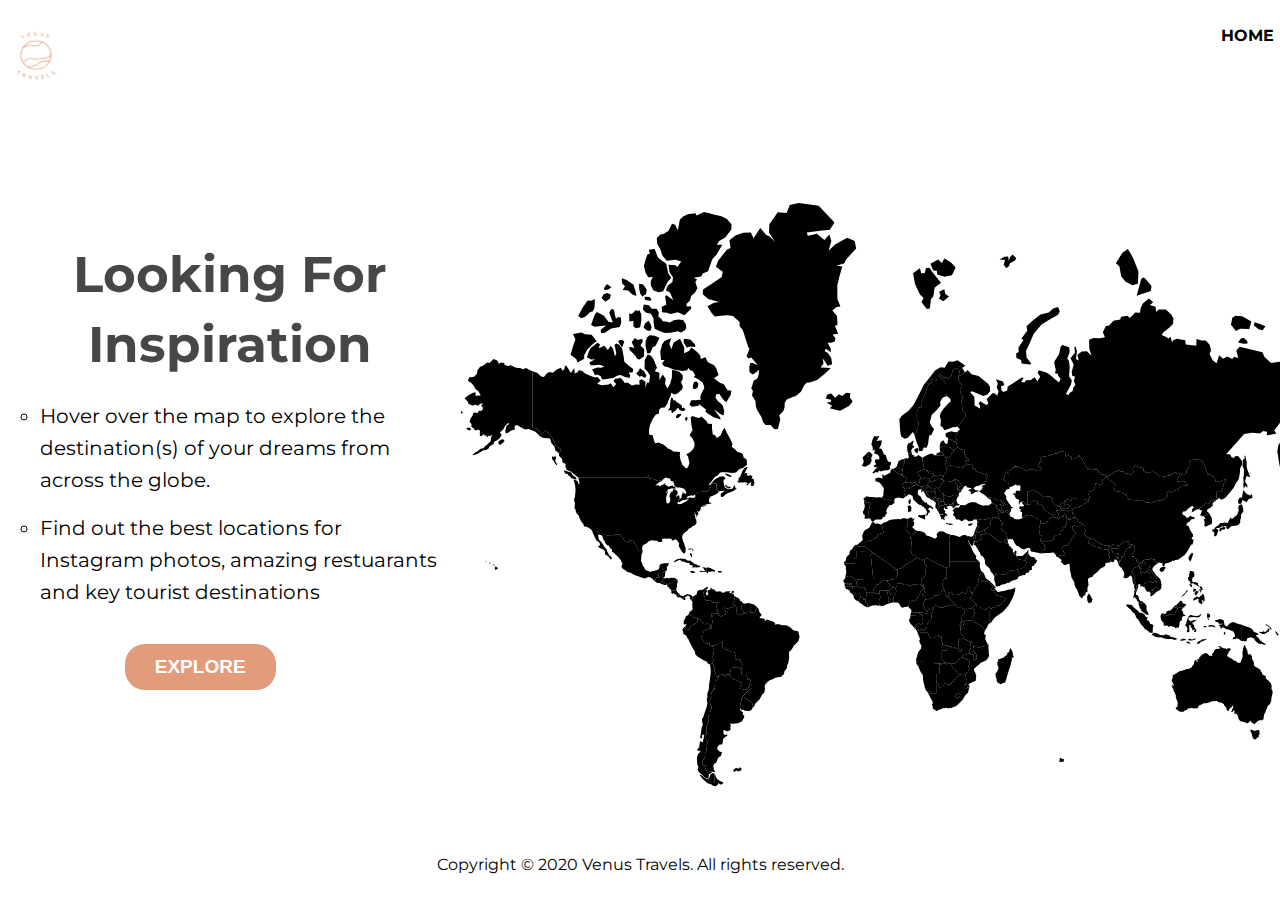
<file: index.html>
<html lang="en">
<head>
    <meta charset="UTF-8">
    <meta name="viewport" content="width=device-width, initial-scale=1.0">
    <title>Home Page: Map</title>
    <link rel="stylesheet" href="style.css">
    <link rel="preconnect" href="https://fonts.gstatic.com">
    <link href="https://fonts.googleapis.com/css2?family=Pacifico&display=swap" rel="stylesheet">
    <link href="https://fonts.googleapis.com/css2?family=Montserrat:wght@200&display=swap" rel="stylesheet">
    
</head>

<body>
<!-- Start Landing Page -->
<div class="landing-page">
    <div class="container">
    <div class="header-area">
        <img class=logo src="venus-logo.jpg" width="60" height="60" class="d-inline-block align-top" alt="Venus Travels logo" loading="lazy">
        <div id="move">
            <ul class="links">
                <li id="home"><a href="index.html">HOME</a></li>
                <li><a href="explore.html">EXPLORE</a></li>
                <li><a href="blog.html">BLOG</a></li>
                <li><a href="about.html">ABOUT</a></li>
                <li class="search-container">
                    <input type="text" placeholder="Search for a country..."></li>
            </ul>
        </div>
    </div>
    <div class="info">
      <h1>Looking For Inspiration</h1>
      <ul>
          <li>Hover over the map to explore the destination(s) of your dreams from across the globe.</li>
          <p></p>
          <li>Find out the best locations for Instagram photos, amazing restuarants and key tourist destinations</li>
      </ul>
      <button><a href="explore.html">EXPLORE</a></button>
    </div>

<!--Map SVG-->
    <div class="image">
        <div class="map">
            <svg viewBox="0 0 1000 652">
                <g>
                  <path class="AE" d="M619.87,393.72L620.37,393.57L620.48,394.41L622.67,393.93L624.99,394.01L626.68,394.1L628.6,392.03L630.7,390.05L632.47,388.15L633,389.2L633.38,391.64L631.95,391.65L631.72,393.65L632.22,394.07L630.95,394.67L630.94,395.92L630.12,397.18L630.05,398.39L629.48,399.03L621.06,397.51L619.98,394.43z"></path>
                  <path class="AU" d="M882.93,588.16l2.71,1.28l1.53,-0.51l2.19,-0.71l1.68,0.25l0.2,4.43l-0.96,1.3l-0.29,3.06l-0.98,-1.05l-1.95,2.67l-0.58,-0.21l-1.72,-0.12l-1.73,-3.28l-0.38,-2.5l-1.62,-3.25l0.07,-1.7L882.93,588.16zM877.78,502.1l1.01,2.25l1.8,-1.08l0.93,1.22l1.35,1.13l-0.29,1.28l0.6,2.48l0.43,1.45l0.71,0.35l0.76,2.5l-0.27,1.52l0.91,1.99l3.04,1.54l1.98,1.41l1.88,1.29l-0.37,0.72l1.6,1.87l1.09,3.25l1.12,-0.66l1.14,1.31l0.69,-0.46l0.48,3.21l1.99,1.87l1.3,1.17l2.19,2.49l0.79,2.49l0.07,1.77l-0.19,1.94l1.34,2.68l-0.16,2.81l-0.49,1.48l-0.76,2.87l0.06,1.86l-0.55,2.34l-1.24,3l-2.08,1.63l-1.02,2.59l-0.94,1.67l-0.83,2.93l-1.08,1.71l-0.71,2.58l-0.36,2.4l0.14,1.11l-1.61,1.22l-3.14,0.13l-2.59,1.45l-1.29,1.38l-1.69,1.54l-2.32,-1.58l-1.72,-0.63l0.44,-1.85l-1.53,0.67l-2.46,2.58l-2.42,-0.97l-1.59,-0.56l-1.6,-0.25l-2.71,-1.03l-1.81,-2.18l-0.52,-2.66l-0.65,-1.75l-1.38,-1.4l-2.7,-0.41l0.92,-1.66l-0.68,-2.52l-1.37,2.35l-2.5,0.63l1.47,-1.88l0.42,-1.95l1.08,-1.65l-0.22,-2.47l-2.28,2.85l-1.75,1.15l-1.07,2.69l-2.19,-1.4l0.09,-1.79l-1.75,-2.43l-1.48,-1.25l0.53,-0.77l-3.6,-2l-1.97,-0.09l-2.7,-1.6l-5.02,0.31l-3.63,1.18l-3.19,1.1l-2.68,-0.22l-2.97,1.7l-2.43,0.77l-0.54,1.75l-1.04,1.36l-2.38,0.08l-1.76,0.3l-2.48,-0.61l-2.02,0.37l-1.92,0.15l-1.67,1.8l-0.82,-0.15l-1.41,0.96l-1.35,1.08l-2.05,-0.13l-1.88,0l-2.97,-2.17l-1.51,-0.64l0.06,-1.93l1.39,-0.46l0.48,-0.76l-0.1,-1.2l0.34,-2.3l-0.31,-1.95l-1.48,-3.29l-0.46,-1.85l0.12,-1.83l-1.12,-2.08l-0.07,-0.93l-1.24,-1.26l-0.35,-2.47l-1.6,-2.48l-0.39,-1.33l1.23,1.35l-0.95,-2.88l1.39,0.9l0.83,1.2l-0.05,-1.59l-1.39,-2.43l-0.27,-0.97l-0.65,-0.92l0.3,-1.77l0.57,-0.75l0.38,-1.52l-0.3,-1.77l1.16,-2.17l0.21,2.29l1.18,-2.07l2.28,-1l1.37,-1.28l2.14,-1.1l1.27,-0.23l0.77,0.37l2.21,-1.11l1.7,-0.33l0.42,-0.65l0.74,-0.27l1.55,0.07l2.95,-0.87l1.52,-1.31l0.72,-1.58l1.64,-1.49l0.13,-1.17l0.07,-1.59l1.96,-2.47l1.18,2.51l1.19,-0.58l-1,-1.38l0.88,-1.41l1.24,0.63l0.34,-2.21l1.53,-1.42l0.68,-1.14l1.41,-0.49l0.04,-0.8l1.23,0.34l0.05,-0.72l1.23,-0.41l1.36,-0.39l2.07,1.32l1.56,1.71l1.75,0.02l1.78,0.27l-0.59,-1.58l1.34,-2.3l1.26,-0.75l-0.44,-0.71l1.22,-1.63l1.7,-1.01l1.43,0.34l2.36,-0.54l-0.05,-1.45l-2.05,-0.94l1.49,-0.41l1.86,0.7l1.49,1.17l2.36,0.73l0.8,-0.29l1.74,0.88l1.64,-0.82l1.05,0.25l0.66,-0.55l1.29,1.41l-0.75,1.53l-1.06,1.16l-0.96,0.1l0.33,1.15l-0.82,1.43l-1,1.41l0.2,0.81l2.23,1.6l2.16,0.93l1.44,1l2.03,1.72l0.79,0l1.47,0.75l0.43,0.9l2.68,0.99l1.85,-1l0.55,-1.57l0.57,-1.29l0.35,-1.59l0.85,-2.3l-0.39,-1.39l0.2,-0.84l-0.32,-1.64l0.37,-2.16l0.54,-0.58l-0.44,-0.95l0.68,-1.51l0.53,-1.56l0.07,-0.81l1.04,-1.06l0.79,1.39l0.19,1.78l0.7,0.34l0.12,1.2l1.02,1.45l0.21,1.62L877.78,502.1z"></path>
                  <path class="BD" d="M735.09,400.41L735.04,402.56L734.06,402.1L734.24,404.51L733.44,402.95L733.28,401.43L732.74,399.98L731.57,398.22L728.99,398.1L729.25,399.35L728.37,401.02L727.17,400.41L726.76,400.96L725.97,400.63L724.89,400.36L724.45,397.88L723.48,395.6L723.95,393.76L722.23,392.94L722.85,391.82L724.6,390.67L722.58,389.04L723.57,386.93L725.79,388.27L727.13,388.43L727.38,390.58L730.04,391L732.65,390.95L734.26,391.48L732.97,394.07L731.71,394.25L730.85,395.98L732.38,397.56L732.84,395.62L733.62,395.61z"></path>
                  <path class="BE" d="M484.55,295.91L486.6,296.26L489.2,295.33L490.97,297.28L492.52,298.32L492.2,301.29L491.47,301.45L491.16,303.88L488.71,301.91L487.27,302.25L485.31,300.19L484.01,298.42L482.71,298.35L482.3,296.79z"></path>
                  <path class="BF" d="M467.33,436.4L465.41,435.67L464.09,435.78L463.11,436.49L461.85,435.89L461.36,434.96L460.1,434.34L459.91,432.7L460.68,431.49L460.61,430.53L462.84,428.17L463.25,426.21L464.02,425.51L465.38,425.89L466.55,425.31L466.93,424.57L469.11,423.29L469.64,422.39L472.26,421.19L473.81,420.78L474.51,421.33L476.3,421.32L476.08,422.72L476.46,424.03L478.04,425.9L478.12,427.28L481.36,427.93L481.29,429.88L480.68,430.74L479.31,431L478.74,432.24L477.78,432.56L475.32,432.5L474.02,432.28L473.12,432.74L471.88,432.53L467.01,432.66L466.94,434.27z"></path>
                  <path class="BG" d="M538.78,325.56L539.59,327.16L540.67,326.87L542.83,327.48L546.95,327.68L548.34,326.69L551.64,325.79L553.68,327.2L555.33,327.61L553.87,329.2L552.85,331.93L553.75,334.09L551.34,333.58L548.48,334.76L548.45,336.62L545.9,336.97L543.93,335.67L541.68,336.7L539.61,336.59L539.41,334.12L538,332.91L538.47,332.37L538.16,331.92L538.63,330.71L539.7,329.52L538.34,327.86L538.09,326.44z"></path>
                  <path class="BI" d="M557.52,475.93L557.34,472.56L556.63,471.3L558.34,471.52L559.2,469.93L560.69,470.11L560.85,471.21L561.45,471.84L561.48,472.75L560.79,473.33L559.69,474.79L558.68,475.8z"></path>
                  <path class="BJ" d="M482.8,445.92L480.48,446.25L479.79,444.31L479.92,437.85L479.35,437.27L479.25,435.88L478.27,434.89L477.42,434.06L477.78,432.56L478.74,432.24L479.31,431L480.68,430.74L481.29,429.88L482.23,429.05L483.24,429.04L485.38,430.68L485.27,431.63L485.9,433.31L485.35,434.45L485.64,435.21L484.28,436.96L483.42,437.83L482.89,439.6L482.96,441.39z"></path>
                  <path class="BN" d="M795.46,450.77L796.57,449.72L798.96,448.19L798.83,449.57L798.67,451.35L797.33,451.26L796.74,452.21z"></path>
                  <path class="BO" d="M299.04,526.35L295.84,526.22L294.75,528.65L293.1,526.47L289.43,525.74L287.1,528.46L285.07,528.87L283.97,524.72L282.47,521.38L283.35,518.51L281.88,517.26L281.51,515.14L280.13,513.14L281.9,510L280.69,507.56L281.34,506.59L280.83,505.52L281.93,504.08L281.99,501.64L282.12,499.62L282.73,498.66L280.3,494.08L282.39,494.32L283.83,494.25L284.46,493.4L286.91,492.25L288.38,491.19L292.05,490.71L291.76,492.83L292.1,493.92L291.87,495.82L294.92,498.37L298.06,498.84L299.16,499.91L301.06,500.48L302.22,501.31L303.98,501.28L305.61,502.13L305.73,503.79L306.28,504.63L306.32,505.88L305.5,505.92L306.58,509.29L311.95,509.41L311.54,511.09L311.84,512.24L313.37,513.06L314.04,514.88L313.54,517.2L312.77,518.49L313.04,520.18L312.16,520.79L312.12,519.88L309.5,518.37L306.9,518.32L302.01,519.18L300.67,521.8L300.6,523.4L299.49,526.99z"></path>
                  <path class="BR" d="M313.68,551.79L317.42,547.42L320.59,544.34L322.47,543.06L324.83,541.33L324.89,538.84L323.48,537.05L322.09,537.64L322.64,535.86L323.02,534.04L323.02,532.36L322.01,531.81L320.96,532.3L319.92,532.17L319.59,530.99L319.33,528.22L318.8,527.32L316.91,526.5L315.77,527.09L312.81,526.51L312.99,522.45L312.16,520.79L313.04,520.18L312.77,518.49L313.54,517.2L314.04,514.88L313.37,513.06L311.84,512.24L311.54,511.09L311.95,509.41L306.58,509.29L305.5,505.92L306.32,505.88L306.28,504.63L305.73,503.79L305.61,502.13L303.98,501.28L302.22,501.31L301.06,500.48L299.16,499.91L298.06,498.84L294.92,498.37L291.87,495.82L292.1,493.92L291.76,492.83L292.05,490.71L288.38,491.19L286.91,492.25L284.46,493.4L283.83,494.25L282.39,494.32L280.3,494.08L278.72,494.57L277.44,494.24L277.63,489.94L275.33,491.6L272.86,491.53L271.8,490.02L269.94,489.86L270.53,488.65L268.97,486.93L267.8,484.4L268.54,483.89L268.54,482.7L270.24,481.89L269.96,480.38L270.67,479.4L270.88,478.1L274.08,476.19L276.38,475.66L276.75,475.24L279.28,475.37L280.54,467.72L280.61,466.51L280.17,464.92L278.93,463.9L278.94,461.88L280.52,461.42L281.08,461.71L281.17,460.64L279.53,460.35L279.5,458.61L284.96,458.67L285.89,457.71L286.67,458.59L287.21,460.24L287.74,459.89L289.29,461.37L291.47,461.19L292.01,460.33L294.09,459.68L295.25,459.23L295.57,458.05L297.58,457.25L297.42,456.67L295.05,456.43L294.66,454.67L294.77,452.8L293.52,452.08L294.04,451.82L296.12,452.18L298.35,452.88L299.16,452.22L301.17,451.78L304.31,450.74L305.34,449.67L304.96,448.88L306.42,448.76L307.08,449.4L306.71,450.63L307.67,451.05L308.32,452.35L307.54,453.33L307.09,455.71L307.81,457.12L308.01,458.41L309.74,459.71L311.12,459.85L311.43,459.31L312.31,459.19L313.58,458.7L314.49,457.96L316.04,458.19L316.72,458.09L318.25,458.32L318.5,457.75L318.03,457.2L318.31,456.39L319.44,456.64L320.77,456.35L322.37,456.94L323.6,457.52L324.47,456.76L325.09,456.88L325.48,457.67L326.82,457.47L327.89,456.41L328.75,454.35L330.41,451.8L331.37,451.67L332.06,453.21L333.63,458.09L335.13,458.55L335.21,460.47L333.1,462.76L333.97,463.6L338.93,464.04L339.03,466.83L341.16,465L344.69,466.01L349.34,467.71L350.71,469.34L350.25,470.88L353.51,470.02L358.97,471.5L363.16,471.39L367.3,473.7L370.88,476.83L373.04,477.63L375.44,477.75L376.46,478.63L377.41,482.2L377.88,483.89L376.76,488.55L375.33,490.39L371.38,494.33L369.59,497.54L367.52,500.02L366.82,500.08L366.03,502.18L366.23,507.58L365.45,512.06L365.15,513.99L364.27,515.14L363.77,519.08L360.93,522.96L360.45,526.05L358.18,527.36L357.52,529.17L354.48,529.16L350.07,530.33L348.09,531.68L344.95,532.57L341.65,535.01L339.28,538.07L338.87,540.39L339.34,542.12L338.81,545.3L338.18,546.85L336.22,548.6L333.11,554.28L330.64,556.87L328.73,558.41L327.46,561.57L325.6,563.48L324.82,561.58L326.06,560.01L324.44,557.76L322.24,555.94L319.35,553.86L318.31,553.95L315.5,551.45z"></path>
                  <path class="BS" d="M257.86,395.2l-0.69,0.15l-0.71,-1.76l-1.05,-0.89l0.61,-1.95l0.84,0.12l0.98,2.55L257.86,395.2zM257.06,386.51l-3.06,0.5l-0.2,-1.15l1.32,-0.25l1.85,0.09L257.06,386.51zM259.36,386.48l-0.48,2.21l-0.52,-0.4l0.05,-1.63l-1.26,-1.23l-0.01,-0.36L259.36,386.48z"></path>
                  <path class="BT" d="M732.36,382.78L733.5,383.78L733.3,385.71L731.01,385.8L728.65,385.59L726.88,386.08L724.33,384.89L724.28,384.26L726.13,381.92L727.64,381.12L729.65,381.85L731.13,381.93z"></path>
                  <path class="BW" d="M547.17,515.95L547.73,516.47L548.62,518.18L551.79,521.43L552.99,521.75L553,522.8L553.82,524.7L555.99,525.16L557.78,526.52L553.81,528.74L551.29,531L550.36,533.03L549.52,534.18L547.99,534.43L547.5,535.9L547.21,536.86L545.42,537.58L543.14,537.43L541.8,536.57L540.62,536.19L539.25,536.91L538.56,538.39L537.23,539.32L535.83,540.71L533.82,541.03L533.2,539.94L533.46,538.04L531.79,535.11L531.04,534.65L531.04,525.79L533.8,525.68L533.88,515.11L535.97,515.02L540.29,513.99L541.37,515.2L543.15,514.05L544.01,514.04L545.59,513.38L546.09,513.6z"></path>
                  <path class="CF" d="M518.09,442.66L520.41,442.44L520.93,441.72L521.39,441.78L522.09,442.41L525.62,441.34L526.81,440.24L528.28,439.25L528,438.26L528.79,438L531.5,438.18L534.14,436.87L536.16,433.78L537.59,432.64L539.36,432.15L539.68,433.37L541.3,435.14L541.3,436.29L540.85,437.47L541.03,438.34L542,439.15L544.14,440.39L545.67,441.52L545.7,442.44L547.58,443.9L548.75,445.11L549.46,446.79L551.56,447.9L552.01,448.79L551.08,449.08L549.28,449.02L547.17,448.73L546.13,448.97L545.71,449.65L544.8,449.73L543.7,449.14L540.57,450.53L539.3,450.25L538.91,450.47L538.07,452.15L535.98,451.61L533.93,451.33L532.15,450.3L529.84,449.35L528.34,450.25L527.24,451.67L526.99,453.62L525.19,453.46L523.29,452.99L521.62,454.47L520.15,457.07L519.85,456.26L519.73,454.99L518.45,454.09L517.41,452.65L517.17,451.65L515.85,450.19L516.07,449.36L515.79,448.18L516.01,446.01L516.68,445.5z"></path>
                  <path class="CG" d="M511.69,476.72L510.64,475.76L509.79,476.23L508.66,477.43L506.36,474.48L508.49,472.94L507.44,471.09L508.4,470.39L510.29,470.05L510.51,468.81L512.01,470.15L514.49,470.27L515.35,468.95L515.7,467.1L515.39,464.92L514.07,463.28L515.28,460.05L514.58,459.5L512.5,459.72L511.71,458.29L511.92,457.07L515.45,457.18L517.72,457.91L519.95,458.57L520.15,457.07L521.62,454.47L523.29,452.99L525.19,453.46L526.99,453.62L526.83,455.3L525.99,456.79L525.44,458.53L525.09,461L525.24,462.58L524.78,463.55L524.71,464.57L524.39,465.46L522.54,466.8L521.26,468.23L520.04,470.94L520.13,473.24L519.42,474.13L517.79,475.49L516.14,477.25L515.09,476.75L514.91,475.96L513.39,475.93L512.43,477z"></path>
                  <path class="CH" d="M502.15,312.34L502.26,313.08L501.83,314.09L503.1,314.83L504.53,314.94L504.31,316.61L503.08,317.3L501,316.79L500.39,318.42L499.06,318.55L498.57,317.91L497,319.27L495.65,319.46L494.44,318.6L493.48,316.83L492.14,317.47L492.18,315.63L494.23,313.32L494.14,312.27L495.42,312.66L496.19,311.95L498.57,311.98L499.15,311.08z"></path>
                  <path class="CI" d="M467.24,449.46L465.97,449.49L464.01,448.94L462.22,448.97L458.89,449.46L456.95,450.27L454.17,451.29L453.63,451.22L453.84,448.92L454.11,448.57L454.03,447.46L452.84,446.29L451.95,446.1L451.13,445.33L451.74,444.09L451.46,442.73L451.59,441.91L452.04,441.91L452.2,440.68L451.98,440.14L452.25,439.75L453.29,439.41L452.6,437.15L451.95,435.99L452.18,435.02L452.74,434.81L453.1,434.55L453.88,434.97L456.04,435L456.56,434.17L457.04,434.23L457.85,433.91L458.29,435.12L458.94,434.76L460.1,434.34L461.36,434.96L461.85,435.89L463.11,436.49L464.09,435.78L465.41,435.67L467.33,436.4L468.07,440.41L466.89,442.77L466.16,445.94L467.37,448.35z"></path>
                  <path class="CL" d="M282.81,636.73l0,10.57l3,0l1.69,0.13l-0.93,1.98l-2.4,1.53l-1.38,-0.16l-1.66,-0.4l-2.04,-1.48l-2.94,-0.71l-3.53,-2.71l-2.86,-2.57l-3.86,-5.25l2.31,0.97l3.94,3.13l3.72,1.7l1.45,-2.17l0.91,-3.2l2.58,-1.91L282.81,636.73zM283.97,524.72l1.1,4.15l2.02,-0.41l0.34,0.76l-0.96,3.16l-3.05,1.51l0.09,5.14l-0.59,1l0.84,1.23l-1.98,1.95l-1.84,2.96l-1,2.9l0.27,3.11l-1.73,3.34l1.29,5.69l0.73,0.61l-0.01,3.09l-1.6,3.31l0.06,2.87l-2.12,2.26l0.01,3.22l0.85,3.46l-1.68,1.3l-0.75,3.22l-0.66,3.75l0.47,4.54l-1.13,0.77l0.65,4.4l1.27,1.46l-0.92,1.63l1.3,0.78l0.3,1.48l-1.22,0.75l0.3,2.33l-1.02,5.35l-1.49,3.52l0.33,2.11l-0.89,2.68l-2.15,1.88l0.25,4.6l0.99,1.6l1.87,-0.28l-0.05,3.33l1.16,2.63l6.78,0.61l2.6,0.71l-2.49,-0.03l-1.35,1.13l-2.53,1.67l-0.45,4.38l-1.19,0.11l-3.16,-1.54l-3.21,-3.25l0,0l-3.49,-2.63l-0.88,-2.87l0.79,-2.62l-1.41,-2.94l-0.36,-7.34l1.19,-4.03l2.96,-3.19l-4.26,-1.19l2.67,-3.57l0.95,-6.56l3.12,1.37l1.46,-7.97l-1.88,-1l-0.88,4.75l-1.77,-0.54l0.88,-5.42l0.96,-6.84l1.29,-2.48l-0.81,-3.5l-0.23,-3.98l1.18,-0.11l1.72,-5.6l1.94,-5.43l1.19,-4.97l-0.65,-4.91l0.84,-2.67l-0.34,-3.96l1.64,-3.87l0.51,-6.04l0.9,-6.37l0.88,-6.75l-0.21,-4.87l-0.58,-4.15l1.44,-0.75l0.75,-1.5l1.37,1.99l0.37,2.12l1.47,1.25l-0.88,2.87L283.97,524.72z"></path>
                  <path class="CU" d="M244.58,396.94L247.01,397.16L249.21,397.19L251.84,398.22L252.96,399.33L255.58,398.99L256.57,399.69L258.95,401.56L260.69,402.91L261.61,402.87L263.29,403.48L263.08,404.32L265.15,404.44L267.27,405.66L266.94,406.35L265.07,406.73L263.18,406.88L261.25,406.64L257.24,406.93L259.12,405.27L257.98,404.5L256.17,404.3L255.2,403.44L254.53,401.74L252.95,401.85L250.33,401.05L249.49,400.42L245.84,399.95L244.86,399.36L245.91,398.61L243.16,398.46L241.15,400.02L239.98,400.06L239.58,400.8L238.2,401.13L237,400.84L238.48,399.91L239.08,398.82L240.35,398.15L241.78,397.56L243.91,397.27z"></path>
                  <path class="CY" d="M570.31,358.29L572.2,356.83L569.65,357.85L567.63,357.8L567.23,358.63L567.03,358.65L565.7,358.77L566.35,360.14L567.72,360.58L570.6,359.2L570.51,358.93z"></path>
                  <path class="DJ" d="M596.05,427.72L596.71,428.6L596.62,429.79L595.02,430.47L596.23,431.24L595.19,432.76L594.57,432.26L593.9,432.46L592.33,432.41L592.28,431.55L592.07,430.76L593.01,429.43L594,428.17L595.2,428.42z"></path>
                  <path class="EE" d="M543.42,264.71L543.75,261.59L542.72,262.26L540.94,260.36L540.69,257.25L544.24,255.72L547.77,254.91L550.81,255.83L553.71,255.66L554.13,256.62L552.14,259.76L552.97,264.72L551.77,266.38L549.45,266.37L547.04,264.43L545.81,263.78z"></path>
                  <path class="ER" d="M594,428.17L593.04,427.24L591.89,425.57L590.65,424.65L589.92,423.65L587.48,422.5L585.56,422.47L584.88,421.86L583.24,422.54L581.54,421.23L580.66,423.38L577.4,422.78L577.1,421.63L578.31,417.38L578.58,415.45L579.46,414.55L581.53,414.07L582.95,412.4L584.58,415.78L585.35,418.45L586.89,419.86L590.71,422.58L592.27,424.22L593.79,425.88L594.67,426.86L596.05,427.72L595.2,428.42z"></path>
                  <path class="FK" d="M303.66,633.13L307.02,630.44L309.41,631.56L311.09,629.77L313.33,631.78L312.49,633.36L308.7,634.72L307.44,633.13L305.06,635.18z"></path>
                  <path class="GF" d="M327.89,456.41l-1.07,1.06l-1.34,0.2l-0.38,-0.78l-0.63,-0.12l-0.87,0.76l-1.22,-0.57l0.71,-1.19l0.24,-1.27l0.48,-1.2l-1.09,-1.65l-0.22,-1.91l1.46,-2.41l0.95,0.31l2.06,0.66l2.97,2.36l0.46,1.14l-1.66,2.55L327.89,456.41z"></path>
                  <path class="GH" d="M478.23,446.84L473.83,448.48L472.27,449.44L469.74,450.25L467.24,449.46L467.37,448.35L466.16,445.94L466.89,442.77L468.07,440.41L467.33,436.4L466.94,434.27L467.01,432.66L471.88,432.53L473.12,432.74L474.02,432.28L475.32,432.5L475.11,433.39L476.28,434.85L476.28,436.9L476.55,439.12L477.25,440.15L476.63,442.68L476.85,444.08L477.6,445.86z"></path>
                  <path class="GN" d="M451.59,441.91L450.8,441.84L450.23,442.97L449.43,442.96L448.89,442.36L449.07,441.23L447.9,439.51L447.17,439.82L446.57,439.89L445.8,440.05L445.83,439.02L445.38,438.28L445.47,437.46L444.86,436.27L444.08,435.26L441.84,435.26L441.19,435.79L440.41,435.85L439.93,436.46L439.61,437.25L438.11,438.49L436.88,436.82L435.79,435.71L435.07,435.35L434.37,434.78L434.06,433.53L433.65,432.91L432.83,432.44L434.08,431.06L434.93,431.11L435.66,430.63L436.28,430.63L436.72,430.25L436.48,429.31L436.79,429.01L436.84,428.04L438.19,428.07L440.21,428.77L440.83,428.7L441.04,428.39L442.56,428.61L442.97,428.45L443.13,429.5L443.58,429.49L444.31,429.11L444.77,429.21L445.55,429.93L446.75,430.16L447.52,429.54L448.43,429.16L449.1,428.76L449.66,428.84L450.28,429.46L450.62,430.25L451.77,431.44L451.19,432.17L451.08,433.09L451.68,432.81L452.03,433.15L451.88,433.99L452.74,434.81L452.18,435.02L451.95,435.99L452.6,437.15L453.29,439.41L452.25,439.75L451.98,440.14L452.2,440.68L452.04,441.91z"></path>
                  <path class="GQ" d="M501.87,460.57L501.34,460.15L502.31,457.02L506.87,457.09L506.89,460.44L502.82,460.41z"></path>
                  <path class="GW" d="M432.83,432.44L431.33,431.25L430.15,431.07L429.51,430.26L429.52,429.83L428.67,429.23L428.49,428.62L429.98,428.15L430.91,428.24L431.66,427.92L436.84,428.04L436.79,429.01L436.48,429.31L436.72,430.25L436.28,430.63L435.66,430.63L434.93,431.11L434.08,431.06z"></path>
                  <path class="GY" d="M307.7,440L309.54,441.03L311.28,442.86L311.35,444.31L312.41,444.38L313.91,445.74L315.02,446.72L314.57,449.24L312.87,449.97L313.02,450.62L312.5,452.07L313.75,454.09L314.64,454.1L315.01,455.67L316.72,458.09L316.04,458.19L314.49,457.96L313.58,458.7L312.31,459.19L311.43,459.31L311.12,459.85L309.74,459.71L308.01,458.41L307.81,457.12L307.09,455.71L307.54,453.33L308.32,452.35L307.67,451.05L306.71,450.63L307.08,449.4L306.42,448.76L304.96,448.88L303.07,446.76L303.83,445.99L303.77,444.69L305.5,444.24L306.19,443.72L305.23,442.68L305.48,441.65z"></path>
                  <path class="HN" d="M230.43,426.9L229.95,426.01L229.09,425.76L229.29,424.61L228.91,424.3L228.33,424.1L227.1,424.44L227,424.05L226.15,423.59L225.55,423.02L224.72,422.78L225.3,422.04L225.08,421.48L225.28,420.93L226.61,420.12L227.88,419.01L228.17,419.13L228.79,418.62L229.59,418.58L229.85,418.81L230.29,418.67L231.59,418.93L232.89,418.85L233.79,418.53L234.12,418.21L235.01,418.36L235.68,418.56L236.41,418.49L236.97,418.24L238.25,418.64L238.7,418.7L239.55,419.24L240.36,419.89L241.38,420.33L242.12,421.13L241.16,421.07L240.77,421.46L239.8,421.84L239.09,421.84L238.47,422.21L237.91,422.08L237.43,421.64L237.14,421.72L236.78,422.41L236.51,422.38L236.46,422.98L235.48,423.77L234.97,424.11L234.68,424.47L233.85,423.89L233.25,424.65L232.66,424.63L232,424.7L232.06,426.11L231.65,426.13L231.3,426.79z"></path>
                  <path class="HR" d="M528.05,318.93L528.73,320.48L529.62,321.62L528.54,323.11L527.27,322.23L525.33,322.29L522.92,321.63L521.61,321.72L521.01,322.54L520,321.63L519.41,323.27L520.79,325.1L521.39,326.31L522.68,327.76L523.75,328.61L524.81,330.22L527.29,331.66L526.98,332.3L524.35,330.9L522.72,329.52L520.16,328.38L517.8,325.53L518.37,325.23L517.09,323.59L517.03,322.25L515.23,321.63L514.37,323.34L513.54,322.01L513.61,320.63L513.71,320.57L515.66,320.71L516.18,320.03L517.13,320.68L518.23,320.76L518.22,319.64L519.19,319.23L519.47,317.61L521.7,316.53L522.59,317.03L524.69,318.76L527,319.53z"></path>
                  <path class="HT" d="M270.04,406.75L271.75,406.88L274.18,407.35L274.43,408.96L274.21,410.09L273.53,410.59L274.25,411.47L274.19,412.27L272.33,411.77L271.01,411.97L269.3,411.76L267.99,412.31L266.48,411.39L266.73,410.44L269.31,410.85L271.43,411.09L272.44,410.43L271.16,409.16L271.18,408.03L269.41,407.57z"></path>
                  <path class="HU" d="M520.68,315.11L521.61,312.46L521.07,311.57L522.65,311.56L522.86,309.85L524.29,310.92L525.32,311.38L527.68,310.87L527.9,310.03L529.02,309.9L530.38,309.25L530.68,309.52L532,309L532.66,308L533.58,307.75L536.58,309.03L537.18,308.6L538.73,309.74L538.93,310.86L537.22,311.73L535.89,314.53L534.2,317.29L531.95,318.05L530.2,317.88L528.05,318.93L527,319.53L524.69,318.76L522.59,317.03L521.7,316.53L521.15,315.16z"></path>
                  <path class="ID" d="M813.72,492.06l-1.18,0.05l-3.72,-1.98l2.61,-0.56l1.47,0.86l0.98,0.86L813.72,492.06zM824.15,491.78l-2.4,0.62l-0.34,-0.34l0.25,-0.96l1.21,-1.72l2.77,-1.12l0.28,0.56l0.05,0.86L824.15,491.78zM805.83,486.01l1.01,0.75l1.73,-0.23l0.7,1.2l-3.24,0.57l-1.94,0.38l-1.51,-0.02l0.96,-1.62l1.54,-0.02L805.83,486.01zM819.86,486l-0.41,1.56l-4.21,0.8l-3.73,-0.35l-0.01,-1.03l2.23,-0.59l1.76,0.84l1.87,-0.21L819.86,486zM779.82,482.31l5.37,0.28l0.62,-1.16l5.2,1.35l1.02,1.82l4.21,0.51l3.44,1.67l-3.2,1.07l-3.08,-1.13l-2.54,0.08l-2.91,-0.21l-2.62,-0.51l-3.25,-1.07l-2.06,-0.28l-1.17,0.35l-5.11,-1.16l-0.49,-1.21l-2.57,-0.21l1.92,-2.68l3.4,0.17l2.26,1.09l1.16,0.21L779.82,482.31zM853,480.73l-1.44,1.91l-0.27,-2.11l0.5,-1.01l0.59,-0.95l0.64,0.82L853,480.73zM832.04,473.02l-1.05,0.93l-1.94,-0.51l-0.55,-1.2l2.84,-0.13L832.04,473.02zM841.08,472.01l1.02,2.13l-2.37,-1.15l-2.34,-0.23l-1.58,0.18l-1.94,-0.1l0.67,-1.53l3.46,-0.12L841.08,472.01zM851.37,466.59l0.78,4.51l2.9,1.67l2.34,-2.96l3.22,-1.68l2.49,0l2.4,0.97l2.08,1l3.01,0.53l0.05,9.1l0.05,9.16l-2.5,-2.31l-2.85,-0.57l-0.69,0.8l-3.55,0.09l1.19,-2.29l1.77,-0.78l-0.73,-3.05l-1.35,-2.35l-5.44,-2.37l-2.31,-0.23l-4.21,-2.58l-0.83,1.36l-1.08,0.25l-0.64,-1.02l-0.01,-1.21l-2.14,-1.37l3.02,-1l2,0.05l-0.24,-0.74l-4.1,-0.01l-1.11,-1.66l-2.5,-0.51l-1.19,-1.38l3.78,-0.67l1.44,-0.91l4.5,1.14L851.37,466.59zM826.41,459.43l-2.25,2.76l-2.11,0.54l-2.7,-0.54l-4.67,0.14l-2.45,0.4l-0.4,2.11l2.51,2.48l1.51,-1.26l5.23,-0.95l-0.23,1.28l-1.22,-0.4l-1.22,1.63l-2.47,1.08l2.65,3.57l-0.51,0.96l2.52,3.22l-0.02,1.84l-1.5,0.82l-1.1,-0.98l1.36,-2.29l-2.75,1.08l-0.7,-0.77l0.36,-1.08l-2.02,-1.64l0.21,-2.72l-1.87,0.85l0.24,3.25l0.11,4l-1.78,0.41l-1.2,-0.82l0.8,-2.57l-0.43,-2.69l-1.18,-0.02l-0.87,-1.91l1.16,-1.83l0.4,-2.21l1.41,-4.2l0.59,-1.15l2.38,-2.07l2.19,0.82l3.54,0.39l3.22,-0.12l2.77,-2.02L826.41,459.43zM836.08,460.23l-0.15,2.43l-1.45,-0.27l-0.43,1.69l1.16,1.47l-0.79,0.33l-1.13,-1.76l-0.83,-3.56l0.56,-2.23l0.93,-1.01l0.2,1.52l1.66,0.24L836.08,460.23zM805.76,458.29l3.14,2.58l-3.32,0.33l-0.94,1.9l0.12,2.52l-2.7,1.91L802,470.3l-1.08,4.27l-0.41,-0.99l-3.19,1.26l-1.11,-1.71l-2,-0.16l-1.4,-0.89l-3.33,1l-1.02,-1.35l-1.84,0.15l-2.31,-0.32l-0.43,-3.74l-1.4,-0.77l-1.35,-2.38l-0.39,-2.44l0.33,-2.58l1.67,-1.85l0.47,1.86l1.92,1.57l1.81,-0.57l1.79,0.2l1.63,-1.41l1.34,-0.24l2.65,0.78l2.29,-0.59l1.44,-3.88l1.08,-0.97l0.97,-3.17l3.22,0l2.43,0.47l-1.59,2.52l2.06,2.64L805.76,458.29zM771.95,479.71l-3.1,0.06l-2.36,-2.34l-3.6,-2.28l-1.2,-1.69l-2.12,-2.27l-1.39,-2.09l-2.13,-3.9l-2.46,-2.32l-0.82,-2.39l-1.03,-2.17l-2.53,-1.75l-1.47,-2.39l-2.11,-1.56l-2.92,-3.08l-0.25,-1.42l1.81,0.11l4.34,0.54l2.48,2.73l2.17,1.89l1.55,1.16l2.66,3l2.85,0.04l2.36,1.91l1.62,2.33l2.13,1.27l-1.12,2.27l1.61,0.97l1.01,0.07l0.48,1.94l0.98,1.56l2.06,0.25l1.36,1.76l-0.7,3.47L771.95,479.71z"></path>
                  <path class="IE" d="M457.88,284.29L458.34,287.65L456.22,291.77L451.25,294.45L447.28,293.77L449.55,288.99L448.09,284.22L451.9,280.47L454.02,278.2L454.6,280.8L454.02,283.37L455.76,283.31z"></path>
                  <path class="IL" d="M575.41,366.82L574.92,367.87L573.9,367.41L573.32,369.61L574.02,369.97L573.31,370.43L573.18,371.29L574.5,370.84L574.57,372.11L573.17,377.28L571.33,371.73L572.14,370.65L571.95,370.46L572.69,368.93L573.26,366.43L573.66,365.59L573.74,365.56L574.68,365.56L574.94,364.98L575.69,364.93L575.73,366.3L575.35,366.8z"></path>
                  <path class="KE" d="M590.19,465.78L591.85,468.07L589.89,469.19L589.2,470.35L588.14,470.55L587.75,472.52L586.85,473.64L586.3,475.5L585.17,476.42L581.15,473.63L580.95,472.01L570.79,466.34L570.31,466.03L570.29,463.08L571.09,461.95L572.47,460.11L573.49,458.08L572.26,454.88L571.93,453.48L570.6,451.54L572.32,449.87L574.22,448.03L575.68,448.5L575.68,450.07L576.64,450.98L578.59,450.98L582.14,453.36L583.02,453.38L583.68,453.31L584.3,453.63L586.17,453.85L587,452.69L589.56,451.52L590.69,452.46L592.61,452.46L590.16,455.63z"></path>
                  <path class="KG" d="M674.22,333.11L674.85,331.45L676.69,330.91L681.31,332.22L681.74,329.98L683.33,329.18L687.33,330.79L688.35,330.37L693,330.47L697.16,330.87L698.56,332.24L700.29,332.79L699.9,333.65L695.48,335.68L694.48,337.16L690.88,337.6L689.82,339.95L686.85,339.46L684.92,340.18L682.24,341.9L682.63,342.75L681.83,343.58L676.53,344.13L673.06,342.96L670.02,343.24L670.29,341.14L673.34,341.75L674.37,340.62L676.5,340.98L680.09,338.34L676.77,336.38L674.77,337.31L672.7,335.91L675.05,333.48z"></path>
                  <path class="KH" d="M765.44,433.6L764.3,432.12L762.89,429.18L762.22,425.73L764.02,423.35L767.64,422.8L770.27,423.21L772.58,424.34L773.85,422.35L776.34,423.41L776.99,425.33L776.64,428.75L771.93,430.94L773.16,432.67L770.22,432.87L767.79,434.01z"></path>
                  <path class="LB" d="M575.69,364.93L574.94,364.98L574.68,365.56L573.74,365.56L574.74,362.83L576.13,360.45L576.19,360.33L577.45,360.51L577.91,361.83L576.38,363.1z"></path>
                  <path class="LK" d="M704.57,442.37L704.15,445.29L702.98,446.09L700.54,446.73L699.2,444.5L698.71,440.47L699.98,435.89L701.91,437.46L703.22,439.44z"></path>
                  <path class="LR" d="M453.63,451.22L452.89,451.24L450,449.91L447.46,447.78L445.07,446.25L443.18,444.44L443.85,443.54L444,442.73L445.26,441.2L446.57,439.89L447.17,439.82L447.9,439.51L449.07,441.23L448.89,442.36L449.43,442.96L450.23,442.97L450.8,441.84L451.59,441.91L451.46,442.73L451.74,444.09L451.13,445.33L451.95,446.1L452.84,446.29L454.03,447.46L454.11,448.57L453.84,448.92z"></path>
                  <path class="LS" d="M556.5,547.75L557.48,548.71L556.62,550.27L556.14,551.32L554.58,551.82L554.06,552.86L553.06,553.18L550.96,550.69L552.45,548.66L553.97,547.41L555.28,546.77z"></path>
                  <path class="LV" d="M534.29,273.75L534.39,269.94L535.77,266.7L538.41,264.92L540.63,268.8L542.88,268.7L543.42,264.71L545.81,263.78L547.04,264.43L549.45,266.37L551.77,266.38L553.12,267.57L553.35,270.06L554.26,273.05L551.24,274.98L549.54,275.82L546.84,273.4L545.35,273.08L544.96,272.03L542.2,272.53L537.5,272.2z"></path>
                  <path class="MG" d="M614.17,498.4L614.91,499.61L615.6,501.5L616.06,504.96L616.78,506.31L616.5,507.69L616.01,508.55L615.05,506.85L614.53,507.71L615.06,509.85L614.81,511.09L614.04,511.76L613.86,514.24L612.76,517.66L611.38,521.75L609.64,527.42L608.57,531.63L607.3,535.18L605.02,535.91L602.57,537.22L600.96,536.43L598.73,535.33L597.96,533.71L597.77,531L596.79,528.58L596.53,526.41L597.03,524.25L598.32,523.73L598.33,522.74L599.67,520.48L599.92,518.6L599.27,517.2L598.74,515.35L598.52,512.65L599.5,511.02L599.87,509.17L601.27,509.07L602.84,508.47L603.87,507.95L605.11,507.91L606.7,506.26L609.01,504.48L609.85,503.04L609.47,501.81L610.66,502.16L612.21,500.17L612.26,498.45L613.19,497.17z"></path>
                  <path class="MM" d="M754.36,405.95L752.72,407.23L750.74,407.37L749.46,410.56L748.28,411.09L749.64,413.66L751.42,415.79L752.56,417.71L751.54,420.23L750.57,420.76L751.24,422.21L753.11,424.49L753.43,426.09L753.38,427.42L754.48,430.02L752.94,432.67L751.58,435.58L751.31,433.48L752.17,431.3L751.23,429.62L751.46,426.51L750.32,425.03L749.41,421.59L748.9,417.93L747.69,415.53L745.84,416.99L742.65,419.05L741.08,418.79L739.34,418.12L740.31,414.51L739.73,411.77L737.53,408.38L737.87,407.31L736.23,406.93L734.24,404.51L734.06,402.1L735.04,402.56L735.09,400.41L736.48,399.69L736.18,398.41L736.81,397.38L736.92,394.23L739.11,394.93L740.36,392.41L740.51,390.91L742.05,388.31L741.97,386.53L745.6,384.37L747.6,384.94L747.37,383.01L748.36,382.43L748.14,381.23L749.78,380.99L750.72,382.85L751.94,383.6L752.03,386L751.91,388.57L749.26,391.15L748.92,394.78L751.88,394.28L752.55,397.08L754.33,397.67L753.51,400.17L755.59,401.3L756.81,401.85L758.86,400.98L758.95,402.22L756.56,404.16L755.96,405.26z"></path>
                  <path class="MN" d="M721.29,304.88L724.25,304.14L729.6,300.4L733.87,298.33L736.3,299.68L739.23,299.74L741.1,301.79L743.9,301.94L747.96,303.03L750.68,300L749.54,297.4L752.45,292.74L755.59,294.61L758.13,295.14L761.43,296.29L761.96,299.61L765.95,301.45L768.6,300.64L772.14,300.07L774.95,300.65L777.7,302.74L779.4,304.94L782,304.9L785.53,305.59L788.11,304.53L791.8,303.82L795.91,300.76L797.59,301.23L799.06,302.69L802.4,302.33L801.04,305.58L799.06,309.8L799.78,311.51L801.37,310.98L804.13,311.63L806.29,310.09L808.54,311.42L811.08,314.31L810.77,315.76L808.56,315.3L804.49,315.84L802.51,317L800.46,319.66L796.18,321.21L793.39,323.31L790.51,322.51L788.93,322.15L787.46,324.69L788.35,326.19L788.81,327.47L786.84,328.77L784.83,330.82L781.56,332.15L777.35,332.3L772.82,333.61L769.56,335.62L768.32,334.46L764.93,334.46L760.78,332.17L758.01,331.6L754.28,332.13L748.49,331.28L745.4,331.37L743.76,329.1L742.48,325.53L740.75,325.1L737.36,322.65L733.58,322.1L730.25,321.42L729.24,319.69L730.32,314.96L728.39,311.65L724.39,310.08L722.03,307.85z"></path>
                  <path class="MR" d="M441.13,422.22L439.28,420.24L437.58,418.11L435.72,417.34L434.38,416.49L432.81,416.52L431.45,417.15L430.05,416.9L429.09,417.83L428.85,416.27L429.63,414.83L429.98,412.08L429.67,409.17L429.33,407.7L429.61,406.23L428.89,404.81L427.41,403.53L428.02,402.53L439,402.55L438.47,398.2L439.16,396.65L441.78,396.38L441.69,388.52L450.9,388.69L450.9,383.96L461.45,391.49L457.16,391.54L458.51,404.6L459.86,417.28L460.35,417.64L459.73,419.67L448.48,419.71L448.05,420.35L446.97,420.16L445.39,420.73L443.43,419.93L442.54,420L442.07,421.7z"></path>
                  <path class="MW" d="M572.15,495.69L571.37,497.85L572.15,501.57L573.13,501.53L574.14,502.45L575.31,504.53L575.55,508.25L574.34,508.86L573.48,510.87L571.65,509.08L571.45,507.04L572.04,505.69L571.87,504.54L570.77,503.81L569.99,504.07L568.38,502.69L566.91,501.95L567.76,499.29L568.64,498.3L568.1,495.94L568.66,493.64L569.14,492.87L568.43,490.47L567.11,489.21L569.85,489.73L570.42,490.51L571.37,491.83z"></path>
                  <path class="MX" d="M202.89,388.72L201.8,391.43L201.31,393.64L201.1,397.72L200.83,399.19L201.32,400.83L202.19,402.3L202.75,404.61L204.61,406.82L205.26,408.51L206.36,409.96L209.34,410.75L210.5,411.97L212.96,411.15L215.09,410.86L217.19,410.33L218.96,409.82L220.74,408.62L221.41,406.89L221.64,404.4L222.13,403.53L224.02,402.74L226.99,402.05L229.47,402.15L231.17,401.9L231.84,402.53L231.75,403.97L230.24,405.74L229.58,407.55L230.09,408.06L229.67,409.34L228.97,411.63L228.26,410.88L227.67,410.93L227.14,410.97L226.14,412.74L225.63,412.39L225.29,412.53L225.31,412.96L222.72,412.93L220.1,412.93L220.1,414.58L218.83,414.58L219.87,415.56L220.91,416.23L221.22,416.86L221.68,417.04L221.6,418.02L218.01,418.03L216.66,420.39L217.05,420.93L216.73,421.61L216.66,422.45L213.49,419.34L212.04,418.4L209.75,417.64L208.19,417.85L205.93,418.94L204.52,419.23L202.54,418.47L200.44,417.91L197.82,416.58L195.72,416.17L192.54,414.82L190.2,413.42L189.49,412.64L187.92,412.47L185.05,411.54L183.88,410.2L180.87,408.53L179.47,406.66L178.8,405.21L179.73,404.92L179.44,404.07L180.09,403.3L180.1,402.26L179.16,400.92L178.9,399.72L177.96,398.2L175.49,395.18L172.67,392.79L171.31,390.88L168.9,389.62L168.39,388.86L168.82,386.94L167.39,386.21L165.73,384.69L165.03,382.5L163.52,382.24L161.9,380.58L160.58,379.03L160.46,378.03L158.95,375.61L157.96,373.13L158,371.88L155.97,370.59L155.04,370.73L153.44,369.83L152.99,371.16L153.45,372.72L153.72,375.15L154.69,376.48L156.77,378.69L157.23,379.44L157.66,379.66L158.02,380.76L158.52,380.71L159.09,382.75L159.94,383.55L160.53,384.66L162.3,386.26L163.23,389.15L164.06,390.5L164.84,391.94L164.99,393.56L166.34,393.66L167.47,395.05L168.49,396.41L168.42,396.95L167.24,398.06L166.74,398.05L166,396.2L164.17,394.47L162.15,392.99L160.71,392.21L160.8,389.96L160.38,388.28L159.04,387.32L157.11,385.93L156.74,386.33L156.04,385.51L154.31,384.76L152.66,382.93L152.86,382.69L154.01,382.87L155.05,381.69L155.16,380.26L153,377.99L151.36,377.1L150.32,375.09L149.28,372.97L147.98,370.36L146.84,367.4L150.03,367.15L153.59,366.79L153.33,367.43L157.56,369.04L163.96,371.35L169.54,371.32L171.76,371.32L171.76,369.97L176.62,369.97L177.64,371.14L179.08,372.17L180.74,373.6L181.67,375.29L182.37,377.05L183.82,378.02L186.15,378.98L187.91,376.45L190.21,376.39L192.18,377.67L193.59,379.85L194.56,381.71L196.21,383.51L196.83,385.7L197.62,387.17L199.8,388.13L201.79,388.81z"></path>
                  <path class="NA" d="M521.08,546.54L519,544.15L517.9,541.85L517.28,538.82L516.59,536.57L515.65,531.85L515.59,528.22L515.23,526.58L514.14,525.34L512.69,522.87L511.22,519.3L510.61,517.45L508.32,514.58L508.15,512.33L509.5,511.78L511.18,511.28L513,511.37L514.67,512.69L515.09,512.48L526.46,512.36L528.4,513.76L535.19,514.17L540.34,512.98L542.64,512.31L544.46,512.48L545.56,513.14L545.59,513.38L544.01,514.04L543.15,514.05L541.37,515.2L540.29,513.99L535.97,515.02L533.88,515.11L533.8,525.68L531.04,525.79L531.04,534.65L531.03,546.17L528.53,547.8L527.03,548.03L525.26,547.43L524,547.2L523.53,545.84L522.42,544.97z"></path>
                  <path class="NC" d="M940.08,523.48L942.38,525.34L943.83,526.72L942.77,527.45L941.22,526.63L939.22,525.28L937.41,523.69L935.56,521.59L935.17,520.58L936.37,520.63L937.95,521.64L939.18,522.65z"></path>
                  <path class="NE" d="M481.29,429.88L481.36,427.93L478.12,427.28L478.04,425.9L476.46,424.03L476.08,422.72L476.3,421.32L478.1,421.21L479.14,420.18L482.96,419.93L485.45,419.48L485.69,417.69L487.23,415.75L487.22,409L491.17,407.68L499.29,401.83L508.9,396.08L513.33,397.39L514.91,399.05L516.89,397.93L517.58,402.6L518.63,403.38L518.68,404.33L519.84,405.35L519.23,406.63L518.15,412.61L518.01,416.4L514.43,419.14L513.22,422.94L514.39,424L514.38,425.85L516.18,425.92L515.9,427.26L515.11,427.43L515.02,428.33L514.49,428.4L512.6,425.27L511.94,425.15L509.75,426.75L507.58,425.92L506.07,425.75L505.26,426.15L503.61,426.07L501.96,427.29L500.53,427.36L497.14,425.88L495.81,426.58L494.38,426.53L493.33,425.45L490.51,424.38L487.5,424.72L486.77,425.34L486.38,426.99L485.57,428.14L485.38,430.68L483.24,429.04L482.23,429.05z"></path>
                  <path class="NL" d="M492.28,285.98L494.61,286.11L495.14,287.69L494.44,291.92L493.73,293.63L492.04,293.63L492.52,298.32L490.97,297.28L489.2,295.33L486.6,296.26L484.55,295.91L485.99,294.67L488.45,287.93z"></path>
                  <path class="NZ" d="M960.38,588.63l0.64,1.53l1.99,-1.5l0.81,1.57l0,1.57l-1.04,1.74l-1.83,2.8l-1.43,1.54l1.03,1.86l-2.16,0.05l-2.4,1.46l-0.75,2.57l-1.59,4.03l-2.2,1.8l-1.4,1.16l-2.58,-0.09l-1.82,-1.34l-3.05,-0.28l-0.47,-1.48l1.51,-2.96l3.53,-3.87l1.81,-0.73l2.01,-1.47l2.4,-2.01l1.68,-1.98l1.25,-2.81l1.06,-0.95l0.42,-2.07l1.97,-1.7L960.38,588.63zM964.84,571.61l2.03,3.67l0.06,-2.38l1.27,0.95l0.42,2.65l2.26,1.15l1.89,0.28l1.6,-1.35l1.42,0.41l-0.68,3.15l-0.85,2.09l-2.14,-0.07l-0.75,1.1l0.26,1.56l-0.41,0.68l-1.06,1.97l-1.39,2.53l-2.17,1.49l-0.48,-0.98l-1.17,-0.54l1.62,-3.04l-0.92,-2.01l-3.02,-1.45l0.08,-1.31l2.03,-1.25l0.47,-2.74l-0.13,-2.28l-1.14,-2.34l0.08,-0.61l-1.34,-1.43l-2.21,-3.04l-1.17,-2.41l1.04,-0.27l1.53,1.89l2.18,0.89L964.84,571.61z"></path>
                  <path class="OM" d="M640.29,403.18l-1.05,2.04l-1.27,-0.16l-0.58,0.71l-0.45,1.5l0.34,1.98l-0.26,0.36l-1.29,-0.01l-1.75,1.1l-0.27,1.43l-0.64,0.62l-1.74,-0.02l-1.1,0.74l0.01,1.18l-1.36,0.81l-1.55,-0.27l-1.88,0.98l-1.3,0.16l-0.92,-2.04l-2.19,-4.84l8.41,-2.96l1.87,-5.97l-1.29,-2.14l0.07,-1.22l0.82,-1.26l0.01,-1.25l1.27,-0.6l-0.5,-0.42l0.23,-2l1.43,-0.01l1.26,2.09l1.57,1.11l2.06,0.4l1.66,0.55l1.27,1.74l0.76,1l1,0.38l-0.01,0.67l-1.02,1.79l-0.45,0.84L640.29,403.18zM633.37,388.64L633,389.2l-0.53,-1.06l0.82,-1.06l0.35,0.27L633.37,388.64z"></path>
                  <path class="PA" d="M256.88,443.21L255.95,442.4L255.35,440.88L256.04,440.13L255.33,439.94L254.81,439.01L253.41,438.23L252.18,438.41L251.62,439.39L250.48,440.09L249.87,440.19L249.6,440.78L250.93,442.3L250.17,442.66L249.76,443.08L248.46,443.22L247.97,441.54L247.61,442.02L246.68,441.86L246.12,440.72L244.97,440.54L244.24,440.21L243.04,440.21L242.95,440.82L242.63,440.4L242.78,439.84L243.01,439.27L242.9,438.76L243.32,438.42L242.74,438L242.72,436.87L243.81,436.62L244.81,437.63L244.75,438.23L245.87,438.35L246.14,438.12L246.91,438.82L248.29,438.61L249.48,437.9L251.18,437.33L252.14,436.49L253.69,436.65L253.58,436.93L255.15,437.03L256.4,437.52L257.31,438.36L258.37,439.14L258.03,439.56L258.68,441.21L258.15,442.05L257.24,441.85z"></path>
                  <path class="PE" d="M280.13,513.14L279.38,514.65L277.94,515.39L275.13,513.71L274.88,512.51L269.33,509.59L264.3,506.42L262.13,504.64L260.97,502.27L261.43,501.44L259.06,497.69L256.29,492.45L253.65,486.83L252.5,485.54L251.62,483.48L249.44,481.64L247.44,480.51L248.35,479.26L246.99,476.59L247.86,474.64L250.1,472.87L250.43,474.04L249.63,474.7L249.7,475.72L250.86,475.5L252,475.8L253.17,477.21L254.76,476.06L255.29,474.18L257.01,471.75L260.38,470.65L263.44,467.73L264.31,465.92L263.92,463.81L264.67,463.54L266.53,464.86L267.42,466.18L268.72,466.9L270.37,469.82L272.46,470.17L274.01,469.43L275.02,469.91L276.7,469.67L278.85,470.98L277.04,473.82L277.88,473.88L279.28,475.37L276.75,475.24L276.38,475.66L274.08,476.19L270.88,478.1L270.67,479.4L269.96,480.38L270.24,481.89L268.54,482.7L268.54,483.89L267.8,484.4L268.97,486.93L270.53,488.65L269.94,489.86L271.8,490.02L272.86,491.53L275.33,491.6L277.63,489.94L277.44,494.24L278.72,494.57L280.3,494.08L282.73,498.66L282.12,499.62L281.99,501.64L281.93,504.08L280.83,505.52L281.34,506.59L280.69,507.56L281.9,510z"></path>
                  <path class="PG" d="M912.32,482.42l-0.79,0.28l-1.21,-1.08l-1.23,-1.78l-0.6,-2.13l0.39,-0.27l0.3,0.83l0.85,0.63l1.36,1.77l1.32,0.95L912.32,482.42zM901.39,478.67l-1.47,0.23l-0.44,0.79l-1.53,0.68l-1.44,0.66l-1.49,0l-2.3,-0.81l-1.6,-0.78l0.23,-0.87l2.51,0.41l1.53,-0.22l0.42,-1.34l0.4,-0.07l0.27,1.49l1.6,-0.21l0.79,-0.96l1.57,-1l-0.31,-1.65l1.68,-0.05l0.57,0.46l-0.06,1.55L901.39,478.67zM887.96,484.02l2.5,1.84l1.82,2.99l1.61,-0.09l-0.11,1.25l2.17,0.48l-0.84,0.53l2.98,1.19l-0.31,0.82l-1.86,0.2l-0.69,-0.73l-2.41,-0.32l-2.83,-0.43l-2.18,-1.8l-1.59,-1.55l-1.46,-2.46l-3.66,-1.23l-2.38,0.8l-1.71,0.93l0.36,2.08l-2.2,0.97l-1.57,-0.47l-2.9,-0.12l-0.05,-9.16l-0.05,-9.1l4.87,1.92l5.18,1.6l1.93,1.43l1.56,1.41l0.43,1.65l4.67,1.73l0.68,1.49l-2.58,0.3L887.96,484.02zM904.63,475.93l-0.88,0.74l-0.53,-1.65l-0.65,-1.08l-1.27,-0.91l-1.6,-1.19l-2.02,-0.82l0.78,-0.67l1.51,0.78l0.95,0.61l1.18,0.67l1.12,1.17l1.07,0.89L904.63,475.93z"></path>
                  <path class="PH" d="M829.59,439.86l0.29,1.87l0.17,1.58l-0.96,2.57l-1.02,-2.86l-1.31,1.42l0.9,2.06l-0.8,1.31l-3.3,-1.63l-0.79,-2.03l0.86,-1.33l-1.78,-1.33l-0.88,1.17l-1.32,-0.11l-2.08,1.57l-0.46,-0.82l1.1,-2.37l1.77,-0.79l1.53,-1.06l0.99,1.27l2.13,-0.77l0.46,-1.26l1.98,-0.08l-0.17,-2.18l2.27,1.34l0.24,1.42L829.59,439.86zM822.88,434.6l-1.01,0.93l-0.88,1.79l-0.88,0.84l-1.73,-1.95l0.58,-0.76l0.7,-0.79l0.31,-1.76l1.55,-0.17l-0.45,1.91l2.08,-2.74L822.88,434.6zM807.52,437.32l-3.73,2.67l1.38,-1.97l2.03,-1.74l1.68,-1.96l1.47,-2.82l0.5,2.31l-1.85,1.56L807.52,437.32zM817,430.02l1.68,0.88l1.78,0l-0.05,1.19l-1.3,1.2l-1.78,0.85l-0.1,-1.32l0.2,-1.45L817,430.02zM827.14,429.25l0.79,3.18l-2.16,-0.75l0.06,0.95l0.69,1.75l-1.33,0.63l-0.12,-1.99l-0.84,-0.15l-0.44,-1.72l1.65,0.23l-0.04,-1.08l-1.71,-2.18l2.69,0.06L827.14,429.25zM816,426.66l-0.74,2.47l-1.2,-1.42l-1.43,-2.18l2.4,0.1L816,426.66zM815.42,410.92l1.73,0.84l0.86,-0.76l0.25,0.75l-0.46,1.22l0.96,2.09l-0.74,2.42l-1.65,0.96l-0.44,2.33l0.63,2.29l1.49,0.32l1.24,-0.34l3.5,1.59l-0.27,1.56l0.92,0.69l-0.29,1.32l-2.18,-1.4l-1.04,-1.5l-0.72,1.05l-1.79,-1.72l-2.55,0.42l-1.4,-0.63l0.14,-1.19l0.88,-0.73l-0.84,-0.67l-0.36,1.04l-1.38,-1.65l-0.42,-1.26l-0.1,-2.77l1.13,0.96l0.29,-4.55l0.91,-2.66L815.42,410.92z"></path>
                  <path class="QA" d="M617.72,392.16L617.53,389.92L618.29,388.3L619.05,387.96L619.9,388.93L619.95,390.74L619.34,392.55L618.56,392.77z"></path>
                  <path class="RO" d="M538.93,310.86L540.14,309.97L541.88,310.43L543.67,310.45L544.97,311.46L545.93,310.82L548,310.42L548.71,309.44L549.89,309.45L550.74,309.85L551.61,311.09L552.5,312.84L554.12,315.28L554.21,317.07L553.91,318.79L554.42,320.62L555.67,321.35L556.98,320.71L558.26,321.39L558.32,322.42L556.96,323.26L556.11,322.9L555.33,327.61L553.68,327.2L551.64,325.79L548.34,326.69L546.95,327.68L542.83,327.48L540.67,326.87L539.59,327.16L538.78,325.56L538.27,324.88L538.92,324.22L538.22,323.73L537.34,324.61L535.71,323.47L535.49,321.84L533.78,320.9L533.47,319.63L531.95,318.05L534.2,317.29L535.89,314.53L537.22,311.73z"></path>
                  <path class="RS" d="M533.78,320.9L535.49,321.84L535.71,323.47L537.34,324.61L538.22,323.73L538.92,324.22L538.27,324.88L538.78,325.56L538.09,326.44L538.34,327.86L539.7,329.52L538.63,330.71L538.16,331.92L538.47,332.37L538,332.91L536.71,332.97L535.75,333.19L535.66,332.91L535.99,332.46L536.31,331.53L535.91,331.55L535.36,330.85L534.9,330.67L534.54,330.06L534.01,329.82L533.61,329.28L533.11,329.5L532.72,330.76L532.05,331.04L532.28,330.71L531.21,329.92L530.29,329.51L529.88,328.97L529.14,328.31L529.8,328.14L530.21,326.32L528.86,324.82L529.56,323.1L528.54,323.11L529.62,321.62L528.73,320.48L528.05,318.93L530.2,317.88L531.95,318.05L533.47,319.63z"></path>
                  <path class="SI" d="M513.96,316.51L516.28,316.82L517.7,315.9L520.15,315.8L520.68,315.11L521.15,315.16L521.7,316.53L519.47,317.61L519.19,319.23L518.22,319.64L518.23,320.76L517.13,320.68L516.18,320.03L515.66,320.71L513.71,320.57L514.33,320.21L513.66,318.5z"></path>
                  <path class="SJ" d="M544.58,104.49l-6.26,5.36l-4.95,-3.02l1.94,-3.42l-1.69,-4.34l5.81,-2.78l1.11,5.18L544.58,104.49zM526.43,77.81l9.23,11.29l-7.06,5.66l-1.56,10.09l-2.46,2.49l-1.33,10.51l-3.38,0.48l-6.03,-7.64l2.54,-4.62l-4.2,-3.86l-5.46,-11.82l-2.18,-11.79l7.64,-5.69l1.54,5.56l3.99,-0.22l1.06,-5.43l4.12,-0.56L526.43,77.81zM546.6,66.35l5.5,5.8l-4.16,8.52l-8.13,1.81l-8.27,-2.56l-0.5,-4.32l-4.02,-0.28l-3.07,-7.48l8.66,-4.72l4.07,4.08l2.84,-5.09L546.6,66.35z"></path>
                  <path class="SK" d="M528.11,304.02L528.27,304.28L529.43,303.7L530.84,305.22L532.5,304.3L533.82,304.74L535.84,304.14L538.5,305.78L537.73,306.89L537.18,308.6L536.58,309.03L533.58,307.75L532.66,308L532,309L530.68,309.52L530.38,309.25L529.02,309.9L527.9,310.03L527.68,310.87L525.32,311.38L524.29,310.92L522.86,309.85L522.58,308.4L522.81,307.86L523.2,306.93L524.45,307L525.4,306.56L525.48,306.17L526.02,305.96L526.2,304.99L526.84,304.8L527.28,304.03z"></path>
                  <path class="SL" d="M443.18,444.44L442.42,444.23L440.41,443.1L438.95,441.6L438.46,440.57L438.11,438.49L439.61,437.25L439.93,436.46L440.41,435.85L441.19,435.79L441.84,435.26L444.08,435.26L444.86,436.27L445.47,437.46L445.38,438.28L445.83,439.02L445.8,440.05L446.57,439.89L445.26,441.2L444,442.73L443.85,443.54z"></path>
                  <path class="SN" d="M428.39,425.16L427.23,422.92L425.83,421.9L427.07,421.35L428.43,419.32L429.09,417.83L430.05,416.9L431.45,417.15L432.81,416.52L434.38,416.49L435.72,417.34L437.58,418.11L439.28,420.24L441.13,422.22L441.26,424.01L441.81,425.65L442.86,426.46L443.1,427.56L442.97,428.45L442.56,428.61L441.04,428.39L440.83,428.7L440.21,428.77L438.19,428.07L436.84,428.04L431.66,427.92L430.91,428.24L429.98,428.15L428.49,428.62L428.03,426.43L430.58,426.49L431.26,426.09L431.76,426.06L432.8,425.4L434,426.01L435.22,426.06L436.43,425.41L435.87,424.59L434.94,425.07L434.07,425.06L432.97,424.35L432.08,424.4L431.44,425.07z"></path>
                  <path class="SO" d="M618.63,430.43L618.56,429.64L617.5,429.65L616.17,430.63L614.68,430.91L613.39,431.33L612.5,431.39L610.9,431.49L609.9,432.01L608.51,432.2L606.04,433.08L602.99,433.41L600.34,434.14L598.95,434.13L597.69,432.94L597.14,431.77L596.23,431.24L595.19,432.76L594.58,433.77L595.62,435.33L596.65,436.69L597.72,437.7L606.89,441.04L609.25,441.02L601.32,449.44L597.67,449.56L595.17,451.53L593.38,451.58L592.61,452.46L590.16,455.63L590.19,465.78L591.85,468.07L592.48,467.41L593.13,465.95L596.2,462.57L598.81,460.45L603.01,457.69L605.81,455.43L609.11,451.62L611.5,448.49L613.91,444.39L615.64,440.8L616.99,437.65L617.78,434.6L618.38,433.58L618.37,432.08z"></path>
                  <path class="SR" d="M315.02,446.72L318.38,447.28L318.68,446.77L320.95,446.57L323.96,447.33L322.5,449.73L322.72,451.64L323.83,453.3L323.34,454.5L323.09,455.77L322.37,456.94L320.77,456.35L319.44,456.64L318.31,456.39L318.03,457.2L318.5,457.75L318.25,458.32L316.72,458.09L315.01,455.67L314.64,454.1L313.75,454.09L312.5,452.07L313.02,450.62L312.87,449.97L314.57,449.24z"></path>
                  <path class="SS" d="M570.48,436.9L570.51,439.1L570.09,439.96L568.61,440.03L567.65,441.64L569.37,441.84L570.79,443.21L571.29,444.33L572.57,444.98L574.22,448.03L572.32,449.87L570.6,451.54L568.87,452.82L566.9,452.82L564.64,453.47L562.86,452.84L561.71,453.61L559.24,451.75L558.57,450.56L557.01,451.15L555.71,450.96L554.96,451.43L553.7,451.1L552.01,448.79L551.56,447.9L549.46,446.79L548.75,445.11L547.58,443.9L545.7,442.44L545.67,441.52L544.14,440.39L542.23,439.29L543.09,438.98L544.05,438.45L544.77,435.93L545.54,434.62L547.57,434.23L548.05,435L549.49,436.65L550.26,436.9L551.27,436.41L553.29,436.51L553.68,437.09L556.47,437.09L556.57,436.51L558.01,435.98L558.3,435.15L559.36,434.57L561.72,436.22L563.16,435.93L564.56,433.89L566.1,432.33L565.86,430.62L565.18,429.79L566.87,429.64L567.06,429.01L568.36,429.2L568.02,431.3L568.36,433.35L569.8,434.47L570.14,435.44L570.09,436.85z"></path>
                  <path class="SV" d="M229.09,425.76L228.78,426.43L227.16,426.39L226.15,426.12L224.99,425.55L223.43,425.37L222.64,424.75L222.73,424.33L223.69,423.61L224.21,423.29L224.06,422.95L224.72,422.78L225.55,423.02L226.15,423.59L227,424.05L227.1,424.44L228.33,424.1L228.91,424.3L229.29,424.61z"></path>
                  <path class="SY" d="M584.02,364.6L578.53,368.14L575.41,366.82L575.35,366.8L575.73,366.3L575.69,364.93L576.38,363.1L577.91,361.83L577.45,360.51L576.19,360.33L575.93,357.72L576.61,356.31L577.36,355.56L578.11,354.8L578.27,352.86L579.18,353.54L582.27,352.57L583.76,353.22L586.07,353.21L589.29,351.9L590.81,351.96L594,351.42L592.56,353.6L591.02,354.46L591.29,356.98L590.23,361.1z"></path>
                  <path class="SZ" d="M565.18,540.74L564.61,542.13L562.97,542.46L561.29,540.77L561.27,539.69L562.03,538.52L562.3,537.62L563.11,537.4L564.52,537.97L564.94,539.36z"></path>
                  <path class="TG" d="M480.48,446.25L478.23,446.84L477.6,445.86L476.85,444.08L476.63,442.68L477.25,440.15L476.55,439.12L476.28,436.9L476.28,434.85L475.11,433.39L475.32,432.5L477.78,432.56L477.42,434.06L478.27,434.89L479.25,435.88L479.35,437.27L479.92,437.85L479.79,444.31z"></path>
                  <path class="TH" d="M762.89,429.18L760.37,427.87L757.97,427.93L758.38,425.68L755.91,425.7L755.69,428.84L754.18,432.99L753.27,435.49L753.46,437.54L755.28,437.63L756.42,440.2L756.93,442.63L758.49,444.24L760.19,444.57L761.64,446.02L760.73,447.17L758.87,447.51L758.65,446.07L756.37,444.84L755.88,445.34L754.77,444.27L754.29,442.88L752.8,441.29L751.44,439.96L750.98,441.61L750.45,440.05L750.76,438.29L751.58,435.58L752.94,432.67L754.48,430.02L753.38,427.42L753.43,426.09L753.11,424.49L751.24,422.21L750.57,420.76L751.54,420.23L752.56,417.71L751.42,415.79L749.64,413.66L748.28,411.09L749.46,410.56L750.74,407.37L752.72,407.23L754.36,405.95L755.96,405.26L757.18,406.18L757.34,407.96L759.23,408.09L758.54,411.2L758.61,413.82L761.56,412.08L762.4,412.59L764.05,412.51L764.61,411.49L766.73,411.69L768.86,414.07L769.04,416.94L771.31,419.47L771.18,421.91L770.27,423.21L767.64,422.8L764.02,423.35L762.22,425.73z"></path>
                  <path class="TJ" d="M674.37,340.62L673.34,341.75L670.29,341.14L670.02,343.24L673.06,342.96L676.53,344.13L681.83,343.58L682.54,346.91L683.46,346.55L685.16,347.36L685.07,348.74L685.49,350.75L682.59,350.75L680.66,350.49L678.92,352.06L677.67,352.4L676.69,353.14L675.58,351.99L675.85,349.04L675,348.87L675.3,347.78L673.79,346.98L672.58,348.21L672.28,349.64L671.85,350.16L670.17,350.09L669.27,351.69L668.32,351.02L666.29,352.14L665.44,351.72L667.01,348.15L666.41,345.49L664.35,344.63L665.08,343.04L667.42,343.21L668.75,341.2L669.64,338.85L673.39,337.99L672.81,339.7L673.21,340.72z"></path>
                  <path class="TL" d="M825.65,488.25L825.98,487.59L828.39,486.96L830.35,486.86L831.22,486.51L832.28,486.86L831.25,487.62L828.33,488.85L825.98,489.67L825.93,488.81z"></path>
                  <path class="TW" d="M816.7,393.27L815.01,398.14L813.81,400.62L812.33,398.07L812.01,395.82L813.66,392.82L815.91,390.5L817.19,391.41z"></path>
                  <path class="VE" d="M275.25,430.35L275.17,431.02L273.52,431.35L274.44,432.64L274.4,434.13L273.17,435.77L274.23,438.01L275.44,437.83L276.07,435.79L275.2,434.79L275.06,432.65L278.55,431.49L278.16,430.15L279.14,429.25L280.15,431.25L282.12,431.3L283.94,432.88L284.05,433.82L286.56,433.84L289.56,433.55L291.17,434.82L293.31,435.17L294.88,434.29L294.91,433.57L298.39,433.4L301.75,433.36L299.37,434.2L300.32,435.54L302.57,435.75L304.69,437.14L305.14,439.4L306.6,439.33L307.7,440L305.48,441.65L305.23,442.68L306.19,443.72L305.5,444.24L303.77,444.69L303.83,445.99L303.07,446.76L304.96,448.88L305.34,449.67L304.31,450.74L301.17,451.78L299.16,452.22L298.35,452.88L296.12,452.18L294.04,451.82L293.52,452.08L294.77,452.8L294.66,454.67L295.05,456.43L297.42,456.67L297.58,457.25L295.57,458.05L295.25,459.23L294.09,459.68L292.01,460.33L291.47,461.19L289.29,461.37L287.74,459.89L286.89,457.12L286.14,456.14L285.12,455.53L286.54,454.14L286.45,453.51L285.65,452.68L285.09,450.83L285.31,448.82L285.93,447.88L286.44,446.38L285.45,445.89L283.85,446.21L281.83,446.06L280.7,446.36L278.72,443.95L277.09,443.59L273.49,443.86L272.82,442.88L272.13,442.65L272.03,442.06L272.36,441.02L272.14,439.89L271.52,439.27L271.16,437.97L269.72,437.79L270.49,436.13L270.84,434.12L271.65,433.06L272.74,432.25L273.45,430.83z"></path>
                  <path class="VN" d="M778.21,401.87L774.47,404.43L772.13,407.24L771.51,409.29L773.66,412.38L776.28,416.2L778.82,417.99L780.53,420.32L781.81,425.64L781.43,430.66L779.1,432.53L775.88,434.36L773.6,436.72L770.1,439.34L769.08,437.53L769.87,435.62L767.79,434.01L770.22,432.87L773.16,432.67L771.93,430.94L776.64,428.75L776.99,425.33L776.34,423.41L776.85,420.53L776.14,418.49L774.02,416.47L772.25,413.9L769.92,410.44L766.56,408.68L767.37,407.61L769.16,406.84L768.07,404.25L764.62,404.22L763.36,401.5L761.72,399.13L763.23,398.39L765.46,398.41L768.19,398.06L770.58,396.44L771.93,397.58L774.5,398.13L774.05,399.87L775.39,401.09z"></path>
                  <path class="VU" d="M945.87,509.9l-0.92,0.38l-0.94,-1.27l0.1,-0.78L945.87,509.9zM943.8,505.46l0.46,2.33l-0.75,-0.36l-0.58,0.16l-0.4,-0.8l-0.06,-2.21L943.8,505.46z"></path>
                  <path class="YE" d="M624.16,416.33L622.13,417.12L621.59,418.4L621.52,419.39L618.73,420.61L614.25,421.96L611.74,423.99L610.51,424.14L609.67,423.97L608.03,425.17L606.24,425.72L603.89,425.87L603.18,426.03L602.57,426.78L601.83,426.99L601.4,427.72L600.01,427.66L599.11,428.04L597.17,427.9L596.44,426.23L596.52,424.66L596.07,423.81L595.52,421.69L594.71,420.5L595.27,420.36L594.98,419.04L595.32,418.48L595.2,417.22L596.43,416.29L596.14,415.06L596.89,413.63L598.04,414.39L598.8,414.12L602.03,414.05L602.55,414.35L605.26,414.64L606.33,414.49L607.03,415.46L608.34,414.98L610.35,411.91L612.97,410.59L621.05,409.46L623.25,414.3z"></path>
                  <path class="ZA" d="M563.63,548.71l-0.55,0.46l-1.19,1.63l-0.78,1.66l-1.59,2.33l-3.17,3.38l-1.98,1.98l-2.12,1.51l-2.93,1.3l-1.43,0.17l-0.36,0.93l-1.7,-0.5l-1.39,0.64l-3.04,-0.65l-1.7,0.41l-1.16,-0.18l-2.89,1.33l-2.39,0.54l-1.73,1.28l-1.28,0.08l-1.19,-1.21l-0.95,-0.06l-1.21,-1.51l-0.13,0.47l-0.37,-0.91l0.02,-1.96l-0.91,-2.23l0.9,-0.6l-0.07,-2.53l-1.84,-3.05l-1.41,-2.74l0,-0.01l-2.01,-4.15l1.34,-1.57l1.11,0.87l0.47,1.36l1.26,0.23l1.76,0.6l1.51,-0.23l2.5,-1.63l0,-11.52l0.76,0.46l1.66,2.93l-0.26,1.89l0.63,1.1l2.01,-0.32l1.4,-1.39l1.33,-0.93l0.69,-1.48l1.37,-0.72l1.18,0.38l1.34,0.87l2.28,0.15l1.79,-0.72l0.28,-0.96l0.49,-1.47l1.53,-0.25l0.84,-1.15l0.93,-2.03l2.52,-2.26l3.97,-2.22l1.14,0.03l1.36,0.51l0.94,-0.36l1.49,0.3l1.34,4.26l0.73,2.17l-0.5,3.43l0.24,1.11l-1.42,-0.57l-0.81,0.22l-0.26,0.9l-0.77,1.17l0.03,1.08l1.67,1.7l1.64,-0.34l0.57,-1.39l2.13,0.03l-0.7,2.28l-0.33,2.62l-0.73,1.43L563.63,548.71zM556.5,547.75l-1.22,-0.98l-1.31,0.65l-1.52,1.25l-1.5,2.03l2.1,2.48l1,-0.32l0.52,-1.03l1.56,-0.5l0.48,-1.05l0.86,-1.56L556.5,547.75z"></path>
                  <path class="PT" d="M449.92,334.56L450.94,333.61L452.08,333.06L452.79,334.9L454.44,334.89L454.92,334.42L456.56,334.55L457.34,336.43L456.04,337.43L456.01,340.31L455.55,340.84L455.44,342.56L454.23,342.86L455.35,345.03L454.58,347.38L455.54,348.44L455.16,349.4L454.12,350.72L454.35,351.88L453.23,352.79L451.75,352.3L450.3,352.68L450.73,349.94L450.47,347.76L449.21,347.43L448.54,346.08L448.77,343.72L449.88,342.41L450.08,340.94L450.67,338.73L450.6,337.16L450.04,335.82z"></path>
                  <path class="PY" d="M299.49,526.99L300.6,523.4L300.67,521.8L302.01,519.18L306.9,518.32L309.5,518.37L312.12,519.88L312.16,520.79L312.99,522.45L312.81,526.51L315.77,527.09L316.91,526.5L318.8,527.32L319.33,528.22L319.59,530.99L319.92,532.17L320.96,532.3L322.01,531.81L323.02,532.36L323.02,534.04L322.64,535.86L322.09,537.64L321.63,540.39L319.09,542.79L316.87,543.29L313.72,542.81L310.9,541.96L313.66,537.23L313.25,535.86L310.37,534.66L306.94,532.4L304.65,531.94z"></path>
                  <path class="ES" d="M449.92,334.56L450.06,331.88L448.92,330.22L452.88,327.45L456.31,328.15L460.08,328.12L463.06,328.78L465.39,328.58L469.92,328.7L471.04,330.19L476.2,331.92L477.22,331.1L480.38,332.82L483.63,332.33L483.78,334.52L481.12,337.01L477.53,337.79L477.28,339.03L475.55,341.06L474.47,344.02L475.56,346.07L473.94,347.67L473.34,349.97L471.22,350.67L469.23,353.36L465.68,353.41L463,353.35L461.25,354.57L460.18,355.88L458.8,355.59L457.77,354.42L456.97,352.42L454.35,351.88L454.12,350.72L455.16,349.4L455.54,348.44L454.58,347.38L455.35,345.03L454.23,342.86L455.44,342.56L455.55,340.84L456.01,340.31L456.04,337.43L457.34,336.43L456.56,334.55L454.92,334.42L454.44,334.89L452.79,334.9L452.08,333.06L450.94,333.61z"></path>
                  <path class="ET" d="M581.54,421.23L583.24,422.54L584.88,421.86L585.56,422.47L587.48,422.5L589.92,423.65L590.65,424.65L591.89,425.57L593.04,427.24L594,428.17L593.01,429.43L592.07,430.76L592.28,431.55L592.33,432.41L593.9,432.46L594.57,432.26L595.19,432.76L594.58,433.77L595.62,435.33L596.65,436.69L597.72,437.7L606.89,441.04L609.25,441.02L601.32,449.44L597.67,449.56L595.17,451.53L593.38,451.58L592.61,452.46L590.69,452.46L589.56,451.52L587,452.69L586.17,453.85L584.3,453.63L583.68,453.31L583.02,453.38L582.14,453.36L578.59,450.98L576.64,450.98L575.68,450.07L575.68,448.5L574.22,448.03L572.57,444.98L571.29,444.33L570.79,443.21L569.37,441.84L567.65,441.64L568.61,440.03L570.09,439.96L570.51,439.1L570.48,436.57L571.31,433.61L572.63,432.81L572.92,431.65L574.12,429.48L575.81,428.06L576.95,425.25L577.4,422.78L580.66,423.38z"></path>
                  <path class="IT" d="M518.77,347.88l-1.01,2.78l0.42,1.09l-0.59,1.79l-2.14,-1.31l-1.43,-0.38l-3.91,-1.79l0.39,-1.82l3.28,0.32l2.86,-0.39L518.77,347.88zM501.08,337.06l1.68,2.62l-0.39,4.81l-1.27,-0.23l-1.14,1.2l-1.06,-0.95l-0.11,-4.38l-0.64,-2.1l1.54,0.19L501.08,337.06zM509.95,315.46l4.01,1.05l-0.3,1.99l0.67,1.71l-2.23,-0.58l-2.28,1.42l0.16,1.97l-0.34,1.12l0.92,1.99l2.63,1.95l1.41,3.17l3.12,3.05l2.2,-0.02l0.68,0.83l-0.79,0.74l2.51,1.35l2.06,1.12l2.4,1.92l0.29,0.68l-0.52,1.31l-1.56,-1.7l-2.44,-0.6l-1.18,2.36l2.03,1.34l-0.33,1.88l-1.17,0.21l-1.5,3.06l-1.17,0.27l0.01,-1.08l0.57,-1.91l0.61,-0.77l-1.09,-2.09l-0.86,-1.83l-1.16,-0.46l-0.83,-1.58l-1.8,-0.67l-1.21,-1.49l-2.07,-0.24l-2.19,-1.68l-2.56,-2.45l-1.91,-2.19l-0.87,-3.8l-1.4,-0.45l-2.28,-1.29l-1.29,0.53l-1.62,1.8l-1.17,0.28l0.32,-1.68l-1.52,-0.49l-0.72,-3.04l0.97,-1.21l-0.83,-1.5l0.12,-1.13l1.21,0.86l1.35,-0.19l1.57,-1.36l0.49,0.64l1.34,-0.13l0.61,-1.63l2.07,0.51l1.24,-0.68l0.22,-1.67l1.7,0.58l0.33,-0.78l2.77,-0.71L509.95,315.46z"></path>
                  <path class="JM" d="M257.76,410.96L259.65,411.22L261.14,411.93L261.6,412.73L259.63,412.78L258.78,413.27L257.21,412.8L255.61,411.73L255.94,411.06L257.12,410.86z"></path>
                  <path class="AL" d="M532.98,334.66L532.63,335.93L533.03,337.52L534.19,338.42L534.13,339.39L533.22,339.93L533.05,341.12L531.75,342.88L531.27,342.63L531.22,341.83L529.66,340.6L529.42,338.85L529.66,336.32L530.04,335.16L529.57,334.57L529.38,333.38L530.6,331.51L530.77,332.23L531.53,331.89L532.13,332.91L532.8,333.29z"></path>
                  <path class="AM" d="M597.45,337.5L601.35,336.92L601.93,337.9L603,338.54L602.43,339.46L603.93,340.72L603.14,341.88L604.33,342.87L605.59,343.46L605.65,345.96L604.63,346.06L603.49,343.98L603.5,343.43L602.26,343.44L601.43,342.46L600.85,342.56L599.74,341.5L597.66,340.59L597.93,338.8z"></path>
                  <path class="MK" d="M532.98,334.66L533.34,334.69L533.47,333.92L535.12,333.33L535.75,333.19L536.71,332.97L538,332.91L539.41,334.12L539.61,336.59L539.07,336.71L538.61,337.36L537.09,337.29L536.02,338.1L534.19,338.42L533.03,337.52L532.63,335.93z"></path>
                  <path class="ML" d="M441.13,422.22L442.07,421.7L442.54,420L443.43,419.93L445.39,420.73L446.97,420.16L448.05,420.35L448.48,419.71L459.73,419.67L460.35,417.64L459.86,417.28L458.51,404.6L457.16,391.54L461.45,391.49L470.91,398.14L480.37,404.69L481.03,406.08L482.78,406.93L484.08,407.41L484.11,409.29L487.22,409L487.23,415.75L485.69,417.69L485.45,419.48L482.96,419.93L479.14,420.18L478.1,421.21L476.3,421.32L474.51,421.33L473.81,420.78L472.26,421.19L469.64,422.39L469.11,423.29L466.93,424.57L466.55,425.31L465.38,425.89L464.02,425.51L463.25,426.21L462.84,428.17L460.61,430.53L460.68,431.49L459.91,432.7L460.1,434.34L458.94,434.76L458.29,435.12L457.85,433.91L457.04,434.23L456.56,434.17L456.04,435L453.88,434.97L453.1,434.55L452.74,434.81L451.88,433.99L452.03,433.15L451.68,432.81L451.08,433.09L451.19,432.17L451.77,431.44L450.62,430.25L450.28,429.46L449.66,428.84L449.1,428.76L448.43,429.16L447.52,429.54L446.75,430.16L445.55,429.93L444.77,429.21L444.31,429.11L443.58,429.49L443.13,429.5L442.97,428.45L443.1,427.56L442.86,426.46L441.81,425.65L441.26,424.01z"></path>
                  <path class="GR" d="M541.7,356.71l1.53,1.16l2.18,-0.19l2.09,0.24l-0.07,0.6l1.53,-0.41l-0.35,1.01l-4.04,0.29l0.03,-0.56l-3.42,-0.67L541.7,356.71zM549.85,335.75l-0.87,2.33l-0.67,0.41l-1.71,-0.1l-1.46,-0.35l-3.4,0.96l1.94,2.06l-1.42,0.59l-1.56,0l-1.48,-1.88l-0.53,0.8l0.63,2.18l1.4,1.7l-1.06,0.79l1.56,1.65l1.39,1.03l0.04,2l-1.36,-1.15l-1.24,0.21l0.83,1.8l-0.92,0.19l-1,-0.69l1.2,3.95l-0.58,0l-0.45,-1.25l-0.57,-0.02l-0.26,1.32l-0.45,-0.3l0.1,-0.74l-0.56,-1.04h-0.64l0.12,0.84l-0.25,0.27l-0.62,-0.54l-0.38,-1.01l0.52,-0.57l-0.36,-0.74l-0.41,-0.38l-0.42,-0.09l-0.49,-0.94l0.58,-0.52l0.36,-0.48l0.56,0.1l0.25,-0.41l0.59,-0.16l0.68,0.46l0.55,0.17l0.39,-0.62l-0.94,-0.08l-0.56,-0.19l-1.25,0.28l-1.22,0.05l-1.09,-1.64l-0.18,-0.25l0.17,-0.64l-1.42,-1.15l-0.19,-1.03l1.3,-1.76l0.17,-1.19l0.91,-0.53l0.06,-0.97l1.83,-0.33l1.07,-0.81l1.52,0.07l0.46,-0.65l0.53,-0.12l2.07,0.11l2.25,-1.02l1.98,1.3l2.55,-0.35l0.03,-1.86L549.85,335.75z"></path>
                  <path class="GT" d="M222.64,424.75L221.2,424.25L219.45,424.2L218.17,423.63L216.66,422.45L216.73,421.61L217.05,420.93L216.66,420.39L218.01,418.03L221.6,418.02L221.68,417.04L221.22,416.86L220.91,416.23L219.87,415.56L218.83,414.58L220.1,414.58L220.1,412.93L222.72,412.93L225.31,412.96L225.29,415.27L225.07,418.55L225.9,418.55L226.82,419.08L227.06,418.64L227.88,419.01L226.61,420.12L225.28,420.93L225.08,421.48L225.3,422.04L224.72,422.78L224.06,422.95L224.21,423.29L223.69,423.61L222.73,424.33z"></path>
                  <path class="TR" d="M578.75,336.6l4.02,1.43l3.27,-0.57l2.41,0.33l3.31,-1.94l2.99,-0.18l2.7,1.83l0.48,1.3l-0.27,1.79l2.08,0.91l1.1,1.06l-1.92,1.03l0.88,4.11l-0.55,1.1l1.53,2.82l-1.34,0.59l-0.98,-0.89l-3.26,-0.45l-1.2,0.55l-3.19,0.54l-1.51,-0.06l-3.23,1.31l-2.31,0.01l-1.49,-0.66l-3.09,0.97l-0.92,-0.68l-0.15,1.94l-0.75,0.76l-0.75,0.76l-1.03,-1.57l1.06,-1.3l-1.71,0.3l-2.35,-0.8l-1.93,2l-4.26,0.39l-2.27,-1.86l-3.02,-0.12l-0.65,1.44l-1.94,0.41l-2.71,-1.85l-3.06,0.06l-1.66,-3.48l-2.05,-1.96l1.36,-2.78l-1.78,-1.72l3.11,-3.48l4.32,-0.15l1.18,-2.81l5.34,0.49l3.37,-2.42l3.27,-1.06l4.64,-0.08L578.75,336.6zM551.5,338.99l-2.34,1.98l-0.88,-1.71l0.04,-0.76l0.67,-0.41l0.87,-2.33l-1.37,-0.99l2.86,-1.18l2.41,0.5l0.33,1.44l2.45,1.2l-0.51,0.91l-3.33,0.2L551.5,338.99z"></path>
                  <path class="TT" d="M302.31,433.24L303.92,432.87L304.51,432.97L304.4,435.08L302.06,435.39L301.55,435.14L302.37,434.36z"></path>
                  <path class="TM" d="M646.88,356.9L646.63,353.99L644.54,353.87L641.34,350.78L639.1,350.39L636,348.6L634,348.27L632.77,348.93L630.9,348.83L628.91,350.85L626.44,351.53L625.92,349.04L626.33,345.31L624.14,344.09L624.86,341.61L623,341.39L623.62,338.3L626.26,339.21L628.73,338.02L626.68,335.79L625.88,333.65L623.62,334.61L623.34,337.34L622.46,334.93L623.7,333.68L626.88,332.89L628.78,333.95L630.74,336.88L632.18,336.7L635.34,336.65L634.88,334.77L637.28,333.47L639.64,331.27L643.42,333.27L643.72,336.26L644.79,337.03L647.82,336.86L648.76,337.53L650.14,341.32L653.35,343.83L655.18,345.52L658.11,347.27L661.84,348.79L661.76,350.95L660.92,350.84L659.59,349.9L659.15,351.15L656.79,351.83L656.23,354.62L654.65,355.67L652.44,356.19L651.85,357.74L649.74,358.2z"></path>
                  <path class="TN" d="M501.84,374.69L500.64,368.83L498.92,367.5L498.89,366.69L496.6,364.71L496.35,362.18L498.08,360.3L498.74,357.48L498.29,354.2L498.86,352.41L501.92,351L503.88,351.42L503.8,353.19L506.18,351.9L506.38,352.57L504.97,354.28L504.96,355.88L505.93,356.73L505.56,359.69L503.71,361.4L504.24,363.23L505.69,363.29L506.4,364.88L507.47,365.4L507.31,367.95L505.94,368.9L505.08,369.95L503.15,371.21L503.45,372.56L503.21,373.94z"></path>
                  <path class="KR" d="M835.13,346.53L837.55,350.71L838.24,352.98L838.26,356.96L837.21,358.84L834.67,359.5L832.43,360.91L829.9,361.2L829.59,359.35L830.11,356.78L828.87,353.18L830.95,352.59L829.03,349.59L829.2,349.27L830.46,349.39L831.55,347.79L833.53,347.62L834.72,347.39z"></path>
                  <path class="XK" d="M533.47,333.92L533.34,334.69L532.98,334.66L532.8,333.29L532.13,332.91L531.53,331.89L532.05,331.04L532.72,330.76L533.11,329.5L533.61,329.28L534.01,329.82L534.54,330.06L534.9,330.67L535.36,330.85L535.91,331.55L536.31,331.53L535.99,332.46L535.66,332.91L535.75,333.19L535.12,333.33z"></path>
                  <path class="KP" d="M841.55,332.62L841.94,333.29L840.88,333.06L839.66,334.33L838.82,335.61L838.93,338.28L837.48,339.09L836.98,339.74L835.92,340.82L834.05,341.42L832.84,342.4L832.75,343.97L832.42,344.37L833.54,344.95L835.13,346.53L834.72,347.39L833.53,347.62L831.55,347.79L830.46,349.39L829.2,349.27L829.03,349.59L827.67,348.92L827.33,349.58L826.51,349.87L826.41,349.21L825.68,348.89L824.93,348.32L825.7,346.75L826.36,346.33L826.11,345.68L826.82,343.74L826.63,343.15L825,342.75L823.68,341.78L825.96,339.43L829.05,337.45L830.98,334.8L832.31,335.97L834.73,336.11L834.29,334.14L838.62,332.51L839.74,330.38z"></path>
                  <path class="KW" d="M609.77,375.76L610.35,377.17L610.1,377.9L611,380.31L609.02,380.39L608.32,378.88L605.82,378.57L607.88,375.49z"></path>
                  <path class="CN" d="M784.63,410.41l-2.42,1.41l-2.3,-0.91l-0.08,-2.53l1.38,-1.34l3.06,-0.83l1.61,0.07l0.63,1.13l-1.23,1.3L784.63,410.41zM833.19,302.89l4.88,1.38l3.32,3.03l1.13,3.95l4.26,0l2.43,-1.65l4.63,-1.24l-1.47,3.76l-1.09,1.51l-0.96,4.46l-1.89,3.89l-3.4,-0.7l-2.41,1.4l0.74,3.36l-0.4,4.55l-1.43,0.1l0.02,1.93l-1.81,-2.24l-1.11,2.13l-4.33,1.62l0.44,1.97l-2.42,-0.14l-1.33,-1.17l-1.93,2.64l-3.09,1.98l-2.28,2.35l-3.92,1.06l-2.06,1.69l-3.02,0.98l1.49,-1.67l-0.59,-1.41l2.22,-2.45l-1.48,-1.93l-2.44,1.3l-3.17,2.54l-1.73,2.34l-2.75,0.17l-1.43,1.68l1.48,2.41l2.29,0.58l0.09,1.58l2.22,1.02l3.14,-2.51l2.49,1.37l1.81,0.09l0.46,1.84l-3.97,0.97l-1.31,1.87l-2.73,1.73l-1.44,2.39l3.02,1.86l1.1,3.31l1.71,3.05l1.9,2.53l-0.05,2.43l-1.76,0.89l0.67,1.73l1.65,1l-0.43,2.61l-0.71,2.52l-1.57,0.28l-2.05,3.41l-2.27,4.09l-2.6,3.68l-3.86,2.82l-3.9,2.55l-3.16,0.35l-1.71,1.34l-0.97,-0.98l-1.59,1.5l-3.92,1.5l-2.97,0.46l-0.96,3.15l-1.55,0.17l-0.74,-2.16l0.66,-1.16l-3.76,-0.96l-1.33,0.49l-2.82,-0.78l-1.33,-1.22l0.44,-1.74l-2.56,-0.55l-1.35,-1.14l-2.39,1.62l-2.73,0.35l-2.24,-0.02l-1.5,0.74l-1.45,0.44l0.42,3.43l-1.5,-0.08l-0.25,-0.7l-0.08,-1.24l-2.06,0.87l-1.21,-0.55l-2.08,-1.13l0.82,-2.51l-1.78,-0.59l-0.67,-2.8l-2.96,0.51l0.34,-3.63l2.66,-2.58l0.11,-2.57l-0.08,-2.4l-1.22,-0.75l-0.94,-1.86l-1.64,0.24l-3.02,-0.47l0.95,-1.33l-1.31,-1.99l-2,1.35L740.4,378l-3.23,2.03l-2.55,2.36l-2.26,0.39l-1.23,-0.85l-1.48,-0.08l-2,-0.73l-1.51,0.8l-1.85,2.34l-0.24,-2.48l-1.71,0.66l-3.27,-0.31l-3.17,-0.73l-2.28,-1.39l-2.18,-0.63l-0.94,-1.53l-1.58,-0.46l-2.83,-2.09l-2.25,-0.99l-1.16,0.77l-3.9,-2.26l-2.75,-2.07l-0.79,-3.63l2.01,0.44l0.09,-1.69l-1.12,-1.71l0.28,-2.74l-3.01,-3.99l-4.61,-1.39l-0.83,-2.66l-2.07,-1.63l-0.5,-1.01l-0.42,-2.01l0.1,-1.38l-1.7,-0.81l-0.92,0.36l-0.71,-3.32l0.8,-0.83l-0.39,-0.85l2.68,-1.73l1.94,-0.72l2.97,0.49l1.06,-2.35l3.6,-0.44l1,-1.48l4.42,-2.03l0.39,-0.85l-0.22,-2.17l1.92,-1l-2.52,-6.75l5.55,-1.58l1.44,-0.89l2.02,-7.26l5.56,1.35l1.56,-1.86l0.13,-4.19l2.33,-0.39l2.13,-2.83l1.1,-0.35l0.74,2.97l2.36,2.23l4,1.57l1.93,3.32l-1.08,4.73l1.01,1.73l3.33,0.68l3.78,0.55l3.39,2.45l1.73,0.43l1.28,3.57l1.65,2.27l3.09,-0.09l5.79,0.85l3.73,-0.53l2.77,0.57l4.15,2.29l3.39,0l1.24,1.16l3.26,-2.01l4.53,-1.31l4.2,-0.14l3.28,-1.34l2.01,-2.05l1.96,-1.3l-0.45,-1.28l-0.9,-1.5l1.47,-2.54l1.58,0.36l2.88,0.8l2.79,-2.1l4.28,-1.55l2.05,-2.66l1.97,-1.16l4.07,-0.54l2.21,0.46l0.31,-1.45l-2.54,-2.89l-2.25,-1.33l-2.16,1.54l-2.77,-0.65l-1.59,0.53l-0.72,-1.71l1.98,-4.23l1.37,-3.25l3.37,1.63l3.95,-2.74l-0.03,-1.93l2.53,-4.73l1.56,-1.45l-0.04,-2.52l-1.54,-1.1l2.32,-2.31l3.48,-0.84l3.72,-0.13l4.2,1.39l2.46,1.71l1.73,4.61l1.05,1.94l0.98,2.73L833.19,302.89z"></path>
                  <path class="CO" d="M263.92,463.81L262.72,463.15L261.34,462.23L260.54,462.67L258.16,462.28L257.48,461.08L256.96,461.13L254.15,459.54L253.77,458.67L254.82,458.46L254.7,457.07L255.35,456.06L256.74,455.87L257.93,454.12L259,452.66L257.96,451.99L258.49,450.37L257.86,447.81L258.46,447.08L258.02,444.71L256.88,443.21L257.24,441.85L258.15,442.05L258.68,441.21L258.03,439.56L258.37,439.14L259.81,439.23L261.92,437.26L263.07,436.96L263.1,436.03L263.62,433.64L265.23,432.32L266.99,432.27L267.21,431.68L269.41,431.91L271.62,430.48L272.71,429.84L274.06,428.47L275.06,428.64L275.79,429.39L275.25,430.35L273.45,430.83L272.74,432.25L271.65,433.06L270.84,434.12L270.49,436.13L269.72,437.79L271.16,437.97L271.52,439.27L272.14,439.89L272.36,441.02L272.03,442.06L272.13,442.65L272.82,442.88L273.49,443.86L277.09,443.59L278.72,443.95L280.7,446.36L281.83,446.06L283.85,446.21L285.45,445.89L286.44,446.38L285.93,447.88L285.31,448.82L285.09,450.83L285.65,452.68L286.45,453.51L286.54,454.14L285.12,455.53L286.14,456.14L286.89,457.12L287.74,459.89L287.21,460.24L286.67,458.59L285.89,457.71L284.96,458.67L279.5,458.61L279.53,460.35L281.17,460.64L281.08,461.71L280.52,461.42L278.94,461.88L278.93,463.9L280.17,464.92L280.61,466.51L280.54,467.72L279.28,475.37L277.88,473.88L277.04,473.82L278.85,470.98L276.7,469.67L275.02,469.91L274.01,469.43L272.46,470.17L270.37,469.82L268.72,466.9L267.42,466.18L266.53,464.86L264.67,463.54z"></path>
                  <path class="PL" d="M517.36,296.97L516.21,294.11L516.43,292.55L515.73,290.1L514.72,288.45L515.5,287.2L514.84,284.81L516.76,283.42L521.13,281.2L524.67,279.56L527.46,280.38L527.67,281.56L530.38,281.62L533.83,282.17L538.99,282.09L540.43,282.61L541.1,284.07L541.22,286.16L542,287.94L541.98,289.79L540.3,290.73L541.17,292.85L541.22,294.86L542.63,298.75L542.33,299.99L540.94,300.5L538.39,304.11L539.11,306.03L538.5,305.78L535.84,304.14L533.82,304.74L532.5,304.3L530.84,305.22L529.43,303.7L528.27,304.28L528.11,304.02L526.82,301.89L524.74,301.63L524.47,300.26L522.55,299.77L522.13,300.9L520.61,300L520.78,298.79L518.69,298.4z"></path>
                  <path class="PS" d="M574.92,367.87L574.92,369.88L574.5,370.84L573.18,371.29L573.31,370.43L574.02,369.97L573.32,369.61L573.9,367.41z"></path>
                  <path class="CZ" d="M522.81,307.86L521.51,307.06L520.2,307.28L518.02,305.98L517.03,306.3L515.46,308.04L513.37,306.67L511.79,304.84L510.36,303.8L510.06,301.98L509.57,300.68L511.61,299.73L512.65,298.63L514.66,297.77L515.37,296.93L516.11,297.44L517.36,296.97L518.69,298.4L520.78,298.79L520.61,300L522.13,300.9L522.55,299.77L524.47,300.26L524.74,301.63L526.82,301.89L528.11,304.02L527.28,304.03L526.84,304.8L526.2,304.99L526.02,305.96L525.48,306.17L525.4,306.56L524.45,307L523.2,306.93z"></path>
                  <path class="DE" d="M503.07,278.92L503.12,280.8L505.96,281.92L505.93,283.62L508.78,282.72L510.35,281.41L513.52,283.3L514.84,284.81L515.5,287.2L514.72,288.45L515.73,290.1L516.43,292.55L516.21,294.11L517.36,296.97L516.11,297.44L515.37,296.93L514.66,297.77L512.65,298.63L511.61,299.73L509.57,300.68L510.06,301.98L510.36,303.8L511.79,304.84L513.37,306.67L512.39,308.62L511.38,309.16L511.78,311.88L511.51,312.58L510.64,311.73L509.3,311.61L507.29,312.35L504.82,312.17L504.42,313.26L503,312.12L502.15,312.34L499.15,311.08L498.57,311.98L496.19,311.95L496.54,308.97L497.96,306.07L493.92,305.29L492.6,304.16L492.76,302.27L492.2,301.29L492.52,298.32L492.04,293.63L493.73,293.63L494.44,291.92L495.14,287.69L494.61,286.11L495.16,285.11L497.5,284.85L498.02,285.89L499.93,283.56L499.29,281.77L499.16,279.02L501.28,279.66z"></path>
                  <path class="FR" d="M502.06,333.54l-0.93,2.89l-1.27,-0.76l-0.65,-2.53l0.57,-1.41l1.81,-1.45L502.06,333.54zM485.31,300.19l1.96,2.06l1.44,-0.34l2.45,1.97l0.63,0.37l0.81,-0.09l1.32,1.12l4.04,0.79l-1.42,2.9l-0.36,2.98l-0.77,0.71l-1.28,-0.38l0.09,1.05l-2.05,2.3l-0.04,1.84l1.34,-0.63l0.96,1.77l-0.12,1.13l0.83,1.5l-0.97,1.21l0.72,3.04l1.52,0.49l-0.32,1.68l-2.54,2.17l-5.53,-1.04l-4.08,1.24l-0.32,2.29l-3.25,0.49l-3.15,-1.72l-1.02,0.82l-5.16,-1.73l-1.12,-1.49l1.45,-2.32l0.53,-7.88l-2.89,-4.26l-2.07,-2.09l-4.29,-1.6l-0.28,-3.07l3.64,-0.92l4.71,1.09l-0.89,-4.84l2.65,1.85l6.53,-3.37l0.84,-3.61l2.45,-0.9l0.41,1.56l1.3,0.07L485.31,300.19z"></path>
                  <path class="GA" d="M506.36,474.48L503.48,471.66L501.62,469.36L499.92,466.48L500.01,465.56L500.62,464.66L501.3,462.64L501.87,460.57L502.82,460.41L506.89,460.44L506.87,457.09L508.2,456.9L509.91,457.28L511.57,456.92L511.92,457.07L511.71,458.29L512.5,459.72L514.58,459.5L515.28,460.05L514.07,463.28L515.39,464.92L515.7,467.1L515.35,468.95L514.49,470.27L512.01,470.15L510.51,468.81L510.29,470.05L508.4,470.39L507.44,471.09L508.49,472.94z"></path>
                  <path class="MA" d="M450.96,383.14L450.93,379.39L455.46,377.03L458.26,376.54L460.55,375.68L461.63,374.06L464.91,372.77L465.03,370.36L466.65,370.07L467.92,368.86L471.59,368.3L472.1,367.02L471.36,366.31L470.39,362.78L470.23,360.73L469.17,358.55L467.95,358.51L465.05,357.76L462.38,358L460.69,356.54L458.63,356.52L457.74,358.63L455.87,362.14L453.79,363.53L450.98,365.06L449.18,367.3L448.8,369.04L447.73,371.86L448.43,375.89L446.09,378.57L444.69,379.42L442.48,381.59L439.87,381.94L438.57,383.06L442.19,383.07L450.94,383.1L450.94,383.1L450.94,383.1L442.19,383.07L438.57,383.06z"></path>
                  <path class="MD" d="M549.89,309.45L550.56,308.83L552.42,308.41L554.49,309.72L555.64,309.88L556.91,311L556.71,312.41L557.73,313.08L558.13,314.8L559.11,315.84L558.92,316.44L559.44,316.86L558.7,317.15L557.04,317.04L556.77,316.47L556.18,316.8L556.38,317.52L555.61,318.81L555.12,320.18L554.42,320.62L553.91,318.79L554.21,317.07L554.12,315.28L552.5,312.84L551.61,311.09L550.74,309.85z"></path>
                  <path class="DZ" d="M508.9,396.08L499.29,401.83L491.17,407.68L487.22,409L484.11,409.29L484.08,407.41L482.78,406.93L481.03,406.08L480.37,404.69L470.91,398.14L461.45,391.49L450.9,383.96L450.96,383.35L450.96,383.14L450.93,379.39L455.46,377.03L458.26,376.54L460.55,375.68L461.63,374.06L464.91,372.77L465.03,370.36L466.65,370.07L467.92,368.86L471.59,368.3L472.1,367.02L471.36,366.31L470.39,362.78L470.23,360.73L469.17,358.55L471.86,356.68L474.9,356.08L476.67,354.65L479.37,353.6L484.12,352.98L488.76,352.69L490.17,353.21L492.81,351.84L495.81,351.81L496.95,352.62L498.86,352.41L498.29,354.2L498.74,357.48L498.08,360.3L496.35,362.18L496.6,364.71L498.89,366.69L498.92,367.5L500.64,368.83L501.84,374.69L502.75,377.53L502.9,379.01L502.41,381.6L502.61,383.04L502.25,384.76L502.5,386.73L501.38,388.02L503.04,390.28L503.15,391.6L504.14,393.31L505.45,392.75L507.67,394.17z"></path>
                  <path class="EC" d="M250.1,472.87L251.59,470.79L250.98,469.57L249.91,470.87L248.23,469.64L248.8,468.86L248.33,466.33L249.31,465.91L249.83,464.18L250.89,462.38L250.69,461.25L252.23,460.65L254.15,459.54L256.96,461.13L257.48,461.08L258.16,462.28L260.54,462.67L261.34,462.23L262.72,463.15L263.92,463.81L264.31,465.92L263.44,467.73L260.38,470.65L257.01,471.75L255.29,474.18L254.76,476.06L253.17,477.21L252,475.8L250.86,475.5L249.7,475.72L249.63,474.7L250.43,474.04z"></path>
                  <path class="LY" d="M516.89,397.93L514.91,399.05L513.33,397.39L508.9,396.08L507.67,394.17L505.45,392.75L504.14,393.31L503.15,391.6L503.04,390.28L501.38,388.02L502.5,386.73L502.25,384.76L502.61,383.04L502.41,381.6L502.9,379.01L502.75,377.53L501.84,374.69L503.21,373.94L503.45,372.56L503.15,371.21L505.08,369.95L505.94,368.9L507.31,367.95L507.47,365.4L510.76,366.55L511.94,366.26L514.28,366.82L518,368.29L519.31,371.21L521.83,371.85L525.78,373.21L528.77,374.82L530.14,373.98L531.48,372.49L530.83,369.98L531.71,368.38L533.73,366.83L535.66,366.38L539.45,367.06L540.41,368.54L541.45,368.55L542.34,369.11L545.13,369.5L545.81,370.58L544.8,372.15L545.23,373.54L544.51,375.54L545.35,378.12L545.35,389.3L545.35,400.53L545.35,406.49L542.13,406.5L542.09,407.74L530.91,402.04L519.72,396.27z"></path>
                  <path class="ME" d="M530.77,332.23L530.6,331.51L529.38,333.38L529.57,334.57L528.98,334.28L528.2,333.05L526.98,332.3L527.29,331.66L527.7,329.56L528.61,328.67L529.14,328.31L529.88,328.97L530.29,329.51L531.21,329.92L532.28,330.71L532.05,331.04L531.53,331.89z"></path>
                  <path class="TD" d="M515.9,427.26L516.18,425.92L514.38,425.85L514.39,424L513.22,422.94L514.43,419.14L518.01,416.4L518.15,412.61L519.23,406.63L519.84,405.35L518.68,404.33L518.63,403.38L517.58,402.6L516.89,397.93L519.72,396.27L530.91,402.04L542.09,407.74L542.23,419.35L539.81,419.15L538.53,421.28L537.79,423.06L538.37,423.73L537.45,424.61L537.77,425.79L537.04,426.99L536.76,428.04L537.75,427.87L538.33,428.97L538.36,430.63L539.39,431.46L539.36,432.15L537.59,432.64L536.16,433.78L534.14,436.87L531.5,438.18L528.79,438L528,438.26L528.28,439.25L526.81,440.24L525.62,441.34L522.09,442.41L521.39,441.78L520.93,441.72L520.41,442.44L518.09,442.66L518.53,441.89L517.65,439.96L517.25,438.79L516.03,438.31L514.38,436.66L514.99,435.33L516.27,435.61L517.06,435.41L518.62,435.44L517.1,432.87L517.2,430.98L517.01,429.09z"></path>
                  <path class="TF" d="M668.54,619.03L670.34,620.36L672.99,620.9L673.09,621.71L672.31,623.67L668,623.95L667.93,621.66L668.35,619.9z"></path>
                  <path class="SD" d="M570.48,436.9L570.09,436.85L570.14,435.44L569.8,434.47L568.36,433.35L568.02,431.3L568.36,429.2L567.06,429.01L566.87,429.64L565.18,429.79L565.86,430.62L566.1,432.33L564.56,433.89L563.16,435.93L561.72,436.22L559.36,434.57L558.3,435.15L558.01,435.98L556.57,436.51L556.47,437.09L553.68,437.09L553.29,436.51L551.27,436.41L550.26,436.9L549.49,436.65L548.05,435L547.57,434.23L545.54,434.62L544.77,435.93L544.05,438.45L543.09,438.98L542.23,439.29L542,439.15L541.03,438.34L540.85,437.47L541.3,436.29L541.3,435.14L539.68,433.37L539.36,432.15L539.39,431.46L538.36,430.63L538.33,428.97L537.75,427.87L536.76,428.04L537.04,426.99L537.77,425.79L537.45,424.61L538.37,423.73L537.79,423.06L538.53,421.28L539.81,419.15L542.23,419.35L542.09,407.74L542.13,406.5L545.35,406.49L545.35,400.53L556.62,400.53L567.5,400.53L578.62,400.53L579.52,403.47L578.91,404.01L579.32,407.07L580.35,410.59L581.41,411.32L582.95,412.4L581.53,414.07L579.46,414.55L578.58,415.45L578.31,417.38L577.1,421.63L577.4,422.78L576.95,425.25L575.81,428.06L574.12,429.48L572.92,431.65L572.63,432.81L571.31,433.61L570.48,436.57z"></path>
                  <path class="EH" d="M438.57,383.06L442.19,383.07L450.94,383.1L450.94,383.1L450.94,383.1L442.19,383.07L438.57,383.06L438.46,383.15L438.41,383.19L436.63,386.39L434.77,387.53L433.75,389.44L433.69,391.09L432.94,392.88L432,393.37L430.44,395.31L429.48,397.46L429.66,398.48L428.74,400.05L427.66,400.87L427.53,402.26L427.41,403.53L428.02,402.53L439,402.55L438.47,398.2L439.16,396.65L441.78,396.38L441.69,388.52L450.9,388.69L450.9,383.96L450.96,383.35L450.96,383.14z"></path>
                  <path class="SA" d="M595.2,417.22L594.84,415.98L593.99,415.1L593.77,413.93L592.33,412.89L590.83,410.43L590.04,408.02L588.1,405.98L586.85,405.5L584.99,402.65L584.67,400.57L584.79,398.78L583.18,395.42L581.87,394.23L580.35,393.6L579.43,391.84L579.58,391.15L578.8,389.55L577.98,388.86L576.89,386.54L575.18,384.02L573.75,381.86L572.36,381.87L572.79,380.13L572.92,379.02L573.26,377.74L576.38,378.25L577.6,377.27L578.27,376.11L580.41,375.67L580.87,374.58L581.8,374.04L579,370.78L584.62,369.13L585.15,368.64L588.53,369.53L592.71,371.82L600.61,378.31L605.82,378.57L608.32,378.88L609.02,380.39L611,380.31L612.1,383.04L613.48,383.75L613.96,384.86L615.87,386.17L616.04,387.46L615.76,388.49L616.12,389.53L616.92,390.4L617.3,391.41L617.72,392.16L618.56,392.77L619.34,392.55L619.87,393.72L619.98,394.43L621.06,397.51L629.48,399.03L630.05,398.39L631.33,400.53L629.46,406.5L621.05,409.46L612.97,410.59L610.35,411.91L608.34,414.98L607.03,415.46L606.33,414.49L605.26,414.64L602.55,414.35L602.03,414.05L598.8,414.12L598.04,414.39L596.89,413.63L596.14,415.06L596.43,416.29z"></path>
                  <path class="SB" d="M929.81,492.75l0.78,0.97l-1.96,-0.02l-1.07,-1.74l1.67,0.69L929.81,492.75zM926.26,491.02l-1.09,0.06l-1.72,-0.29l-0.59,-0.44l0.18,-1.12l1.85,0.44l0.91,0.59L926.26,491.02zM928.58,490.25l-0.42,0.52l-2.08,-2.45l-0.58,-1.68h0.95l1.01,2.25L928.58,490.25zM923.52,486.69l0.12,0.57l-2.2,-1.19l-1.54,-1.01l-1.05,-0.94l0.42,-0.29l1.29,0.67l2.3,1.29L923.52,486.69zM916.97,483.91l-0.56,0.16l-1.23,-0.64l-1.15,-1.15l0.14,-0.47l1.67,1.18L916.97,483.91z"></path>
                  <path class="IQ" d="M602.61,355.77L604.44,356.81L604.66,358.81L603.24,359.98L602.59,362.62L604.54,365.8L607.97,367.62L609.42,370.12L608.96,372.49L609.85,372.49L609.88,374.22L611.43,375.91L609.77,375.76L607.88,375.49L605.82,378.57L600.61,378.31L592.71,371.82L588.53,369.53L585.15,368.64L584.02,364.6L590.23,361.1L591.29,356.98L591.02,354.46L592.56,353.6L594,351.42L595.2,350.87L598.46,351.33L599.45,352.22L600.79,351.63z"></path>
                  <path class="JO" d="M574.92,367.87L575.41,366.82L578.53,368.14L584.02,364.6L585.15,368.64L584.62,369.13L579,370.78L581.8,374.04L580.87,374.58L580.41,375.67L578.27,376.11L577.6,377.27L576.38,378.25L573.26,377.74L573.17,377.28L574.57,372.11L574.5,370.84L574.92,369.88z"></path>
                  <path class="IR" d="M626.44,351.53L628.91,350.85L630.9,348.83L632.77,348.93L634,348.27L636,348.6L639.1,350.39L641.34,350.78L644.54,353.87L646.63,353.99L646.88,356.9L645.74,361.15L644.97,363.6L646.19,364.09L644.99,365.92L645.91,368.56L646.13,370.65L648.25,371.2L648.48,373.3L645.94,376.23L647.32,377.91L648.45,379.84L651.13,381.24L651.21,384.01L652.55,384.52L652.78,385.96L648.74,387.57L647.68,391.17L642.41,390.24L639.35,389.53L636.19,389.12L634.99,385.31L633.65,384.75L631.49,385.31L628.67,386.82L625.24,385.79L622.41,383.38L619.71,382.48L617.84,379.47L615.77,375.2L614.26,375.72L612.48,374.65L611.43,375.91L609.88,374.22L609.85,372.49L608.96,372.49L609.42,370.12L607.97,367.62L604.54,365.8L602.59,362.62L603.24,359.98L604.66,358.81L604.44,356.81L602.61,355.77L600.79,351.63L599.26,348.8L599.8,347.71L598.93,343.59L600.85,342.56L601.29,343.93L602.71,345.59L604.63,346.06L605.65,345.96L608.96,343.3L610.01,343.03L610.83,344.1L609.87,345.88L611.62,347.74L612.31,347.57L613.2,350.18L615.86,350.91L617.81,352.67L621.79,353.27L626.17,352.35z"></path>
                  <path class="IS" d="M434.57,212.43L433.93,216.91L437.09,221.51L433.45,226.52L425.36,230.9L422.94,232.05L419.25,231.12L411.43,229.11L414.19,226.27L408.09,223.07L413.05,221.79L412.93,219.82L407.05,218.25L408.94,213.78L413.19,212.75L417.56,217.43L421.82,213.68L425.35,215.64L429.92,211.93z"></path>
                  <path class="AZ" d="M601.43,342.46l0.83,0.97l1.24,-0.01l-0.01,0.56l1.14,2.08l-1.92,-0.48l-1.42,-1.66l-0.44,-1.37L601.43,342.46zM608.08,337.03l1.24,0.25l0.48,-0.95l1.67,-1.51l1.47,1.97l1.43,2.62l1.31,0.17l0.86,0.99l-2.31,0.29l-0.49,2.82l-0.48,1.26l-1.03,0.84l0.08,1.77l-0.7,0.18l-1.75,-1.87l0.97,-1.78l-0.83,-1.06l-1.05,0.27l-3.31,2.66l-0.06,-2.5l-1.26,-0.59l-1.19,-0.99l0.79,-1.16l-1.49,-1.26l0.56,-0.92l-1.07,-0.64l-0.58,-0.97l0.69,-0.61l2.09,1.07l1.51,0.22l0.38,-0.43l-1.38,-2.02l0.73,-0.52l0.79,0.13L608.08,337.03z"></path>
                  <path class="BA" d="M528.54,323.11L529.56,323.1L528.86,324.82L530.21,326.32L529.8,328.14L529.14,328.31L528.61,328.67L527.7,329.56L527.29,331.66L524.81,330.22L523.75,328.61L522.68,327.76L521.39,326.31L520.79,325.1L519.41,323.27L520,321.63L521.01,322.54L521.61,321.72L522.92,321.63L525.33,322.29L527.27,322.23z"></path>
                  <path class="UA" d="M564.38,292.49L565.42,292.68L566.13,291.64L566.98,291.87L569.89,291.43L571.68,294L570.98,294.92L571.21,296.31L573.45,296.52L574.45,298.45L574.39,299.32L577.95,300.86L580.1,300.17L581.83,302.21L583.47,302.17L587.6,303.57L587.63,304.84L586.5,307.07L587.11,309.4L586.67,310.79L583.96,311.1L582.52,312.26L582.43,314.09L580.19,314.42L578.32,315.74L575.7,315.95L573.28,317.47L571.96,318.5L573.45,319.97L574.82,320.93L577.68,320.69L577.13,322.11L574.06,322.79L570.25,325.06L568.7,324.27L569.31,322.42L566.25,321.26L566.75,320.49L569.91,318.86L569.51,318.05L569.06,318.46L568.62,318.24L564.26,317.22L564.07,315.71L561.47,316.21L560.43,318.44L558.26,321.39L556.98,320.71L555.67,321.35L554.42,320.62L555.12,320.18L555.61,318.81L556.38,317.52L556.18,316.8L556.77,316.48L557.04,317.04L558.7,317.15L559.44,316.86L558.92,316.44L559.11,315.84L558.13,314.8L557.73,313.08L556.71,312.41L556.91,311L555.64,309.88L554.49,309.72L552.42,308.41L550.56,308.83L549.89,309.45L548.71,309.44L548,310.42L545.93,310.82L544.98,311.46L543.67,310.45L541.88,310.43L540.14,309.97L538.93,310.86L538.73,309.74L537.18,308.6L537.73,306.89L538.5,305.79L539.12,306.03L538.39,304.11L540.94,300.5L542.33,299.99L542.63,298.75L541.22,294.86L542.56,294.69L544.1,293.46L546.27,293.36L549.1,293.72L552.23,294.8L554.44,294.89L555.49,295.54L556.54,294.76L557.28,295.81L559.81,295.59L560.92,296.02L561.11,293.76L561.97,292.76z"></path>
                  <path class="UG" d="M564.6,466.25L561.53,466.21L560.54,466.55L558.87,467.41L558.19,467.12L558.21,465.02L558.86,463.96L559.02,461.72L559.61,460.43L560.68,458.97L561.76,458.23L562.66,457.24L561.54,456.87L561.71,453.61L562.86,452.84L564.64,453.47L566.9,452.82L568.87,452.82L570.6,451.54L571.93,453.48L572.26,454.88L573.49,458.08L572.47,460.11L571.09,461.95L570.29,463.08L570.31,466.03z"></path>
                  <path class="BY" d="M541.1,284.07L543.81,284.11L546.85,282.31L547.5,279.59L549.8,278.02L549.54,275.82L551.24,274.98L554.26,273.05L557.21,274.31L557.61,275.54L559.08,274.95L561.82,276.13L562.09,278.44L561.49,279.76L563.25,282.91L564.39,283.78L564.22,284.64L566.11,285.47L566.92,286.72L565.83,287.74L563.57,287.58L563.03,288.02L563.69,289.56L564.38,292.49L561.97,292.76L561.11,293.76L560.92,296.02L559.81,295.59L557.28,295.81L556.54,294.76L555.49,295.54L554.44,294.89L552.23,294.8L549.1,293.72L546.27,293.36L544.1,293.46L542.56,294.69L541.22,294.86L541.17,292.85L540.3,290.73L541.98,289.79L542,287.94L541.22,286.16z"></path>
                  <path class="BZ" d="M225.31,412.96L225.29,412.53L225.63,412.39L226.14,412.74L227.14,410.97L227.67,410.93L227.68,411.36L228.21,411.37L228.17,412.17L227.71,413.44L227.96,413.89L227.67,414.94L227.84,415.21L227.52,416.68L226.97,417.46L226.46,417.55L225.9,418.55L225.07,418.55L225.29,415.27z"></path>
                  <path class="LT" d="M538.99,282.09L538.76,280.87L539.06,279.54L537.82,278.77L534.89,277.91L534.29,273.75L537.5,272.2L542.2,272.53L544.96,272.03L545.35,273.08L546.84,273.4L549.54,275.82L549.8,278.02L547.5,279.59L546.85,282.31L543.81,284.11L541.1,284.07L540.43,282.61z"></path>
                  <path class="LU" d="M492.2,301.29L492.76,302.27L492.6,304.16L491.79,304.26L491.16,303.88L491.47,301.45z"></path>
                  <path class="DK" d="M510.83,275.84l-1.68,3.97l-2.93,-2.76l-0.39,-2.05l4.11,-1.66L510.83,275.84zM505.85,271.59l-0.69,1.9l-0.83,-0.55l-2.02,3.59l0.76,2.39l-1.79,0.74l-2.12,-0.64l-1.14,-2.72l-0.08,-5.12l0.47,-1.38l0.8,-1.54l2.47,-0.32l0.98,-1.43l2.26,-1.47l-0.1,2.68l-0.83,1.68l0.34,1.43L505.85,271.59z"></path>
                  <path class="DO" d="M274.18,407.35L274.53,406.84L276.72,406.86L278.38,407.62L279.12,407.54L279.63,408.59L281.16,408.53L281.07,409.41L282.32,409.52L283.7,410.6L282.66,411.8L281.32,411.16L280.04,411.28L279.12,411.14L278.61,411.68L277.53,411.86L277.11,411.14L276.18,411.57L275.06,413.57L274.34,413.11L274.19,412.27L274.25,411.47L273.53,410.59L274.21,410.09L274.43,408.96z"></path>
                  <path class="GB" d="M459.38,281l-1.5,3.29l-2.12,-0.98l-1.73,0.07l0.58,-2.57l-0.58,-2.6l2.35,-0.2L459.38,281zM466.83,260.24l-3,5.73l2.86,-0.72l3.07,0.03l-0.73,4.22l-2.52,4.53l2.9,0.32l0.22,0.52l2.5,5.79l1.92,0.77l1.73,5.41l0.8,1.84l3.4,0.88l-0.34,2.93l-1.43,1.33l1.12,2.33l-2.52,2.33l-3.75,-0.04l-4.77,1.21l-1.31,-0.87l-1.85,2.06l-2.59,-0.5l-1.97,1.67l-1.49,-0.87l4.11,-4.64l2.51,-0.97l-0.02,0l-4.38,-0.75l-0.79,-1.8l2.93,-1.41l-1.54,-2.48l0.53,-3.06l4.17,0.42l0,0l0.41,-2.74l-1.88,-2.95l-0.04,-0.07l-3.4,-0.85l-0.67,-1.32l1.02,-2.2l-0.92,-1.37l-1.51,2.34l-0.16,-4.8l-1.42,-2.59l1.02,-5.36l2.18,-4.31l2.24,0.42L466.83,260.24z"></path>
                  <path class="GE" d="M591.76,335.85L592.18,334.25L591.48,331.68L589.86,330.27L588.31,329.83L587.28,328.66L587.62,328.2L589.99,328.86L594.12,329.48L597.94,331.31L598.43,332.02L600.13,331.42L602.75,332.22L603.6,333.77L605.37,334.64L604.64,335.15L606.02,337.17L605.64,337.6L604.13,337.38L602.04,336.32L601.35,336.92L597.45,337.5L594.75,335.68z"></path>
                  <path class="MY" d="M758.65,446.07l0.22,1.44l1.85,-0.33l0.92,-1.15l0.64,0.26l1.66,1.69l1.18,1.87l0.16,1.88l-0.3,1.27l0.27,0.96l0.21,1.65l0.99,0.77l1.1,2.46l-0.05,0.94l-1.99,0.19l-2.65,-2.06l-3.32,-2.21l-0.33,-1.42l-1.62,-1.87l-0.39,-2.31l-1.01,-1.52l0.31,-2.04l-0.62,-1.19l0.49,-0.5L758.65,446.07zM807.84,450.9l-2.06,0.95l-2.43,-0.47l-3.22,0l-0.97,3.17l-1.08,0.97l-1.44,3.88l-2.29,0.59l-2.65,-0.78l-1.34,0.24l-1.63,1.41l-1.79,-0.2l-1.81,0.57l-1.92,-1.57l-0.47,-1.86l2.05,0.96l2.17,-0.52l0.56,-2.36l1.2,-0.53l3.36,-0.6l2.01,-2.21l1.38,-1.77l1.28,1.45l0.59,-0.95l1.34,0.09l0.16,-1.78l0.13,-1.38l2.16,-1.95l1.41,-2.19l1.13,-0.01l1.44,1.42l0.13,1.22l1.85,0.78l2.34,0.84l-0.2,1.1l-1.88,0.14L807.84,450.9z"></path>
                  <path class="MZ" d="M572.15,495.69L574.26,495.46L577.63,496.26L578.37,495.9L580.32,495.83L581.32,494.98L583,495.02L586.06,493.92L588.29,492.28L588.75,493.55L588.63,496.38L588.98,498.88L589.09,503.36L589.58,504.76L588.75,506.83L587.66,508.84L585.87,510.64L583.31,511.75L580.15,513.16L576.98,516.31L575.9,516.85L573.94,518.94L572.79,519.63L572.55,521.75L573.88,524L574.43,525.76L574.47,526.66L574.96,526.51L574.88,529.47L574.43,530.88L575.09,531.4L574.67,532.67L573.5,533.76L571.19,534.8L567.82,536.46L566.59,537.61L566.83,538.91L567.54,539.12L567.3,540.76L565.18,540.74L564.94,539.36L564.52,537.97L564.28,536.86L564.78,533.43L564.05,531.26L562.71,527L565.66,523.59L566.4,521.44L566.83,521.17L567.14,519.43L566.69,518.55L566.81,516.35L567.36,514.31L567.35,510.62L565.9,509.68L564.56,509.47L563.96,508.75L562.66,508.14L560.32,508.2L560.14,507.12L559.87,505.07L568.38,502.69L569.99,504.07L570.77,503.81L571.87,504.54L572.04,505.69L571.45,507.04L571.65,509.08L573.48,510.87L574.34,508.86L575.55,508.25L575.31,504.53L574.14,502.45L573.13,501.53L572.15,501.57L571.37,497.85z"></path>
                  <path class="TZ" d="M570.31,466.03L570.79,466.34L580.95,472.01L581.15,473.63L585.17,476.42L583.88,479.87L584.04,481.46L585.84,482.48L585.92,483.21L585.15,484.91L585.31,485.76L585.13,487.11L586.11,488.87L587.27,491.66L588.29,492.28L586.06,493.92L583,495.02L581.32,494.98L580.32,495.83L578.37,495.9L577.63,496.26L574.26,495.46L572.15,495.69L571.37,491.83L570.42,490.51L569.85,489.73L567.11,489.21L565.51,488.36L563.73,487.89L562.61,487.41L561.44,486.7L559.93,483.15L558.3,481.58L557.74,479.96L558.02,478.5L557.52,475.93L558.68,475.8L559.69,474.79L560.79,473.33L561.48,472.75L561.45,471.84L560.85,471.21L560.69,470.11L561.49,469.76L561.66,468.12L560.54,466.55L561.53,466.21L564.6,466.25z"></path>
                  <path class="ZW" d="M562.71,527L561.22,526.7L560.27,527.06L558.92,526.55L557.78,526.52L555.99,525.16L553.82,524.7L553,522.8L552.99,521.75L551.79,521.43L548.62,518.18L547.73,516.47L547.17,515.95L546.09,513.6L549.22,513.92L550.13,514.26L551.08,514.19L552.63,512.3L555.07,509.9L556.08,509.68L556.42,508.67L558.01,507.52L560.14,507.12L560.32,508.2L562.66,508.14L563.96,508.75L564.56,509.47L565.9,509.68L567.35,510.62L567.36,514.31L566.81,516.35L566.69,518.55L567.14,519.43L566.83,521.17L566.4,521.44L565.66,523.59z"></path>
                  <path class="CD" d="M561.71,453.61L561.54,456.87L562.66,457.24L561.76,458.23L560.68,458.97L559.61,460.43L559.02,461.72L558.86,463.96L558.21,465.02L558.19,467.12L557.38,467.9L557.28,469.56L556.89,469.77L556.63,471.3L557.34,472.56L557.52,475.93L558.02,478.5L557.74,479.96L558.3,481.58L559.93,483.15L561.44,486.7L560.34,486.41L556.57,486.89L555.82,487.22L555.02,489.02L555.65,490.27L555.15,493.62L554.8,496.47L555.56,496.98L557.52,498.08L558.29,497.57L558.53,500.65L556.38,500.62L555.23,499.05L554.2,497.83L552.05,497.43L551.42,495.94L549.7,496.84L547.46,496.44L546.52,495.15L544.74,494.89L543.43,494.96L543.27,494.08L542.3,494.01L541.02,493.84L539.29,494.26L538.07,494.19L537.37,494.45L537.52,491.08L536.59,490.03L536.38,488.3L536.79,486.6L536.23,485.51L536.18,483.75L532.77,483.77L533.02,482.76L531.59,482.77L531.44,483.26L529.7,483.37L528.99,485L528.57,485.71L527.02,485.31L526.1,485.71L524.24,485.93L523.17,484.46L522.53,483.55L521.72,481.87L521.03,479.78L512.76,479.75L511.77,480.08L510.96,480.03L509.8,480.41L509.41,479.54L510.12,479.24L510.21,478.02L510.67,477.3L511.69,476.72L512.43,477L513.39,475.93L514.91,475.96L515.09,476.75L516.14,477.25L517.79,475.49L519.42,474.13L520.13,473.24L520.04,470.94L521.26,468.23L522.54,466.8L524.39,465.46L524.71,464.57L524.78,463.55L525.24,462.58L525.09,461L525.44,458.53L525.99,456.79L526.83,455.3L526.99,453.62L527.24,451.67L528.34,450.25L529.84,449.35L532.15,450.3L533.93,451.33L535.98,451.61L538.07,452.15L538.91,450.47L539.3,450.25L540.57,450.53L543.7,449.14L544.8,449.73L545.71,449.65L546.13,448.97L547.17,448.73L549.28,449.02L551.08,449.08L552.01,448.79L553.7,451.1L554.96,451.43L555.71,450.96L557.01,451.15L558.57,450.56L559.24,451.75z"></path>
                  <path class="AR" d="M291.6,648.91l-2.66,0.25l-1.43,-1.73l-1.69,-0.13l-3,0l0,-10.57l1.08,2.15l1.4,3.53l3.65,2.87l3.93,1.21L291.6,648.91zM293.1,526.47l1.65,2.18l1.09,-2.43l3.2,0.12l0.45,0.64l5.15,4.94l2.29,0.46l3.43,2.26l2.89,1.2l0.4,1.36l-2.76,4.73l2.83,0.85l3.15,0.48l2.22,-0.5l2.54,-2.4l0.46,-2.74l1.39,-0.59l1.41,1.79l-0.06,2.49l-2.36,1.73l-1.88,1.28l-3.16,3.08l-3.74,4.37l-0.7,2.59l-0.75,3.37l0.03,3.3l-0.61,0.74l-0.22,2.17l-0.19,1.76l3.56,2.91l-0.38,2.37l1.75,1.51l-0.14,1.7l-2.69,4.52l-4.16,1.91l-5.62,0.75l-3.08,-0.36l0.59,2.15l-0.57,2.72l0.52,1.85l-1.68,1.3l-2.87,0.51l-2.7,-1.35l-1.08,0.97l0.39,3.71l1.89,1.14l1.54,-1.19l0.84,1.96l-2.58,1.18l-2.25,2.38l-0.41,3.91l-0.66,2.11l-2.65,0.01l-2.2,2.04l-0.8,3.01l2.76,2.98l2.68,0.83l-0.96,3.73l-3.31,2.38l-1.82,5.03l-2.56,1.72l-1.15,2.06l0.91,4.64l1.87,2.63l-1.18,-0.23l-2.6,-0.71l-6.78,-0.61l-1.16,-2.63l0.05,-3.33l-1.87,0.28l-0.99,-1.6l-0.25,-4.6l2.15,-1.88l0.89,-2.68l-0.33,-2.11l1.49,-3.52l1.02,-5.35l-0.3,-2.33l1.22,-0.75l-0.3,-1.48l-1.3,-0.78l0.92,-1.63l-1.27,-1.46l-0.65,-4.4l1.13,-0.77l-0.47,-4.54l0.66,-3.75l0.75,-3.22l1.68,-1.3l-0.85,-3.46l-0.01,-3.22l2.12,-2.26l-0.06,-2.87l1.6,-3.31l0.01,-3.09l-0.73,-0.61l-1.29,-5.69l1.73,-3.34l-0.27,-3.11l1,-2.9l1.84,-2.96l1.98,-1.95l-0.84,-1.23l0.59,-1l-0.09,-5.14l3.05,-1.51l0.96,-3.16l-0.34,-0.76l2.34,-2.72L293.1,526.47z"></path>
                  <path class="NG" d="M499.09,450.08L496.18,451.08L495.11,450.94L494.03,451.56L491.79,451.5L490.29,449.75L489.37,447.73L487.38,445.89L485.27,445.92L482.8,445.92L482.96,441.39L482.89,439.6L483.42,437.83L484.28,436.96L485.64,435.21L485.35,434.45L485.9,433.31L485.27,431.63L485.38,430.68L485.57,428.14L486.38,426.99L486.77,425.34L487.5,424.72L490.51,424.38L493.33,425.45L494.38,426.53L495.81,426.58L497.14,425.88L500.53,427.36L501.96,427.29L503.61,426.07L505.26,426.15L506.07,425.75L507.58,425.92L509.75,426.75L511.94,425.15L512.6,425.27L514.49,428.4L515.02,428.33L516.13,429.47L515.82,429.98L515.67,430.93L513.31,433.13L512.57,434.94L512.17,436.41L511.58,437.04L511.01,439.01L509.51,440.17L509.08,441.59L508.45,442.73L508.19,443.89L506.26,444.84L504.69,443.69L503.62,443.73L501.95,445.37L501.14,445.4L499.81,448.1z"></path>
                  <path class="NI" d="M234.93,432.31L233.96,431.41L232.65,430.26L232.03,429.3L230.85,428.41L229.44,427.12L229.75,426.68L230.22,427.11L230.43,426.9L231.3,426.79L231.65,426.13L232.06,426.11L232,424.7L232.66,424.63L233.25,424.65L233.85,423.89L234.68,424.47L234.97,424.11L235.48,423.77L236.46,422.98L236.51,422.38L236.78,422.41L237.14,421.72L237.43,421.64L237.91,422.08L238.47,422.21L239.09,421.84L239.8,421.84L240.77,421.46L241.16,421.07L242.12,421.13L241.88,421.41L241.74,422.05L242.02,423.1L241.38,424.08L241.08,425.23L240.98,426.5L241.14,427.23L241.21,428.52L240.78,428.8L240.52,430.02L240.71,430.77L240.13,431.5L240.27,432.26L240.69,432.73L240.02,433.33L239.2,433.14L238.73,432.56L237.84,432.32L237.2,432.69L235.35,431.94z"></path>
                  <path class="CM" d="M511.92,457.07L511.57,456.92L509.91,457.28L508.2,456.9L506.87,457.09L502.31,457.02L502.72,454.82L501.62,452.98L500.34,452.5L499.77,451.25L499.05,450.85L499.09,450.08L499.81,448.1L501.14,445.4L501.95,445.37L503.62,443.73L504.69,443.69L506.26,444.84L508.19,443.89L508.45,442.73L509.08,441.59L509.51,440.17L511.01,439.01L511.58,437.04L512.17,436.41L512.57,434.94L513.31,433.13L515.67,430.93L515.82,429.98L516.13,429.47L515.02,428.33L515.11,427.43L515.9,427.26L517.01,429.09L517.2,430.98L517.1,432.87L518.62,435.44L517.06,435.41L516.27,435.61L514.99,435.33L514.38,436.66L516.03,438.31L517.25,438.79L517.65,439.96L518.53,441.89L518.09,442.66L516.68,445.5L516.01,446.01L515.79,448.18L516.07,449.36L515.85,450.19L517.17,451.65L517.41,452.65L518.45,454.09L519.73,454.99L519.85,456.26L520.15,457.07L519.95,458.57L517.72,457.91L515.45,457.18z"></path>
                  <path class="CR" d="M242.63,440.4L241.11,439.77L240.54,439.18L240.86,438.69L240.76,438.07L239.98,437.39L238.88,436.84L237.91,436.48L237.73,435.65L236.99,435.14L237.17,435.97L236.61,436.64L235.97,435.86L235.07,435.58L234.69,435.01L234.71,434.15L235.08,433.25L234.29,432.85L234.93,432.31L235.35,431.94L237.2,432.69L237.84,432.32L238.73,432.56L239.2,433.14L240.02,433.33L240.69,432.73L241.41,434.27L242.49,435.41L243.81,436.62L242.72,436.87L242.74,438L243.32,438.42L242.9,438.76L243.01,439.27L242.78,439.84z"></path>
                  <path class="US" d="M109.25,279.8L109.25,279.8l-1.54,-1.83l-2.47,-1.57l-0.79,-4.36l-3.61,-4.13l-1.51,-4.94l-2.69,-0.34l-4.46,-0.13l-3.29,-1.54l-5.8,-5.64l-2.68,-1.05l-4.9,-1.99l-3.88,0.48l-5.51,-2.59l-3.33,-2.43l-3.11,1.21l0.58,3.93l-1.55,0.36l-3.24,1.16l-2.47,1.86l-3.11,1.16l-0.4,-3.24l1.26,-5.53l2.98,-1.77l-0.77,-1.46l-3.57,3.22l-1.91,3.77l-4.04,3.95l2.05,2.65l-2.65,3.85l-3.01,2.21l-2.81,1.59l-0.69,2.29l-4.38,2.63l-0.89,2.36l-3.28,2.13l-1.92,-0.38l-2.62,1.38l-2.85,1.67l-2.33,1.63l-4.81,1.38l-0.44,-0.81l3.07,-2.27l2.74,-1.51l2.99,-2.71l3.48,-0.56l1.38,-2.06l3.89,-3.05l0.63,-1.03l2.07,-1.83l0.48,-4l1.43,-3.17l-3.23,1.64l-0.9,-0.93l-1.52,1.95l-1.83,-2.73l-0.76,1.94l-1.05,-2.7l-2.8,2.17l-1.72,0l-0.24,-3.23l0.51,-2.02l-1.81,-1.98l-3.65,1.07l-2.37,-2.63l-1.92,-1.36l-0.01,-3.25l-2.16,-2.48l1.08,-3.41l2.29,-3.37l1,-3.15l2.27,-0.45l1.92,0.99l2.26,-3.01l2.04,0.54l2.14,-1.96l-0.52,-2.92l-1.57,-1.16l2.08,-2.52l-1.72,0.07l-2.98,1.43l-0.85,1.43l-2.21,-1.43l-3.97,0.73l-4.11,-1.56l-1.18,-2.65l-3.55,-3.91l3.94,-2.87l6.25,-3.41h2.31l-0.38,3.48l5.92,-0.27l-2.28,-4.34l-3.45,-2.72l-1.99,-3.64l-2.69,-3.17l-3.85,-2.38l1.57,-4.03l4.97,-0.25l3.54,-3.58l0.67,-3.92l2.86,-3.91l2.73,-0.95l5.31,-3.76l2.58,0.57l4.31,-4.61l4.24,1.83l2.03,3.87l1.25,-1.65l4.74,0.51l-0.17,1.95l4.29,1.43l2.86,-0.84l5.91,2.64l5.39,0.78l2.16,1.07l3.73,-1.34l4.25,2.46l3.05,1.13l-0.02,27.65l-0.01,35.43l2.76,0.17l2.73,1.56l1.96,2.44l2.49,3.6l2.73,-3.05l2.81,-1.79l1.49,2.85l1.89,2.23l2.57,2.42l1.75,3.79l2.87,5.88l4.77,3.2l0.08,3.12L109.25,279.8zM285.18,314.23l-1.25,-1.19l-1.88,0.7l-0.93,-1.08l-2.14,3.1l-0.86,3.15l-1,1.82l-1.19,0.62l-0.9,0.2l-0.28,0.98l-5.17,0l-4.26,0.03l-1.27,0.73l-2.87,2.73l0.29,0.54l0.17,1.51l-2.1,1.27l-2.3,-0.32l-2.2,-0.14l-1.33,0.44l0.25,1.15l0,0l0.05,0.37l-2.42,2.27l-2.11,1.09l-1.44,0.51l-1.66,1.03l-2.03,0.5l-1.4,-0.19l-1.73,-0.77l0.96,-1.45l0.62,-1.32l1.32,-2.09l-0.14,-1.57l-0.5,-2.24l-1.04,-0.39l-1.74,1.7l-0.56,-0.03l-0.14,-0.97l1.54,-1.56l0.26,-1.79l-0.23,-1.79l-2.08,-1.55l-2.38,-0.8l-0.39,1.52l-0.62,0.4l-0.5,1.95l-0.26,-1.33l-1.12,0.95l-0.7,1.32l-0.73,1.92l-0.14,1.64l0.93,2.38l-0.08,2.51l-1.14,1.84l-0.57,0.52l-0.76,0.41l-0.95,0.02l-0.26,-0.25l-0.76,-1.98l-0.02,-0.98l0.08,-0.94l-0.35,-1.87l0.53,-2.18l0.63,-2.71l1.46,-3.03l-0.42,0.01l-2.06,2.54l-0.38,-0.46l1.1,-1.42l1.67,-2.57l1.91,-0.36l2.19,-0.8l2.21,0.42l0.09,0.02l2.47,-0.36l-1.4,-1.61l-0.75,-0.13l-0.86,-0.16l-0.59,-1.14l-2.75,0.36l-2.49,0.9l-1.97,-1.55l-1.59,-0.52l0.9,-2.17l-2.48,1.37l-2.25,1.33l-2.16,1.04l-1.72,-1.4l-2.81,0.85l0.01,-0.6l1.9,-1.73l1.99,-1.65l2.86,-1.37l-3.45,-1.09l-2.27,0.55l-2.72,-1.3l-2.86,-0.67l-1.96,-0.26l-0.87,-0.72l-0.5,-2.35l-0.95,0.02l-0.01,1.64l-5.8,0l-9.59,0l-9.53,0l-8.42,0h-8.41h-8.27h-8.55h-2.76h-8.32h-7.96l0.95,3.47l0.45,3.41l-0.69,1.09l-1.49,-3.91l-4.05,-1.42l-0.34,0.82l0.82,1.94l0.89,3.53l0.51,5.42l-0.34,3.59l-0.34,3.54l-1.1,3.61l0.9,2.9l0.1,3.2l-0.61,3.05l1.49,1.99l0.39,2.95l2.17,2.99l1.24,1.17l-0.1,0.82l2.34,4.85l2.72,3.45l0.34,1.87l0.71,0.55l2.6,0.33l1,0.91l1.57,0.17l0.31,0.96l1.31,0.4l1.82,1.92l0.47,1.7l3.19,-0.25l3.56,-0.36l-0.26,0.65l4.23,1.6l6.4,2.31l5.58,-0.02l2.22,0l0.01,-1.35l4.86,0l1.02,1.16l1.43,1.03l1.67,1.43l0.93,1.69l0.7,1.77l1.45,0.97l2.33,0.96l1.77,-2.53l2.29,-0.06l1.98,1.28l1.41,2.18l0.97,1.86l1.65,1.8l0.62,2.19l0.79,1.47l2.19,0.96l1.99,0.68l1.09,-0.09l-0.53,-1.06l-0.14,-1.5l0.03,-2.16l0.65,-1.42l1.53,-1.51l2.79,-1.37l2.55,-2.37l2.36,-0.75l1.74,-0.23l2.04,0.74l2.45,-0.4l2.09,1.69l2.03,0.1l1.05,-0.61l1.04,0.47l0.53,-0.42l-0.6,-0.63l0.05,-1.3l-0.5,-0.86l1.16,-0.5l2.14,-0.22l2.49,0.36l3.17,-0.41l1.76,0.8l1.36,1.5l0.5,0.16l2.83,-1.46l1.09,0.49l2.19,2.68l0.79,1.75l-0.58,2.1l0.42,1.23l1.3,2.4l1.49,2.68l1.07,0.71l0.44,1.35l1.38,0.37l0.84,-0.39l0.7,-1.89l0.12,-1.21l0.09,-2.1l-1.33,-3.65l-0.02,-1.37l-1.25,-2.25l-0.94,-2.75l-0.5,-2.25l0.43,-2.31l1.32,-1.94l1.58,-1.57l3.08,-2.16l0.4,-1.12l1.42,-1.23l1.4,-0.22l1.84,-1.98l2.9,-1.01l1.78,-2.53l-0.39,-3.46l-0.29,-1.21l-0.8,-0.24l-0.12,-3.35l-1.93,-1.14l1.85,0.56l-0.6,-2.26l0.54,-1.55l0.33,2.97l1.43,1.36l-0.87,2.4l0.26,0.14l1.58,-2.81l0.9,-1.38l-0.04,-1.35l-0.7,-0.64l-0.58,-1.94l0.92,0.9l0.62,0.19l0.21,0.92l2.04,-2.78l0.61,-2.62l-0.83,-0.17l0.85,-1.02l-0.08,0.45l1.79,-0.01l3.93,-1.11l-0.83,-0.7l-4.12,0.7l2.34,-1.07l1.63,-0.18l1.22,-0.19l2.07,-0.65l1.35,0.07l1.89,-0.61l0.22,-1.07l-0.84,-0.84l0.29,1.37l-1.16,-0.09l-0.93,-1.99l0.03,-2.01l0.48,-0.86l1.48,-2.28l2.96,-1.15l2.88,-1.34l2.99,-1.9l-0.48,-1.29l-1.83,-2.25L285.18,314.23zM45.62,263.79l-1.5,0.8l-2.55,1.86l0.43,2.42l1.43,1.32l2.8,-1.95l2.43,-2.47l-1.19,-1.63L45.62,263.79zM0,235.22l2.04,-1.26l0.23,-0.68L0,232.61V235.22zM8.5,250.59l-2.77,0.97l1.7,1.52l1.84,1.04l1.72,-0.87l-0.27,-2.15L8.5,250.59zM105.85,283.09l-2.69,0.38l-1.32,-0.62l-0.17,1.52l0.52,2.07l1.42,1.46l1.04,2.13l1.69,2.1l1.12,0.01l-2.44,-3.7L105.85,283.09zM37.13,403.77l-1,-0.28l-0.27,0.26l0.02,0.19l0.32,0.24l0.48,0.63l0.94,-0.21l0.23,-0.36L37.13,403.77zM34.14,403.23l1.5,0.09l0.09,-0.32l-1.38,-0.13L34.14,403.23zM40.03,406.52l-0.5,-0.26l-1.07,-0.5l-0.21,-0.06l-0.16,0.28l0.19,0.58l-0.49,0.48l-0.14,0.33l0.46,1.08l-0.08,0.83l0.7,0.42l0.41,-0.49l0.9,-0.46l1.1,-0.63l0.07,-0.16l-0.71,-1.04L40.03,406.52zM32.17,401.38l-0.75,0.41l0.11,0.12l0.36,0.68l0.98,0.11l0.2,0.04l0.15,-0.17l-0.81,-0.99L32.17,401.38zM27.77,399.82l-0.43,0.3l-0.15,0.22l0.94,0.55l0.33,-0.3l-0.06,-0.7L27.77,399.82z"></path>
                  <path class="UY" d="M313.68,551.79L315.5,551.45L318.31,553.95L319.35,553.86L322.24,555.94L324.44,557.76L326.06,560.01L324.82,561.58L325.6,563.48L324.39,565.6L321.22,567.48L319.15,566.8L317.63,567.17L315.04,565.71L313.14,565.82L311.43,563.95L311.65,561.79L312.26,561.05L312.23,557.75L312.98,554.38z"></path>
                  <path class="KZ" d="M674.22,333.11L672.61,333.81L668.92,336.42L667.69,339.07L666.64,339.09L665.88,337.34L662.31,337.22L661.74,334.16L660.37,334.13L660.58,330.33L657.23,327.53L652.42,327.83L649.13,328.39L646.45,324.89L644.16,323.41L639.81,320.57L639.29,320.22L632.07,322.57L632.18,336.7L630.74,336.88L628.78,333.95L626.88,332.89L623.7,333.68L622.46,334.93L622.3,334.01L622.99,332.44L622.46,331.12L619.21,329.82L617.94,326.35L616.4,325.37L616.3,324.09L619.03,324.46L619.14,321.58L621.52,320.94L623.97,321.53L624.48,317.62L623.98,315.11L621.17,315.31L618.79,314.31L615.54,316.1L612.93,316.96L611.5,316.3L611.79,314.2L610,311.44L607.92,311.55L605.54,308.72L607.16,305.5L606.34,304.63L608.57,299.86L611.46,302.39L611.81,299.2L617.59,294.35L621.97,294.23L628.16,297.33L631.47,299.12L634.45,297.25L638.89,297.17L642.48,299.46L643.3,298.15L647.23,298.34L647.94,296.23L643.39,293.14L646.08,290.91L645.56,289.66L648.25,288.45L646.23,285.25L647.51,283.63L658,281.97L659.37,280.78L666.39,278.99L668.91,276.95L673.95,278.01L674.83,283.02L677.76,281.86L681.36,283.49L681.13,286.07L683.82,285.8L690.84,281.31L689.82,282.81L693.4,286.47L699.66,298.05L701.16,295.72L705.02,298.28L709.05,297.14L710.59,297.94L711.94,300.49L713.9,301.33L715.1,303.18L718.71,302.6L720.2,305.23L718.06,308.06L715.73,308.46L715.6,312.64L714.04,314.5L708.48,313.15L706.46,320.41L705.02,321.3L699.47,322.88L701.99,329.63L700.07,330.63L700.29,332.79L698.56,332.24L697.16,330.87L693,330.47L688.35,330.37L687.33,330.79L683.33,329.18L681.74,329.98L681.31,332.22L676.69,330.91L674.85,331.45z"></path>
                  <path class="LA" d="M770.27,423.21L771.18,421.91L771.31,419.47L769.04,416.94L768.86,414.07L766.73,411.69L764.61,411.49L764.05,412.51L762.4,412.59L761.56,412.08L758.61,413.82L758.54,411.2L759.23,408.09L757.34,407.96L757.18,406.18L755.96,405.26L756.56,404.16L758.95,402.22L759.2,402.92L760.69,403L760.27,399.57L761.72,399.13L763.36,401.5L764.62,404.22L768.07,404.25L769.16,406.84L767.37,407.61L766.56,408.68L769.92,410.44L772.25,413.9L774.02,416.47L776.14,418.49L776.85,420.53L776.34,423.41L773.85,422.35L772.58,424.34z"></path>
                  <path class="UZ" d="M661.76,350.95L661.84,348.79L658.11,347.27L655.18,345.52L653.35,343.83L650.14,341.32L648.76,337.53L647.82,336.86L644.79,337.03L643.72,336.26L643.42,333.27L639.64,331.27L637.28,333.47L634.88,334.77L635.34,336.65L632.18,336.7L632.07,322.57L639.29,320.22L639.81,320.57L644.16,323.41L646.45,324.89L649.13,328.39L652.42,327.83L657.23,327.53L660.58,330.33L660.37,334.13L661.74,334.16L662.31,337.22L665.88,337.34L666.64,339.09L667.69,339.07L668.92,336.42L672.61,333.81L674.22,333.11L675.05,333.48L672.7,335.91L674.77,337.31L676.77,336.38L680.09,338.34L676.5,340.98L674.37,340.62L673.21,340.72L672.81,339.7L673.39,337.99L669.64,338.85L668.75,341.2L667.42,343.21L665.08,343.04L664.35,344.63L666.41,345.49L667.01,348.15L665.44,351.72L663.32,350.98z"></path>
                  <path class="ZM" d="M567.11,489.21L568.43,490.47L569.14,492.87L568.66,493.64L568.1,495.94L568.64,498.3L567.76,499.29L566.91,501.95L568.38,502.69L559.87,505.07L560.14,507.12L558.01,507.52L556.42,508.67L556.08,509.68L555.07,509.9L552.63,512.3L551.08,514.19L550.13,514.26L549.22,513.92L546.09,513.6L545.59,513.38L545.56,513.14L544.46,512.48L542.64,512.31L540.34,512.98L538.51,511.16L536.62,508.78L536.75,499.62L542.59,499.66L542.35,498.67L542.77,497.6L542.28,496.27L542.6,494.89L542.3,494.01L543.27,494.08L543.43,494.96L544.74,494.89L546.52,495.15L547.46,496.44L549.7,496.84L551.42,495.94L552.05,497.43L554.2,497.83L555.23,499.05L556.38,500.62L558.53,500.65L558.29,497.57L557.52,498.08L555.56,496.98L554.8,496.47L555.15,493.62L555.65,490.27L555.02,489.02L555.82,487.22L556.57,486.89L560.34,486.41L561.44,486.7L562.61,487.41L563.73,487.89L565.51,488.36z"></path>
                  <path class="AF" d="M646.88,356.9L649.74,358.2L651.85,357.74L652.44,356.19L654.65,355.67L656.23,354.62L656.79,351.83L659.15,351.15L659.59,349.9L660.92,350.84L661.76,350.95L663.32,350.98L665.44,351.72L666.29,352.14L668.32,351.02L669.27,351.69L670.17,350.09L671.85,350.16L672.28,349.64L672.58,348.21L673.79,346.98L675.3,347.78L675,348.87L675.85,349.04L675.58,351.99L676.69,353.14L677.67,352.4L678.92,352.06L680.66,350.49L682.59,350.75L685.49,350.75L685.99,351.76L684.35,352.15L682.93,352.8L679.71,353.2L676.7,353.93L675.06,355.44L675.72,356.9L676.05,358.6L674.65,360.03L674.77,361.33L674,362.55L671.33,362.44L672.43,364.66L670.65,365.51L669.46,367.51L669.61,369.49L668.51,370.41L667.48,370.11L665.33,370.54L665.03,371.45L662.94,371.45L661.38,373.29L661.28,376.04L657.63,377.37L655.68,377.09L655.11,377.79L653.44,377.39L650.63,377.87L645.94,376.23L648.48,373.3L648.25,371.2L646.13,370.65L645.91,368.56L644.99,365.92L646.19,364.09L644.97,363.6L645.74,361.15z"></path>
                  <path class="AT" d="M522.86,309.85L522.65,311.56L521.07,311.57L521.61,312.46L520.68,315.11L520.15,315.8L517.7,315.9L516.28,316.82L513.96,316.51L509.95,315.46L509.33,314.03L506.56,314.75L506.23,315.52L504.53,314.94L503.1,314.83L501.83,314.09L502.26,313.08L502.15,312.34L503,312.12L504.42,313.26L504.82,312.17L507.29,312.35L509.3,311.61L510.64,311.73L511.51,312.58L511.78,311.88L511.38,309.16L512.39,308.62L513.37,306.67L515.46,308.04L517.03,306.3L518.02,305.98L520.2,307.28L521.51,307.06L522.81,307.86L522.58,308.4z"></path>
                  <path class="PK" d="M685.99,351.76L688.06,353.39L688.89,356.05L693.5,357.44L690.79,360.3L687.67,360.81L683.41,359.98L682.04,361.44L683.03,364.39L684,366.64L686.27,368.27L683.88,370.18L683.92,372.51L681.2,375.75L679.44,379.01L676.51,382.33L673.25,382.09L670.16,385.39L672,386.79L672.32,389.18L673.89,390.74L674.45,393.38L668.28,393.37L666.41,395.41L664.36,394.64L663.52,392.44L661.35,390.1L656.19,390.68L651.63,390.73L647.68,391.17L648.74,387.57L652.78,385.96L652.55,384.52L651.21,384.01L651.13,381.24L648.45,379.84L647.32,377.91L645.94,376.23L650.63,377.87L653.44,377.39L655.11,377.79L655.68,377.09L657.63,377.37L661.28,376.04L661.38,373.29L662.94,371.45L665.03,371.45L665.33,370.54L667.48,370.11L668.51,370.41L669.61,369.49L669.46,367.51L670.65,365.51L672.43,364.66L671.33,362.44L674,362.55L674.77,361.33L674.65,360.03L676.05,358.6L675.72,356.9L675.06,355.44L676.7,353.93L679.71,353.2L682.93,352.8L684.35,352.15z"></path>
                  <path class="PR" d="M289.41,410.89L290.84,411.15L291.35,411.73L290.63,412.47L288.52,412.45L286.88,412.55L286.72,411.3L287.11,410.87z"></path>
                  <path class="IN" d="M693.5,357.44L696.51,361.43L696.23,364.17L697.34,365.88L697.25,367.57L695.24,367.13L696.03,370.76L698.78,372.82L702.68,375.09L700.9,376.55L699.81,379.54L702.53,380.74L705.17,382.29L708.83,384.06L712.67,384.47L714.29,386.06L716.45,386.35L719.83,387.08L722.16,387.03L722.48,385.79L722.11,383.8L722.33,382.45L724.04,381.78L724.28,384.26L724.33,384.89L726.88,386.08L728.65,385.59L731.01,385.8L733.3,385.71L733.5,383.78L732.36,382.78L734.62,382.38L737.17,380.03L740.4,378L742.75,378.78L744.75,377.44L746.07,379.42L745.12,380.76L748.14,381.23L748.36,382.43L747.37,383.01L747.6,384.94L745.6,384.37L741.97,386.53L742.05,388.31L740.51,390.91L740.36,392.41L739.11,394.93L736.92,394.23L736.81,397.38L736.18,398.41L736.48,399.69L735.09,400.41L733.62,395.61L732.84,395.62L732.38,397.56L730.85,395.98L731.71,394.25L732.97,394.07L734.26,391.48L732.65,390.95L730.04,391L727.38,390.58L727.13,388.43L725.79,388.27L723.57,386.93L722.58,389.04L724.6,390.67L722.85,391.82L722.23,392.94L723.95,393.76L723.48,395.6L724.45,397.88L724.89,400.36L724.48,401.46L722.58,401.42L719.12,402.04L719.28,404.29L717.78,406.05L713.75,408.05L710.61,411.51L708.5,413.36L705.71,415.27L705.71,416.61L704.31,417.33L701.78,418.36L700.47,418.52L699.63,420.72L700.21,424.47L700.36,426.84L699.18,429.55L699.16,434.38L697.71,434.52L696.44,436.67L697.29,437.6L694.73,438.4L693.79,440.32L692.66,441.13L690.01,438.5L688.71,434.54L687.63,431.68L686.65,430.34L685.16,427.6L684.47,424.02L683.98,422.22L681.43,418.25L680.27,412.61L679.43,408.84L679.44,405.26L678.9,402.46L674.82,404.25L672.84,403.89L669.18,400.26L670.53,399.17L669.7,397.99L666.41,395.41L668.28,393.37L674.45,393.38L673.89,390.74L672.32,389.18L672,386.79L670.16,385.39L673.25,382.09L676.51,382.33L679.44,379.01L681.2,375.75L683.92,372.51L683.88,370.18L686.27,368.27L684,366.64L683.03,364.39L682.04,361.44L683.41,359.98L687.67,360.81L690.79,360.3z"></path>
                  <path class="JP" d="M852.76,362.01l0.36,1.15l-1.58,2.03l-1.15,-1.07l-1.44,0.78l-0.74,1.95l-1.83,-0.95l0.02,-1.58l1.55,-2l1.59,0.39l1.15,-1.42L852.76,362.01zM870.53,351.73l-1.06,2.78l0.49,1.73l-1.46,2.42l-3.58,1.6l-4.93,0.21l-4,3.84l-1.88,-1.29L854,360.5l-4.88,0.75l-3.32,1.59l-3.28,0.06l2.84,2.46l-1.87,5.61l-1.81,1.37l-1.36,-1.27l0.69,-2.96l-1.77,-0.96l-1.14,-2.28l2.65,-1.03l1.47,-2.11l2.82,-1.75l2.06,-2.33l5.58,-1.02l3,0.7l2.93,-6.17l1.87,1.67l4.11,-3.51l1.59,-1.38l1.76,-4.38l-0.48,-4.1l1.18,-2.33l2.98,-0.68l1.53,5.11l-0.08,2.94l-2.59,3.6L870.53,351.73zM878.76,325.8l1.97,0.83l1.98,-1.65l0.62,4.35l-4.16,1.05l-2.46,3.76l-4.41,-2.58l-1.53,4.12l-3.12,0.06l-0.39,-3.74l1.39,-2.94l3,-0.21l0.82,-5.38l0.83,-3.09l3.29,4.12L878.76,325.8z"></path>
                  <path class="CA" d="M198.93,96.23l-0.22,-5.9l3.63,0.58l1.63,0.96l3.35,4.92l-0.76,4.97l-4.15,2.77l-2.28,-3.12L198.93,96.23zM212.14,108.88l0.33,-1.49l-1.97,-2.45l-5.65,-0.19l0.75,3.68l5.25,0.83L212.14,108.88zM248.49,155.83l3.08,5.1l0.81,0.57l3.07,-1.27l3.02,0.2l2.98,0.28l-0.25,-2.64l-4.84,-5.38l-6.42,-1.08l-1.35,0.67L248.49,155.83zM183.06,93.13l-2.71,4.19l6.24,0.52l4.61,4.44l4.58,1.5l-1.09,-5.68l-2.14,-6.73l-7.58,-5.35l-5.5,-2.04l0.2,5.69L183.06,93.13zM208.96,82.89l5.13,-0.12l-2.22,4l-0.04,5.3l3.01,5.76l5.81,1.77l4.96,-0.99l5.18,-10.73l3.85,-4.45l-3.38,-4.97l-2.21,-10.65l-4.6,-3.19l-4.72,-3.68l-3.58,-9.56l-6.52,0.94l1.23,4.15l-2.87,1.25l-1.94,5.32l-1.94,7.46l1.78,7.26L208.96,82.89zM145.21,136.27l3.92,1.95l12.67,-1.3l-5.82,4.77l0.36,3.43l4.26,-0.24l7.07,-4.58l9.5,-1.67l1.71,-5.22l-0.49,-5.57l-2.94,-0.5l-2.5,1.93l-1.1,-4.13l-0.95,-5.7l-2.9,-1.42l-2.57,4.41l4.01,11.05l-4.9,-0.85l-4.98,-6.79l-7.89,-4l-2.64,3.32L145.21,136.27zM167.77,94.21l-3.65,-2.9l-1.5,-0.66l-2.88,4.28l-0.05,2l4.66,0.01L167.77,94.21zM166.31,106.56l0.93,-3.99l-3.95,-2.12l-4.09,1.39l-2.27,4.26l4.16,4.21L166.31,106.56zM195.4,139.8l4.62,-1.11l1.28,-8.25l-0.09,-5.95l-2.14,-5.56l-0.22,1.6l-3.94,-0.7l-4.22,4.09l-3.02,-0.37l0.18,8.92l4.6,-0.87l-0.06,6.47L195.4,139.8zM192.12,185.41l-5.06,-3.93l-4.71,-4.21l-0.87,-6.18l-1.76,-8.92l-3.14,-3.84l-2.79,-1.55l-2.47,1.42l1.99,9.59l-1.41,3.73l-2.29,-8.98l-2.56,-3.11l-3.17,4.81l-3.9,-4.76l-6.24,2.87l1.4,-4.46l-2.87,-1.87l-7.51,5.84l-1.95,3.71l-2.35,6.77l4.9,2.32l4.33,-0.12l-6.5,3.46l1.48,3.13l3.98,0.17l5.99,-0.67l5.42,1.96l-3.66,1.44l-3.95,-0.37l-4.33,1.41l-1.87,0.87l3.45,6.35l2.49,-0.88l3.83,2.15l1.52,3.65l4.99,-0.73l7.1,-1.16l5.26,-2.65l3.26,-0.48l4.82,2.12l5.07,1.22l0.94,-2.86l-1.79,-3.05l4.6,-0.64L192.12,185.41zM199.86,184.43l-1.96,3.54l-2.47,2.49l3.83,3.54l2.28,-0.85l3.78,2.36l1.74,-2.73l-1.71,-3.03l-0.84,-1.53l-1.68,-1.46L199.86,184.43zM182.25,154.98l-2.13,-2.17l-3.76,0.4l-0.95,1.38l4.37,6.75L182.25,154.98zM210.94,168.15l3.01,-6.93l3.34,-1.85l4.19,-8.74l-5.36,-2.47l-5.84,-0.36l-2.78,2.77l-1.47,4.23l-0.04,4.82l1.75,8.19L210.94,168.15zM228.09,145.15l5.76,-0.18l8.04,-1.61l3.59,1.28l4.18,-2.26l1.75,-2.84l-0.63,-4.52l-3,-4.23l-4.56,-0.8l-5.71,0.97l-4.46,2.44l-4.09,-0.94l-3.78,-0.5l-1.78,-2.7l-3.22,-2.61l0.64,-4.43l-2.42,-3.98l-5.52,0.03l-3.11,-3.99l-5.78,-0.8l-1.06,5.1l3.25,3.74l5.8,1.45l2.81,5.09l0.34,5.6l0.97,5.99l7.45,3.42L228.09,145.15zM139.07,126.88l5.21,-5.05l2.62,-0.59l2.16,-4.23l0.38,-9.77l-3.85,1.91l-4.3,-0.18l-5.76,8.19l-4.76,8.98l3.8,2.51L139.07,126.88zM211.25,143.05l1.53,-4.14l-1.02,-3.46l-2.45,-3.92l-4.03,3.02l-1.49,4.92l3.4,2.79L211.25,143.05zM202.94,154.49l-0.73,-2.88l-5,1.26l-3.34,-2.11l-3.32,4.8l3.09,6.28l-5.72,-1.17l-0.06,3.01l6.97,7.05l1.94,3.38l2.7,0.73l4.6,-3.41l0.5,-8.21l-4.24,-4.07L202.94,154.49zM128.95,308.23l-1.16,-2.34l-2.8,-1.77l-1.39,-2.05l-0.95,-1.5l-2.64,-0.46l-1.72,-0.67l-2.94,-0.96l-0.24,1.02l1.08,2.38l2.89,0.78l0.5,1.23l2.51,1.5l0.84,1.51l4.6,1.92L128.95,308.23zM250.65,230.6l-2,-2.11l-2.06,0.5l-0.25,-3.06l-3.21,-2.04l-3.07,-2.27l-1.63,-1.75l-1.43,1.03l-0.52,-2.96l-2.03,-0.55l-0.96,6.13l-0.36,5.11l-2.44,3.14l3.8,-0.6l0.96,3.65l3.99,-3.23l2.78,-3.38l1.57,2.86l4.36,1.51L250.65,230.6zM130.12,178.05l7.38,-4.18V170l3.48,-6.41l6.88,-6.69l3.52,-2.47l-3.01,-4.2l-2.72,-2.95l-7.16,-0.57l-4,-2.16l-9.48,1.63l2.74,6.23l-2.43,6.43l-1.94,6.87l-1.2,3.86l6.47,4.69L130.12,178.05zM264.36,205.36l0.32,-1.01l-0.03,-3.17l-2.19,-2.08l-2.57,1.05l-1.19,4.17l0.7,3.56l3.14,-0.36L264.36,205.36zM288.18,212.9l4.41,6.6l3.45,2.85l4.92,-7.87l0.87,-4.93l-4.41,-0.47l-4.03,-6.7l-4.45,-1.64l-6.6,-4.97l5.15,-3.63l-2.65,-7.54l-2.44,-3.35l-6.77,-3.35l-2.92,-5.55l-5.21,1.99l-0.36,-3.86l-3.86,-4.32l-6.22,-4.71l-2.65,3.71l-5.55,2.66l0.42,-6.06l-4.81,-10.05l-7.11,4.06l-2.59,7.7l-2.21,-5.92l2.06,-6.37l-7.24,2.65l-2.88,3.99l-2.15,8.42l0.89,9.05l3.98,0.04l-2.93,3.92l2.33,2.96l4.55,1.25l5.93,2.42l10.2,1.82l5.08,-1.04l1.5,-2.42l2.21,2.79l2.47,0.46l2.97,4.96l-1.8,1.98l5.68,2.63l4.29,3.68l1.08,2.55l0.77,3.24l-3.63,6.93l-0.98,3.44l0.94,2.42l-5.77,0.86l-5.27,0.12l-1.85,4.87l2.37,2.23l8.11,-1.03l-0.04,-1.89l4.08,3.15l4.18,3.28l-0.98,1.77l3.4,3.02l6.02,3.53l7.6,2.39l-0.46,-2.09l-2.92,-3.67l-3.96,-5.37l7.03,5l3.54,1.66l0.97,-4.44l-1.82,-6.3l-1.16,-1.73l-3.81,-3.03l-2.95,-3.91l0.35,-3.94L288.18,212.9zM222.35,51.34l2.34,7.29l4.96,5.88l9.81,-1.09l6.31,1.97l-4.38,6.05l-2.21,-1.78l-7.66,-0.71l1.19,8.31l3.96,6.04l-0.8,5.2l-4.97,3.46l-2.27,5.47l4.55,2.65l3.82,8.55l-7.5,-5.7l-1.71,0.94l1.38,9.38l-5.18,2.83l0.35,5.85l5.3,0.63l4.17,1.44l8.24,-1.84l7.33,3.27l7.49,-7.19l-0.06,-3.02l-4.79,0.48l-0.39,-2.84l3.92,-3.83l1.33,-5.15l4.33,-3.83l2.66,-4.76l-2.32,-7.1l1.94,-2.65l-3.86,-1.89l8.49,-1.63l1.79,-3.15l5.78,-2.6l4.8,-13.47l4.57,-4.94l6.62,-11.12l-6.1,0.1l2.54,-4.3l6.78,-3.99l6.84,-8.9l0.12,-5.73l-5.13,-6.04l-6.02,-2.93l-7.49,-1.82l-6.07,-1.49l-6.07,-1.5l-8.1,3.98l-1.49,-2.53l-8.57,0.98l-5.03,2.57l-3.7,3.65l-2.13,11.74L239,24.52l-3.48,-1.14l-4.12,7.97l-5.5,3.35l-3.27,0.66l-4.17,3.84l0.61,6.65L222.35,51.34zM296.75,316.34l-0.98,-1.98l-1.06,1.26l0.7,1.36l3.56,1.71l1.04,-0.26l1.38,-1.66l-2.6,0.11L296.75,316.34zM239.75,238.48l0.61,1.63l1.98,0.14l3.28,-3.34l0.06,-1.19l-3.85,-0.06L239.75,238.48zM301.88,304.92l-2.87,-1.8l-3.69,-1.09l-0.97,0.37l2.61,2.04l3.63,1.34l1.36,-0.08L301.88,304.92zM326.76,309.71l-0.36,-2.24l-1.96,0.72l0.87,-3.11l-2.8,-1.32l-1.29,1.05l-2.49,-1.18l0.98,-1.51l-1.88,-0.93l-1.83,1.47l1.86,-3.82l1.5,-2.8l0.54,-1.22l-1.3,-0.2l-2.43,1.55l-1.74,2.53l-2.9,6.92l-2.35,2.56l1.22,1.14l-1.75,1.47l0.43,1.23l5.44,0.13l3.01,-0.25l2.69,1.01l-1.98,1.93l1.67,0.14l3.25,-3.58l0.78,0.53l-0.61,3.37l1.84,0.77l1.27,-0.15l1.18,-3.61L326.76,309.71zM305.57,314.47l-2.81,4.56l-4.63,0.58l-3.64,-2.01l-0.92,-3.07l-0.89,-4.46l2.65,-2.83l-2.48,-2.09l-4.19,0.43l-5.88,3.53l-4.5,5.45l-2.38,0.67l3.23,-3.8l4.04,-5.57l3.57,-1.9l2.35,-3.11l2.9,-0.3l4.21,0.03l6,0.92l4.74,-0.71l3.53,-3.62l4.62,-1.59l2.01,-1.58l2.04,-1.71l-0.2,-5.19l-1.13,-1.77l-2.18,-0.63l-1.11,-4.05l-1.8,-1.55l-4.47,-1.26l-2.52,-2.82l-3.73,-2.83l1.13,-3.2l-3.1,-6.26l-3.65,-6.89l-2.18,-4.98l-1.86,2.61l-2.68,6.05l-4.06,2.97l-2.03,-3.16l-2.56,-0.85l-0.93,-6.99l0.08,-4.8l-5,-0.44l-0.85,-2.27l-3.45,-3.44l-2.61,-2.04l-2.32,1.58l-2.88,-0.58l-4.81,-1.65l-1.95,1.4l0.94,9.18l1.22,5.12l-3.31,5.75l3.41,4.02l1.9,4.44l0.23,3.42l-1.55,3.5l-3.18,3.46l-4.49,2.28l1.98,2.53l1.46,7.4l-1.52,4.68l-2.16,1.46l-4.17,-4.28l-2.03,-5.17l-0.87,-4.76l0.46,-4.19l-3.05,-0.47l-4.63,-0.28l-2.97,-2.08l-3.51,-1.37l-2.01,-2.38l-2.8,-1.94l-5.21,-2.23l-3.92,1.02l-1.31,-3.95l-1.26,-4.99l-4.12,-0.9l0.15,-6.41l1.09,-4.48l3.04,-6.6l3.43,-4.9l3.26,-0.77l0.19,-4.05l2.21,-2.68l4.01,-0.42l3.25,-4.39l0.82,-2.9l2.7,-5.73l0.84,-3.5l2.9,2.11l3.9,-1.08l5.49,-4.96l0.36,-3.54l-1.98,-3.98l2.09,-4.06l-0.17,-3.87l-3.76,-3.95l-4.14,-1.19l-3.98,-0.62l-0.15,8.71l-2.04,6.56l-2.93,5.3l-2.71,-4.95l0.84,-5.61l-3.35,-5.02l-3.75,6.09l0.01,-7.99l-5.21,-1.63l2.49,-4.01l-3.81,-9.59l-2.84,-3.91l-3.7,-1.44l-3.32,6.43l-0.22,9.34l3.27,3.29l3,4.91l-1.27,7.71l-2.26,-0.2l-1.78,5.88l0.02,-7l-4.34,-2.58l-2.49,1.33l0.32,4.67l-4.09,-0.18l-4.35,1.17l-4.95,-3.35l-3.13,0.6l-2.82,-4.11l-2.26,-1.84l-2.24,0.77l-3.41,0.35l-1.81,2.61l2.86,3.19l-3.05,3.72l-2.99,-4.42l-2.39,1.3l-7.57,0.87l-5.07,-1.59l3.94,-3.74l-3.78,-3.9l-2.75,0.5l-3.86,-1.32l-6.56,-2.89l-4.29,-3.37l-3.4,-0.47l-1.06,2.36l-3.44,1.31l-0.38,-6.15l-3.73,5.5l-4.74,-7.32l-1.94,-0.89l-0.63,3.91l-2.09,1.9l-1.93,-3.39l-4.59,2.05l-4.2,3.55l-4.17,-0.98l-3.4,2.5l-2.46,3.28l-2.92,-0.72l-4.41,-3.8l-5.23,-1.94l-0.02,27.65l-0.01,35.43l2.76,0.17l2.73,1.56l1.96,2.44l2.49,3.6l2.73,-3.05l2.81,-1.79l1.49,2.85l1.89,2.23l2.57,2.42l1.75,3.79l2.87,5.88l4.77,3.2l0.08,3.12l-1.56,2.35l0.06,2.48l3.39,3.45l0.49,3.76l3.59,1.96l-0.4,2.79l1.56,3.96l5.08,1.82l2,1.89l5.43,4.23l0.38,0.01h7.96h8.32h2.76h8.55h8.27h8.41l8.42,0l9.53,0l9.59,0l5.8,0l0.01,-1.64l0.95,-0.02l0.5,2.35l0.87,0.72l1.96,0.26l2.86,0.67l2.72,1.3l2.27,-0.55l3.45,1.09l1.14,-1.66l1.59,-0.66l0.62,-1.03l0.63,-0.55l2.61,0.86l1.93,0.1l0.67,0.57l0.94,2.38l3.15,0.63l-0.49,1.18l1.11,1.21l-0.48,1.56l1.18,0.51l-0.59,1.37l0.75,0.13l0.53,-0.6l0.55,0.9l2.1,0.5l2.13,0.04l2.27,0.41l2.51,0.78l0.91,1.26l1.82,3.04l-0.9,1.3l-2.28,-0.54l-1.42,-2.44l0.36,2.49l-1.34,2.17l0.15,1.84l-0.23,1.07l-1.81,1.27l-1.32,2.09l-0.62,1.32l1.54,0.24l2.08,-1.2l1.23,-1.06l0.83,-0.17l1.54,0.38l0.75,-0.59l1.37,-0.48l2.44,-0.47v0l0,0l-0.25,-1.15l-0.13,0.04l-0.86,0.2l-1.12,-0.36l0.84,-1.32l0.85,-0.46l1.98,-0.56l2.37,-0.53l1.24,0.73l0.78,-0.85l0.89,-0.54l0.6,0.29l0.03,0.06l2.87,-2.73l1.27,-0.73l4.26,-0.03l5.17,0l0.28,-0.98l0.9,-0.2l1.19,-0.62l1,-1.82l0.86,-3.15l2.14,-3.1l0.93,1.08l1.88,-0.7l1.25,1.19l0,5.52l1.83,2.25l3.12,-0.48l4.49,-0.13l-4.87,3.26l0.11,3.29l2.13,0.28l3.13,-2.79l2.78,-1.58l6.21,-2.35l3.47,-2.62l-1.81,-1.46L305.57,314.47zM251.91,243.37l1.1,-3.12l-0.71,-1.23l-1.15,-0.13l-1.08,1.8l-0.13,0.41l0.74,1.77L251.91,243.37zM109.25,279.8L109.25,279.8l1.56,-2.35L109.25,279.8zM105.85,283.09l-2.69,0.38l-1.32,-0.62l-0.17,1.52l0.52,2.07l1.42,1.46l1.04,2.13l1.69,2.1l1.12,0.01l-2.44,-3.7L105.85,283.09z"></path>
                  <path class="GM" d="M428.03,426.43L428.39,425.16L431.44,425.07L432.08,424.4L432.97,424.35L434.07,425.06L434.94,425.07L435.87,424.59L436.43,425.41L435.22,426.06L434,426.01L432.8,425.4L431.76,426.06L431.26,426.09L430.58,426.49z"></path>
                  <path class="GL" d="M344.13,23.91L353.55,10.3L363.39,11.37L366.96,2.42L376.87,0L399.27,3.15L416.81,21.74L411.63,30.04L400.9,30.97L385.81,33L387.22,36.64L397.15,34.4L405.59,41.31L411.04,35.19L413.37,42.34L410.29,53.31L417.43,46.38L431.04,38.83L439.45,42.64L441.02,50.76L429.59,63.42L428.01,67.32L419.05,70.18L425.54,70.97L422.26,82.48L420,92.07L420.09,107.33L423.46,115.67L419.08,116.18L414.47,120.06L419.64,126.36L420.3,135.98L417.3,137L420.93,146.15L414.71,146.9L417.96,151.04L417.04,154.55L413.09,156.06L409.18,156.09L412.69,162.57L412.73,166.7L407.18,162.87L405.74,165.36L409.52,167.65L413.2,173.13L414.26,180.08L409.26,181.7L407.1,178.44L403.63,173.46L404.59,179.33L401.34,183.74L408.72,184.09L412.59,184.54L405.07,191.57L397.45,197.7L389.25,200.31L386.16,200.35L383.26,203.22L379.36,210.85L373.33,215.74L371.39,216.03L367.65,217.7L363.63,219.29L361.22,223.41L361.18,227.97L359.77,232.13L355.19,237.08L356.32,241.79L355.06,246.64L353.63,252.2L349.68,252.54L345.54,247.91L339.93,247.88L337.21,244.7L335.34,238.9L330.48,231.22L329.06,227.07L328.68,221.18L324.79,214.91L325.8,209.74L323.93,207.21L326.7,198.56L330.92,195.71L332.03,192.45L332.62,186.19L329.41,189.05L327.89,190.24L325.37,191.38L321.93,188.77L321.74,183.22L322.84,178.74L325.44,178.62L331.16,180.87L326.34,175.44L323.83,172.43L321.04,173.67L318.7,171.48L321.83,162.98L320.13,159.45L317.9,152.71L314.53,141.8L310.96,137.63L310.99,133L303.46,126.31L297.51,125.46L290.02,125.93L283.18,126.79L279.92,123.04L275.05,115.38L282.41,111.41L288.06,110.73L276.06,107.37L269.74,101.93L270.13,96.59L280.74,89.72L291.01,82.56L292.09,76.92L284.53,71.16L286.97,64.52L296.68,52.19L300.76,50.21L299.59,41.64L306.23,36.4L314.85,33.19L323.47,33.01L326.53,39.31L333.97,27.99L340.66,35.77L344.59,37.36L350.42,43.77L343.75,33z"></path>
                  <path class="AO" d="M521.03,479.78l0.69,2.09l0.8,1.68l0.64,0.91l1.07,1.47l1.85,-0.23l0.93,-0.4l1.55,0.4l0.42,-0.7l0.7,-1.64l1.74,-0.11l0.15,-0.49l1.43,-0.01l-0.24,1.01l3.4,-0.02l0.05,1.77l0.57,1.09l-0.41,1.7l0.21,1.74l0.94,1.05l-0.15,3.37l0.69,-0.26l1.22,0.07l1.74,-0.42l1.28,0.17l0.3,0.88l-0.32,1.38l0.49,1.34l-0.42,1.07l0.24,0.99l-5.84,-0.04l-0.13,9.16l1.89,2.38l1.83,1.82l-5.15,1.19l-6.79,-0.41l-1.94,-1.4l-11.37,0.13l-0.42,0.21l-1.67,-1.32l-1.82,-0.09l-1.68,0.5l-1.35,0.56l-0.26,-1.83l0.39,-2.55l0.97,-2.65l0.15,-1.24l0.91,-2.59l0.67,-1.17l1.61,-1.87l0.9,-1.27l0.29,-2.11l-0.15,-1.61l-0.84,-1.01l-0.75,-1.72l-0.69,-1.69l0.15,-0.59l0.86,-1.12l-0.85,-2.72l-0.57,-1.88l-1.4,-1.77l0.27,-0.54l1.16,-0.38l0.81,0.05l0.98,-0.34L521.03,479.78zM510.12,479.24l-0.71,0.3l-0.75,-2.1l1.13,-1.21l0.85,-0.47l1.05,0.96l-1.02,0.59l-0.46,0.72L510.12,479.24z"></path>
                  <path class="NO" d="M554.23,175.61l8.77,6.24l-3.61,2.23l3.07,5.11l-4.77,3.19l-2.26,0.72l1.19,-5.59l-3.6,-3.25l-4.35,2.78l-1.38,5.85l-2.67,3.44l-3.01,-1.87l-3.66,0.38l-3.12,-4.15l-1.68,2.09l-1.74,0.32l-0.41,5.08l-5.28,-1.22l-0.74,4.22l-2.69,-0.03l-1.85,5.24l-2.8,7.87l-4.35,9.5l1.02,2.23l-0.98,2.55l-2.78,-0.11l-1.82,5.91l0.17,8.04l1.79,2.98l-0.93,6.73l-2.33,3.81l-1.24,3.15l-1.88,-3.35l-5.54,6.27l-3.74,1.24l-3.88,-2.71l-1,-5.86l-0.89,-13.26l2.58,-3.88l7.4,-5.18l5.54,-6.59l5.13,-9.3l6.74,-13.76l4.7,-5.67l7.71,-9.89l6.15,-3.59l4.61,0.44l4.27,-6.99l5.11,0.38L554.23,175.61z"></path>
                  <path class="NP" d="M722.33,382.45L722.11,383.8L722.48,385.79L722.16,387.03L719.83,387.08L716.45,386.35L714.29,386.06L712.67,384.47L708.83,384.06L705.17,382.29L702.53,380.74L699.81,379.54L700.9,376.55L702.68,375.09L703.84,374.31L706.09,375.31L708.92,377.4L710.49,377.86L711.43,379.39L713.61,380.02L715.89,381.41L719.06,382.14z"></path>
                  <path class="RU" d="M1008.27,215.75l-2.78,2.97l-4.6,0.7l-0.07,6.46l-1.12,1.35l-2.63,-0.19l-2.14,-2.26l-3.73,-1.92l-0.63,-2.89l-2.85,-1.1l-3.19,0.87l-1.52,-2.37l0.61,-2.55l-3.36,1.64l1.26,3.19l-1.59,2.83l-0.02,0.04l-3.6,2.89l-3.63,-0.48l2.53,3.44l1.67,5.2l1.29,1.67l0.33,2.53l-0.72,1.6l-5.23,-1.32l-7.84,4.51l-2.49,0.69l-4.29,4.1l-4.07,3.5l-1.03,2.55l-4.01,-3.9l-7.31,4.42l-1.28,-2.08l-2.7,2.39l-3.75,-0.76l-0.9,3.63l-3.36,5.22l0.1,2.14l3.19,1.17l-0.38,7.46l-2.6,0.19l-1.2,4.15l1.17,2.1l-4.9,2.47l-0.97,5.4l-4.18,1.14l-0.84,4.66l-4.04,4.18l-1.04,-3.08l-1.2,-6.69l-1.56,-10.65l1.35,-6.95l2.37,-3.07l0.15,-2.44l4.36,-1.18l5.01,-6.78l4.83,-5.73l5.04,-4.57l2.25,-8.37l-3.41,0.51l-1.68,4.92l-7.11,6.36l-2.3,-7.14l-7.24,2l-7.02,9.56l2.32,3.38l-6.26,1.42l-4.33,0.56l0.2,-3.95l-4.36,-0.84l-3.47,2.7l-8.57,-0.94l-9.22,1.62l-9.08,10.33l-10.75,11.78l4.42,0.61l1.38,3l2.72,1.05l1.79,-2.38l3.08,0.31l4.05,5.19l0.09,3.92l-2.19,4.51l-0.24,5.27l-1.26,6.85l-4.23,6.01l-0.94,2.82l-3.81,4.66l-3.78,4.53l-1.81,2.28l-3.74,2.25l-1.77,0.05l-1.76,-1.86l-3.76,2.79l-0.44,1.26l-0.39,-0.66l-0.02,-1.93l1.43,-0.1l0.4,-4.55l-0.74,-3.36l2.41,-1.4l3.4,0.7l1.89,-3.89l0.96,-4.46l1.09,-1.51l1.47,-3.76l-4.63,1.24l-2.43,1.65l-4.26,0l-1.13,-3.95l-3.32,-3.03l-4.88,-1.38l-1.04,-4.28l-0.98,-2.73l-1.05,-1.94l-1.73,-4.61l-2.46,-1.71l-4.2,-1.39l-3.72,0.13l-3.48,0.84l-2.32,2.31l1.54,1.1l0.04,2.52l-1.56,1.45l-2.53,4.72l0.03,1.93l-3.95,2.74l-3.37,-1.63l-3.35,0.36l-1.47,-1.46l-1.68,-0.47l-4.11,3.06l-3.69,0.71l-2.58,1.06l-3.53,-0.7l-2.6,0.04l-1.7,-2.2l-2.75,-2.09l-2.81,-0.58l-3.55,0.57l-2.65,0.81l-3.98,-1.84l-0.53,-3.32l-3.3,-1.15l-2.54,-0.53l-3.14,-1.87l-2.9,4.66l1.14,2.6l-2.73,3.03l-4.05,-1.09l-2.8,-0.16l-1.87,-2.04l-2.92,-0.06l-2.44,-1.35l-4.26,2.07l-5.35,3.74l-2.96,0.74l-1.1,0.35l-1.49,-2.63l-3.61,0.58l-1.19,-1.84l-1.96,-0.85l-1.35,-2.55l-1.55,-0.8l-4.03,1.14l-3.86,-2.57l-1.49,2.33l-6.27,-11.58l-3.58,-3.66l1.03,-1.5l-7.03,4.49l-2.69,0.27l0.23,-2.58l-3.6,-1.63l-2.93,1.17l-0.88,-5.01l-5.04,-1.06l-2.52,2.03l-7.02,1.79l-1.37,1.19l-10.49,1.66l-1.29,1.62l2.02,3.21l-2.69,1.2l0.53,1.25l-2.69,2.22l4.54,3.1l-0.7,2.11l-3.94,-0.19l-0.81,1.31l-3.59,-2.29l-4.45,0.09l-2.98,1.87l-3.32,-1.79l-6.18,-3.1l-4.38,0.12l-5.79,4.85l-0.35,3.19l-2.88,-2.53l-2.24,4.77l0.82,0.87l-1.62,3.21l2.38,2.84l2.08,-0.12l1.79,2.76l-0.28,2.1l1.42,0.66l-1.28,2.39l-2.72,0.66l-2.79,4.09l2.55,3.7l-0.28,2.59l3.06,4.46l-1.67,1.51l-0.48,0.95l-1.24,-0.25l-1.93,-2.27l-0.79,-0.13l-1.76,-0.87l-0.86,-1.55l-2.62,-0.79l-1.7,0.6l-0.49,-0.71l-3.82,-1.83l-4.13,-0.62l-2.37,-0.66l-0.34,0.45l-3.57,-3.27l-3.2,-1.48l-2.42,-2.32l2.04,-0.64l2.33,-3.35l-1.57,-1.6l4.13,-1.67l-0.07,-0.9l-2.52,0.66l0.09,-1.83l1.45,-1.16l2.71,-0.31l0.44,-1.4l-0.62,-2.33l1.14,-2.23l-0.03,-1.26l-4.13,-1.41l-1.64,0.05l-1.73,-2.04l-2.15,0.69l-3.56,-1.54l0.06,-0.87l-1,-1.93l-2.24,-0.22l-0.23,-1.39l0.7,-0.91l-1.79,-2.58l-2.91,0.44l-0.85,-0.23l-0.71,1.04l-1.05,-0.18l-0.69,-2.94l-0.66,-1.54l0.54,-0.44l2.26,0.16l1.09,-1.02l-0.81,-1.25l-1.89,-0.83l0.17,-0.86l-1.14,-0.87l-1.76,-3.15l0.6,-1.31l-0.27,-2.31l-2.74,-1.18l-1.47,0.59l-0.4,-1.24l-2.95,-1.26l-0.9,-2.99l-0.24,-2.49l-1.35,-1.19l1.2,-1.66l-0.83,-4.96l2,-3.13l-0.42,-0.96l3.19,-3.07l-2.94,-2.68l6,-7.41l2.6,-3.45l1.05,-3.1l-4.15,-4.26l1.15,-4.15l-2.52,-4.85l1.89,-5.76l-3.26,-7.96l2.59,-5.48l-4.29,-4.99l0.41,-5.4l2.26,-0.72l4.77,-3.19l2.89,-2.81l4.61,4.86l7.68,1.88l10.59,8.65l2.15,3.51l0.19,4.8l-3.11,3.69l-4.58,1.85l-12.52,-5.31l-2.06,0.9l4.57,5.1l0.18,3.15l0.18,6.75l3.61,1.97l2.19,1.66l0.36,-3.11l-1.69,-2.8l1.78,-2.51l6.78,4.1l2.36,-1.59l-1.89,-4.88l6.53,-6.74l2.59,0.4l2.62,2.43l1.63,-4.81l-2.34,-4.28l1.37,-4.41l-2.06,-4.69l7.84,2.44l1.6,4.18l-3.55,0.91l0.02,4.04l2.21,2.44l4.33,-1.54l0.69,-4.61l5.86,-3.52l9.79,-6.54l2.11,0.38l-2.76,4.64l3.48,0.78l2.01,-2.58l5.25,-0.21l4.16,-3.19l3.2,4.62l3.19,-5.09l-2.94,-4.58l1.46,-2.66l8.28,2.44l3.88,2.49l10.16,8.8l1.88,-3.97l-2.85,-4.11l-0.08,-1.68l-3.38,-0.78l0.92,-3.83l-1.5,-6.49l-0.08,-2.74l5.17,-7.99l1.84,-8.42l2.08,-1.88l7.42,2.51l0.58,5.18l-2.66,7.28l1.74,2.78l0.9,5.94l-0.64,11.07l3.09,4.73l-1.2,5.01l-5.49,10.2l3.21,1.02l1.12,-2.51l3.08,-1.82l0.74,-3.55l2.43,-3.49l-1.63,-4.26l1.31,-5.08l-3.07,-0.64l-0.67,-4.42l2.24,-8.28l-3.64,-7.03l5.02,-6.04l-0.65,-6.62l1.4,-0.22l1.47,5.19l-1.11,8.67l3,1.59l-1.28,-6.37l4.69,-3.58l5.82,-0.49l5.18,5.18l-2.49,-7.62l-0.28,-10.28l4.88,-2.02l6.74,0.44l6.08,-1.32l-2.28,-5.38l3.25,-7.02l3.22,-0.3l5.45,-5.51l7.4,-1.51l0.94,-3.15l7.36,-1.08l2.29,2.61l6.29,-6.24l5.15,0.2l0.77,-5.24l2.68,-5.33l6.62,-5.31l4.81,4.21l-3.82,3.13l6.35,1.92l0.76,6.03l2.56,-2.94l8.2,0.16l6.32,5.84l2.25,4.35l-0.7,5.85l-3.1,3.24l-7.37,5.92l-2.11,3.08l3.48,1.43l4.15,2.55l2.52,-1.91l1.43,6.39l1.23,-2.56l4.48,-1.57l9,1.65l0.68,4.58l11.72,1.43l0.16,-7.47l5.95,1.74l4.48,-0.05l4.53,5.14l1.29,6.04l-1.66,3.84l3.52,6.98l4.41,3.49l2.71,-9.18l4.5,4l4.78,-2.38l5.43,2.72l2.07,-2.47l4.59,1.24l-2.02,-8.4l3.7,-4.07l25.32,6.06l2.39,5.35l7.34,6.65l11.32,-1.62l5.58,1.41l2.33,3.5l-0.34,6.02l3.45,2.29l3.75,-1.64l4.97,-0.21l5.29,1.57l5.31,-0.89l4.88,6.99l3.47,-2.48l-2.27,-5.07l1.25,-3.62l8.95,2.29l5.83,-0.49l8.06,3.84l3.92,3.44l6.87,5.86l7.35,7.34l-0.24,4.44l1.89,1.74l-0.65,-5.15l7.61,1.07L1008.27,215.75zM880.84,306.25l-2.82,-7.68l-1.16,-4.51l0.07,-4.5l-0.97,-4.5l-0.73,-3.15l-1.25,0.67l1.11,2.21l-2.59,2.17l-0.25,6.3l1.64,4.41l-0.12,5.85l-0.65,3.24l0.32,4.54l-0.31,4.01l0.52,3.4l1.84,-3.13l2.13,2.44l0.08,-2.84l-2.73,-4.23l1.72,-6.11L880.84,306.25zM537.82,278.77l-2.94,-0.86l-3.87,1.58l-0.64,2.13l3.45,0.55l5.16,-0.07l-0.22,-1.23l0.3,-1.33L537.82,278.77zM979.95,178.65l3.66,-0.52l2.89,-2.06l0.24,-1.19l-4.06,-2.51l-2.38,-0.02l-0.36,0.37l-3.57,3.64l0.5,2.73L979.95,178.65zM870.07,151.56l-2.66,3.92l0.49,0.52l5.75,1.08l4.25,-0.07l-0.34,-2.57l-3.98,-3.81L870.07,151.56zM894.64,142.03l3.24,-4.25l-7.04,-2.88l-5.23,-1.68l-0.67,3.59l5.21,4.27L894.64,142.03zM869.51,140.34l10.33,0.3l2.21,-8.14l-10.13,-6.07l-7.4,-0.51l-3.7,2.18l-1.51,7.75l5.55,7.01L869.51,140.34zM622.39,166.28l-2.87,1.96l0.41,4.83l5.08,2.35l0.74,3.82l9.16,1.1l1.66,-0.74l-5.36,-7.11l-0.57,-7.52l4.39,-9.14l4.18,-9.82l8.71,-10.17l8.56,-5.34l9.93,-5.74l1.88,-3.71l-1.95,-4.83l-5.46,1.6l-4.8,4.49l-9.33,2.22l-9.26,7.41l-6.27,5.85l0.76,4.87l-6.71,9.03l2.58,1.22l-5.56,8.27L622.39,166.28zM769.87,98.34l0.83,-5.72l-7.11,-8.34l-2.11,-0.98l-2.3,1.7l-5.12,18.6L769.87,98.34zM605.64,69.03l3.04,3.88l3.28,-2.69l0.39,-2.72l2.52,-1.27l3.76,-2.23l1.08,-2.62l-4.16,-3.85l-2.64,2.9l-1.61,4.12l-0.57,-4.65l-4.26,0.21L601,63.25l6.24,0.52L605.64,69.03zM736.89,82.07l4.65,5.73l7.81,4.2l6.12,-1.8l0.69,-13.62l-6.46,-16.04l-5.45,-9.02l-6.07,4.11l-7.28,11.83l3.83,3.27L736.89,82.07z"></path>
                  <path class="RW" d="M560.54,466.55L561.66,468.12L561.49,469.76L560.69,470.11L559.2,469.93L558.34,471.52L556.63,471.3L556.89,469.77L557.28,469.56L557.38,467.9L558.19,467.12L558.87,467.41z"></path>
                  <path class="FI" d="M555.42,193.1L555.01,198.5L559.31,203.49L556.72,208.97L559.98,216.93L558.09,222.69L560.62,227.55L559.47,231.69L563.62,235.95L562.56,239.05L559.96,242.5L553.96,249.91L548.87,250.36L543.94,252.43L539.38,253.61L537.75,250.54L535.04,248.67L535.66,242.95L534.3,237.54L535.64,233.96L538.18,230.02L544.59,223L546.47,221.61L546.17,218.77L542.27,215.55L541.33,212.85L541.25,201.73L536.88,196.58L533.14,192.77L534.82,190.69L537.94,194.84L541.6,194.45L544.61,196.32L547.28,192.88L548.66,187.03L553.01,184.25L556.61,187.51z"></path>
                  <path class="FJ" d="M980.53,508.61l-0.35,1.4l-0.23,0.16l-1.78,0.72l-1.79,0.61l-0.36,-1.09l1.4,-0.6l0.89,-0.16l1.64,-0.91L980.53,508.61zM974.69,512.92l-1.27,-0.36l-1.08,1l0.27,1.29l1.55,0.36l1.74,-0.4l0.46,-1.53l-0.96,-0.84L974.69,512.92z"></path>
                  <path class="SE" d="M537.45,217.49L534.73,222.18L535.17,226.2L530.71,231.33L525.3,236.67L523.25,245.08L525.25,249.15L527.93,252.29L525.36,258.52L522.44,259.78L521.37,268.62L519.78,273.38L516.38,272.89L514.79,276.84L511.54,277.07L510.65,272.36L508.3,266.55L506.17,259.05L507.41,255.9L509.74,252.09L510.67,245.36L508.88,242.38L508.7,234.34L510.53,228.43L513.31,228.54L514.28,225.99L513.26,223.76L517.61,214.26L520.42,206.39L522.27,201.15L524.96,201.17L525.71,196.96L530.99,198.18L531.4,193.1L533.14,192.77L536.88,196.58L541.25,201.73L541.33,212.85L542.27,215.55z"></path>
                  <path class="EG" d="M573.17,377.28L572.38,378.57L571.78,380.97L571.02,382.61L570.36,383.17L569.43,382.15L568.16,380.73L566.16,376.16L565.88,376.45L567.04,379.82L568.76,383L570.88,387.88L571.91,389.56L572.81,391.3L575.33,394.7L574.77,395.23L574.86,397.2L578.13,399.91L578.62,400.53L567.5,400.53L556.62,400.53L545.35,400.53L545.35,389.3L545.35,378.12L544.51,375.54L545.23,373.54L544.8,372.15L545.81,370.58L549.54,370.53L552.24,371.39L555.02,372.36L556.32,372.86L558.48,371.83L559.63,370.9L562.11,370.63L564.1,371.04L564.87,372.66L565.52,371.59L567.76,372.36L569.95,372.55L571.33,371.73z"></path>
                </g>
            </svg>
        </div>
    </div>
    </div>
</div>
</body>
<footer> 
    <p id="copyright"> Copyright &#169 2020 Venus Travels. All rights reserved.</p>
</footer>

</html>
</file>
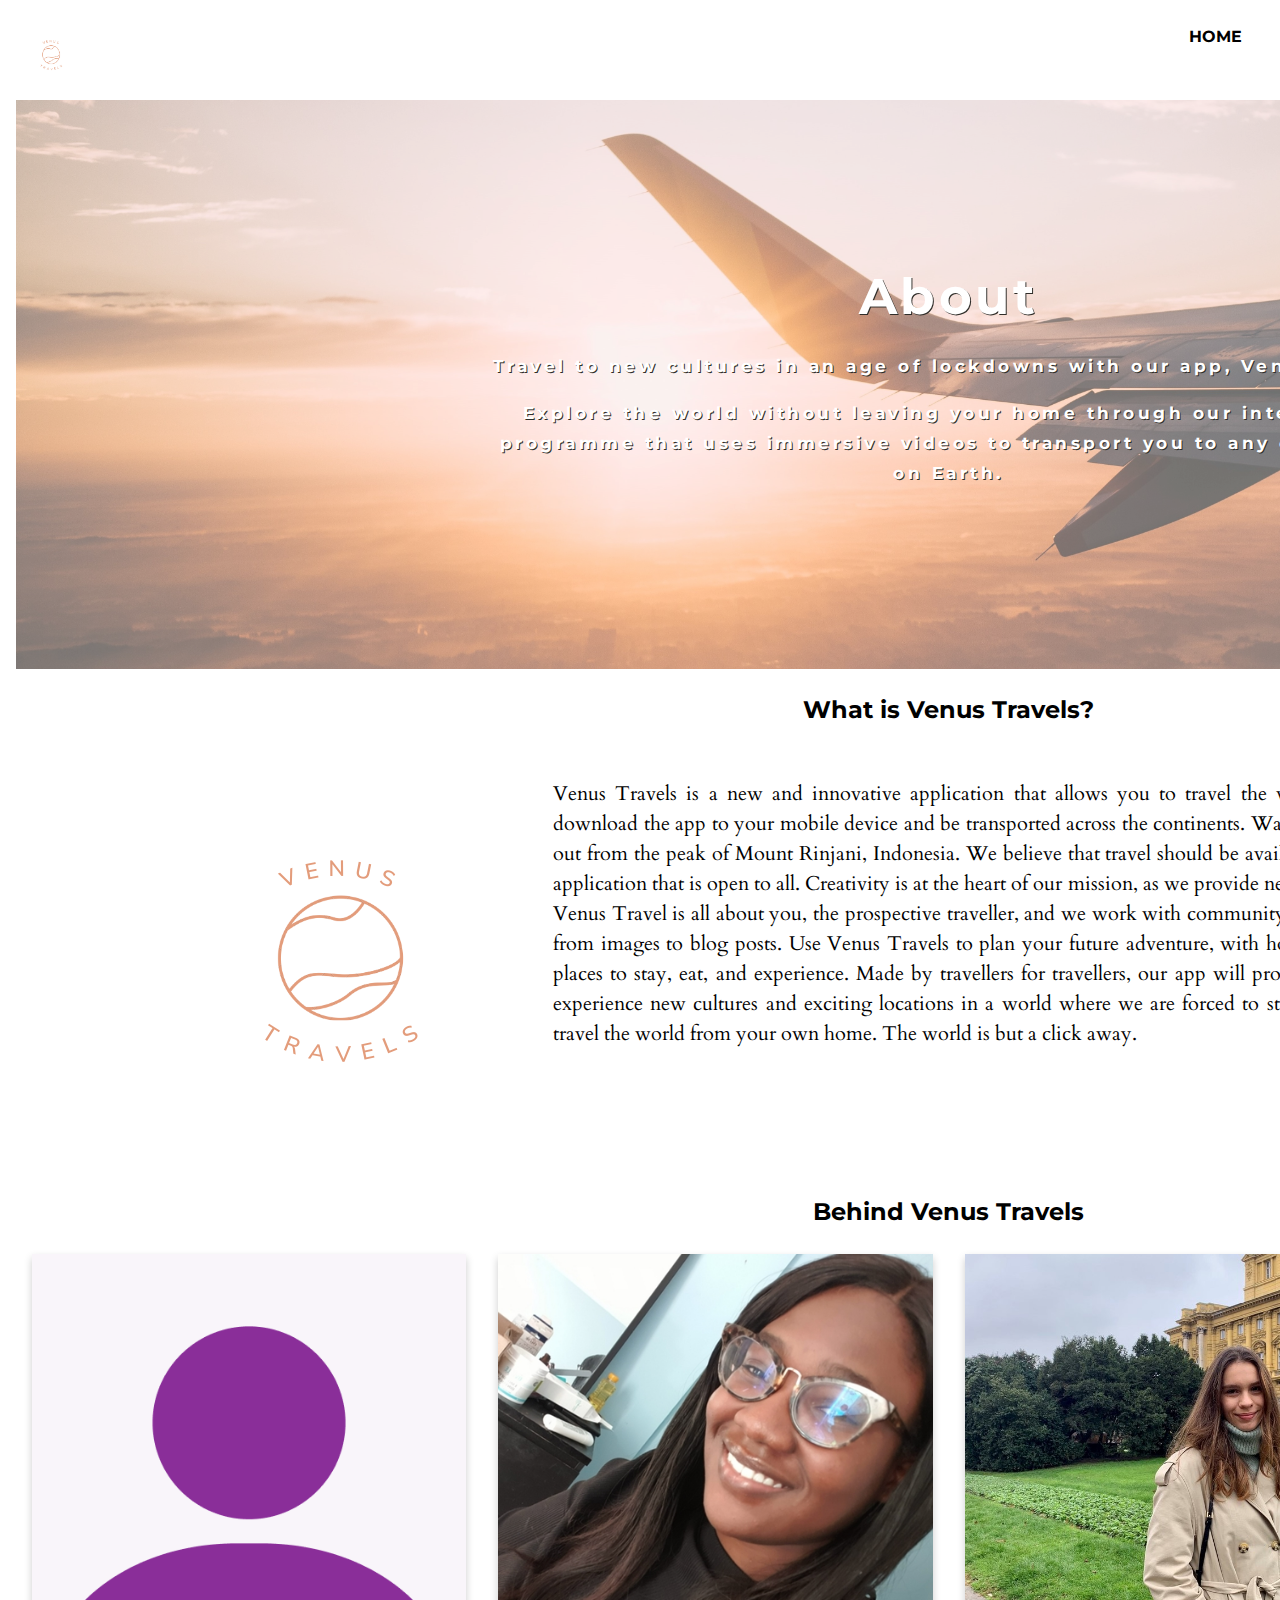
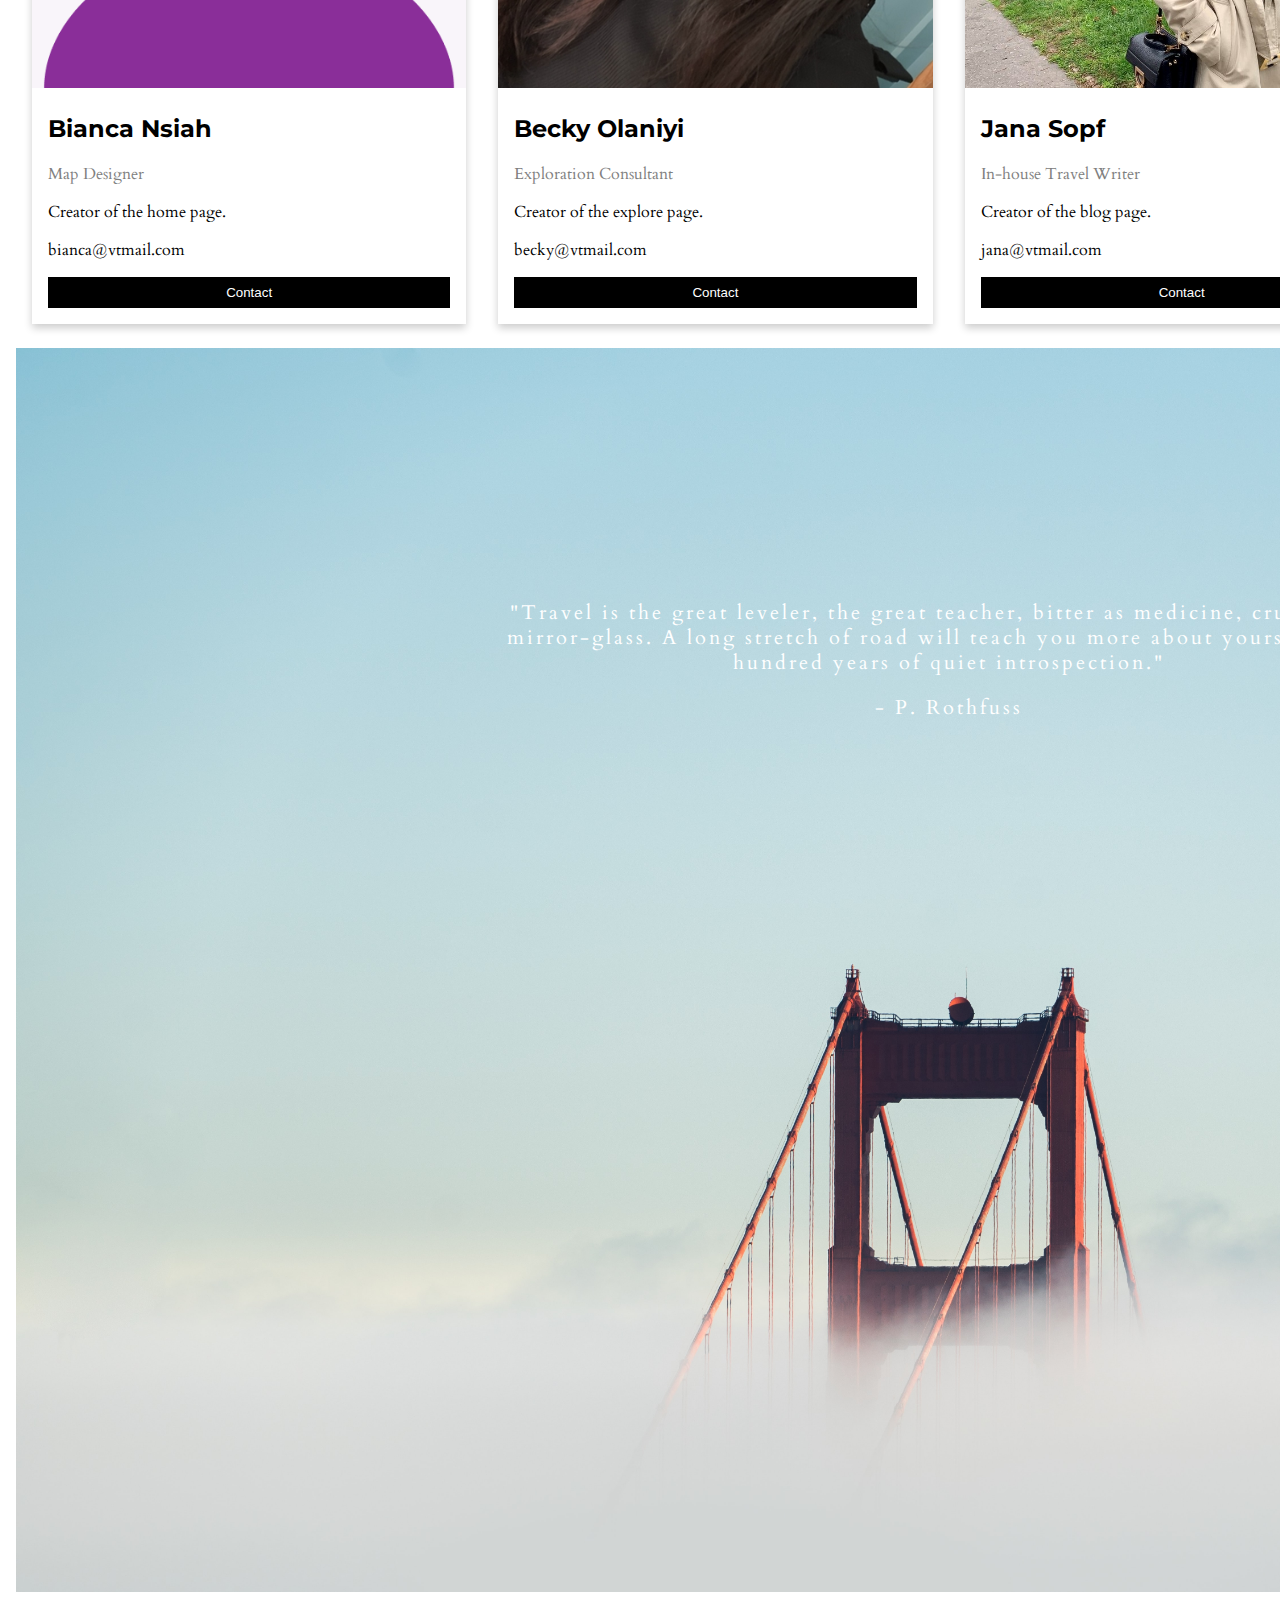
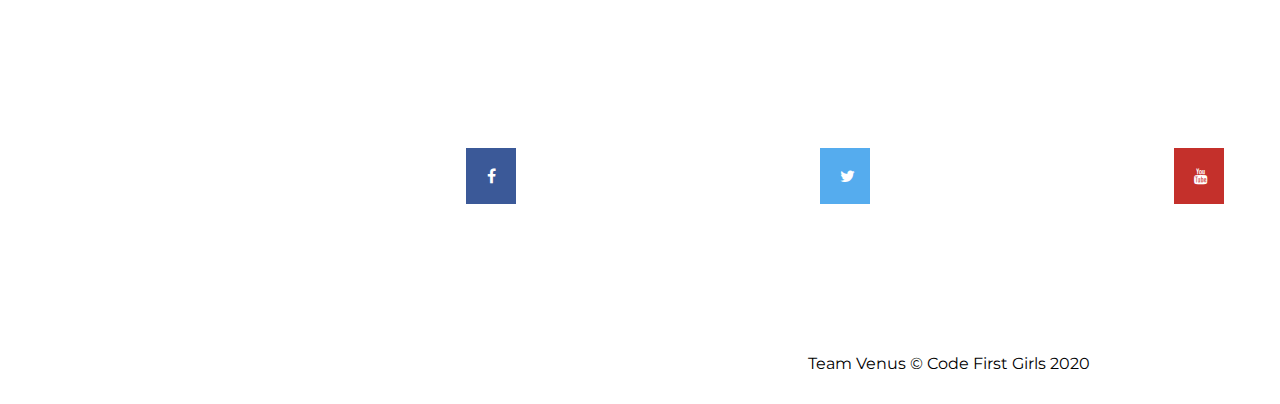
<file: about.html>
<!DOCTYPE html>

<html lang="en">

    <head>
        <title>About</title>
        <meta name="viewport" content="width=device-width, initial-scale=1.0">
        <link rel="stylesheet" href="./css/about.css">
        <link rel="stylesheet" href="https://cdnjs.cloudflare.com/ajax/libs/font-awesome/4.7.0/css/font-awesome.min.css">
        <link href="https://fonts.googleapis.com/css2?family=Montserrat:wght@200&display=swap" rel="stylesheet">
        <link href="https://fonts.googleapis.com/css2?family=Cardo&display=swap" rel="stylesheet" rel="stylesheet">
    </head>

    <main>

      <!-- NAVIGATION -->
      <div class="landing-page">
        <div class="container">
        <div class="header-area">
            <img class=logo src="./images/venus travels logo.png" width="60" height="60" class="d-inline-block align-top" alt="Venus Travels logo" loading="lazy">
            <div id="move">
                <ul class="links">
                    <li id="home"><a href="index.html">HOME</a></li>
                    <li><a href="explore.html">EXPLORE</a></li>
                    <li><a href="blog.html">BLOG</a></li>
                    <li><a href="about.html">ABOUT</a></li>
                    <li class="search-container">
                        <input type="text" placeholder="Search for a country..."></li>
                </ul>
            </div>
        </div>


      <!-- HEADER BAR -->
      <header>
        <div class="header">
          <div class="header-img">
              <img src="./images/sunset wing.jpg" alt="Airplane in the sky" style="width: 100%;">
          </div>
         <div class="about-intro"> 
           <h1>About</h1>
           <h6>
            Travel to new cultures in an age of lockdowns with our app, Venus Travel. </p>
            Explore the world without leaving your home through our interactive programme that uses immersive videos to transport you to any continent on Earth.
           </h6>
          </div>
        </div>
        
    <!-- MORE INFO -->    
    <h2 style="text-align:center">What is Venus Travels?</h2>

    <div class="info">
      <img src="./images/venus travels logo.png" /> <p>Venus Travels is a new and innovative application that allows you to travel the world in an age of lockdowns. Simply download the app to your mobile device and be transported across the continents. Walk the streets of New York City, or look out from the peak of Mount Rinjani, Indonesia. We believe that travel should be available to everyone, and strive to create an application that is open to all. Creativity is at the heart of our mission, as we provide new and exciting ways to travel the world. Venus Travel is all about you, the prospective traveller, and we work with community members to create content for our app, from images to blog posts. Use Venus Travels to plan your future adventure, with hot tips and local suggestions for the best places to stay, eat, and experience. Made by travellers for travellers, our app will provide you with all the tools you need to experience new cultures and exciting locations in a world where we are forced to stay where we are. Use Venus Travels to travel the world from your own home. The world is but a click away.</p> 
    </div>
    
    <!-- WHO WE ARE -->
      <h2 style="text-align:center">Behind Venus Travels</h2>
      <div class="row">
        <div class="column">
          <div class="card">
            <img src="./images/Bianca.png" alt="Bianca" style="width:100%">
            <div class="container">
              <h2>Bianca Nsiah</h2>
              <p class="title">Map Designer</p>
              <p>Creator of the home page.</p>
              <p>bianca@vtmail.com</p>
              <p><button class="button">Contact</button></p>
          </div>
          </div>
        </div>
    
      <div class="column">
        <div class="card">
          <img src="./images/Becky.jpg" alt="Becky" style="width:100%">
          <div class="container">
            <h2>Becky Olaniyi</h2>
            <p class="title">Exploration Consultant</p>
            <p>Creator of the explore page.</p>
            <p>becky@vtmail.com</p>
            <p><button class="button">Contact</button></p>
          </div>
        </div>
      </div>

      <div class="column">
        <div class="card">
          <img src="./images/Jana.jpeg" alt="Jana" style="width:100%">
          <div class="container">
            <h2>Jana Sopf</h2>
            <p class="title">In-house Travel Writer</p>
            <p>Creator of the blog page.</p>
            <p>jana@vtmail.com</p>
            <p><button class="button">Contact</button></p>
          </div>
        </div>
      </div>
    
      <div class="column">
        <div class="card">
          <img src="./images/Lauren.jpg" alt="Lauren" style="width:100%">
          <div class="container">
            <h2>Lauren O'Kill</h2>
            <p class="title">Social Outreach</p>
            <p>Creator of the about page.</p>
            <p>lauren@vtmail.com</p>
            <p><button class="button">Contact</button></p>
          </div>
        </div>
      </div>
    </div>


    <!-- QUOTE -->
    <div class="middle">

      <div class="img3">
          <img src="./images/bridge.jpg" alt="bridge in clouds" style="width: 100%;">
      </div>
      <div class="quote"> 
          <p>"Travel is the great leveler, the great teacher, bitter as medicine, crueler than mirror-glass. A long stretch of road will teach you more about yourself than a hundred years of quiet introspection."</p>
          <p>- P. Rothfuss</p>
      </div>

    </div>


    <!--SOCIAL -->
    <div class="social">
      <a href="#" class="fa fa-facebook"></a>
      <a href="#" class="fa fa-twitter"></a>
      <a href="#" class="fa fa-youtube"></a>
      <a href="#" class="fa fa-pinterest"></a>  
    </div>
   
    <!--FOOTER -->
    <footer>
      <div class="copyright">
          <p class="copyright text-muted">Team Venus &copy; Code First Girls 2020</p>
      </div>
    </footer>

    </main>

</html>
</file>
<file: style.css>
/*General formatting*/
body {
    font-family: 'Montserrat', sans-serif;
    margin: 0px;
    height: 90%;
}

/*Landing Page*/
.container {
    width: 100%;
    padding-left: 0px;
    margin: 0px 0px 0px 0px;  
}

.landing-page {
    float: left;
    background-color: #FFF;
}

.landing-page .header-area {
    display: flex;
    padding-top: 25px;
    padding-bottom: 15px;
    position: relative;
    width: 100%;
    margin: 0px;
    margin-top: 0px;
}

.logo {
    margin-left: 5px;
}
  
.landing-page .header-area .links {
    list-style: none;
    margin: 0;
    float: right;
    text-align: right;
    width: 800px;
    margin-left: 1000px;
}

.landing-page .header-area .links li {
    display: inline-block;
    text-align: center;
    margin-left: 50px;
    font-style: black;
    cursor: pointer;
    font-weight: bold;
    padding-bottom: 3px;
    text-decoration: none;
}
    
li a {
    text-decoration: none;
    color: black;
}
.links li a:hover {
    color: black;
    transition: 0.1s;
    border-bottom: solid #E39C7B;
    text-decoration: none;
}

.links input[type=text] {
    font-size: 15px;
    margin-left: 0px;
    border-color: black;
    border-width: 1px;
    text-decoration: black;
    margin-right: 20px;
}

#move {
    float: right;
}


/*Instructions*/

.landing-page .info {
    width: 22%;
    float: left;
    margin-top: 140px;
    margin-left: 20px;
}

.landing-page .info h1 {
    font-size: 44px;
    margin: 0 0 20px;
    line-height: 1.4;
    color: #474747;
    text-align: center;
    font-weight: bolder;
    font-size: 50px;
}

.landing-page .info ul {
    padding-left: 20px;
}

.landing-page .info li {
    margin: 0;
    line-height: 1.6;
    font-size: 20px;
    color: black;
    list-style-type: circle;
}

.landing-page .info button {
    border: 0;
    border-radius: 20px;
    padding: 12px 30px;
    margin-top: 20px;
    cursor: pointer;
    color: #FFF;
    background-color:#E39C7B;
    font-weight: bolder;
    font-size: 19px;
    margin-left: 25%;
}

button a {
    text-decoration: none;
    color: white;
}

/*Map*/

.landing-page .image {
    width: 75%;
    float: right;
    margin-top: 35px;
    margin-right: 15px;
}

.map {
    padding-top: 0px;
    align-content: center;
    margin-right: 20px;
}

svg {
    width: 70vw;
    height: 80vh;
    display: flex;
    justify-content: left;
    z-index: 1;
    margin-right: 20px;
}

path {
    fill: black;
    cursor: pointer;
    }

path:hover {
    fill: #E39C7B
}

/*Copyright footer*/

footer {
    text-align: center;
    padding-top: 49%;
    padding-bottom: 0px;
    margin-top: 0px;
    margin-bottom: 0px;
    height: 10px;
    font-family: 'Arimo', sans-serif;
    display: block;
    width: 100%;
    bottom: 0px;
}

footer p {
    margin: 0px;
}

#copyright {
    text-align: center;
    padding-top: 50px;
    padding-bottom: 0px;
    margin-top: 0px;
    margin-bottom: 0px;
    height: 30px;
    font-family: 'Montserrat', serif;
  }
</file>
<file: css/about.css>
/*Landing Page*/
 .container {
  width: 100%;
  padding-left: 0px;
  margin: 0px 0px 0px 0px;  
}

.landing-page {
  float: left;
  background-color: #FFF;
}

.landing-page .header-area {
  display: flex;
  padding-top: 25px;
  padding-bottom: 15px;
  position: relative;
  width: 100%;
  margin: 0px;
  margin-top: 0px;
}

.logo {
  margin-left: 5px;
}

.landing-page .header-area .links {
  list-style: none;
  margin: 0;
  float: right;
  text-align: right;
  width: 800px;
  margin-left: 1000px;
}

.landing-page .header-area .links li {
  display: inline-block;
  text-align: center;
  margin-left: 50px;
  font-style: black;
  cursor: pointer;
  font-weight: bold;
  padding-bottom: 3px;
  text-decoration: none;
}
  
li a {
  text-decoration: none;
  color: black;
}
.links li a:hover {
  color: black;
  transition: 0.1s;
  border-bottom: solid #E39C7B;
  text-decoration: none;
}

.links input[type=text] {
  font-size: 15px;
  margin-left: 0px;
  border-color: black;
  border-width: 1px;
  text-decoration: black;
  margin-right: 20px;
  font-family: 'Montserrat','Cardo', sans-serif;
}

#move {
  float: right;
  font-family: 'Montserrat','Cardo', sans-serif;
}



  /* HEADER BAR */
  .about-intro {
    position: absolute;
    top: 50%;
    left: 50%;
    transform: translate(-50%, -50%);
    font-family: 'Montserrat','Cardo', sans-serif;
    letter-spacing: 3.5px;
    line-height: 30px;
    font-size: 25px;
    opacity: 2.5;
    text-shadow: 1px 1px #302e2a;
  }

  .header {
    position: relative;
    text-align: center;
    color: white;
  }

  .header-img {
    opacity: 0.6;
  }


  /* MAIN SECTION */
  .info {
    display: flex;
    font-size: 20px;
    line-height: 30px;
    margin: 25px;
    margin-right: 250px;
    margin-left: 100px;
    text-justify: inter-word;
    text-align: justify;
    padding-right: 100px;
    padding: 10px;
  }

  body {
    font-family: 'Cardo', serif;
    margin: 0;
  }

  h1 {
    font-family: 'Montserrat', sans-serif;
  }

  h2 {
    font-family: 'Montserrat', sans-serif;
    margin-top: 20px;
  }
  
  html {
    box-sizing: border-box;
  }
  
  *, *:before, *:after {
    box-sizing: inherit;
  }
  
  .column {
    float: left;
    width: 25%;
    margin-bottom: 16px;
    padding: 0 8px;
  }
  
  .card {
    box-shadow: 0 4px 8px 0 rgba(0, 0, 0, 0.2);
    margin: 8px;
  }
  
  .container {
    padding: 0 16px;
  }
  
  .container::after, .row::after {
    content: "";
    clear: both;
    display: table;
  }
  
  .title {
    color: grey;
  }
  
  .button {
    border: none;
    outline: 0;
    display: inline-block;
    padding: 8px;
    color: white;
    background-color: #000;
    text-align: center;
    cursor: pointer;
    width: 100%;
  }
  
  .button:hover {
    background-color: #555;
  }
  
  @media screen and (max-width: 650px) {
    .column {
      width: 100%;
      display: block;
    }
  }


  /* QUOTE */
  .middle {
    position: relative;
    text-align: center;
    color: white;
  }

  .quote {
    position: absolute;
    top: 25%;
    left: 50%;
    transform: translate(-50%, -50%);
    font-family: 'Cardo', serif;
    letter-spacing: 3px;
    line-height: 25px;
    font-size: 20px;
  }

  /* SOCIAL */
  .social {
    margin-left: 300px;
  }

  .fa {
    padding: 20px;
    font-size: 30px;
    width: 50px;
    text-align: center;
    text-decoration: none;
    margin: 150px;
  }

  .fa:hover {
    opacity: 0.7;
  }

  .fa-facebook {
    background: #3B5998;
    color: white;
  }

  .fa-twitter {
    background: #55ACEE;
    color: white;
  }

  .fa-youtube {
    background: #c4302b;
    color: white;
  }

  .fa-pinterest {
    background: #c8232c;
    color: white;
  }


  /* FOOTER */
  .copyright {
    text-align: center;
    padding-bottom: 50px;
    margin-top: 0px;
    margin-bottom: 0px;
    height: 30px;
    font-family: 'Montserrat', serif;
  }
</file>
